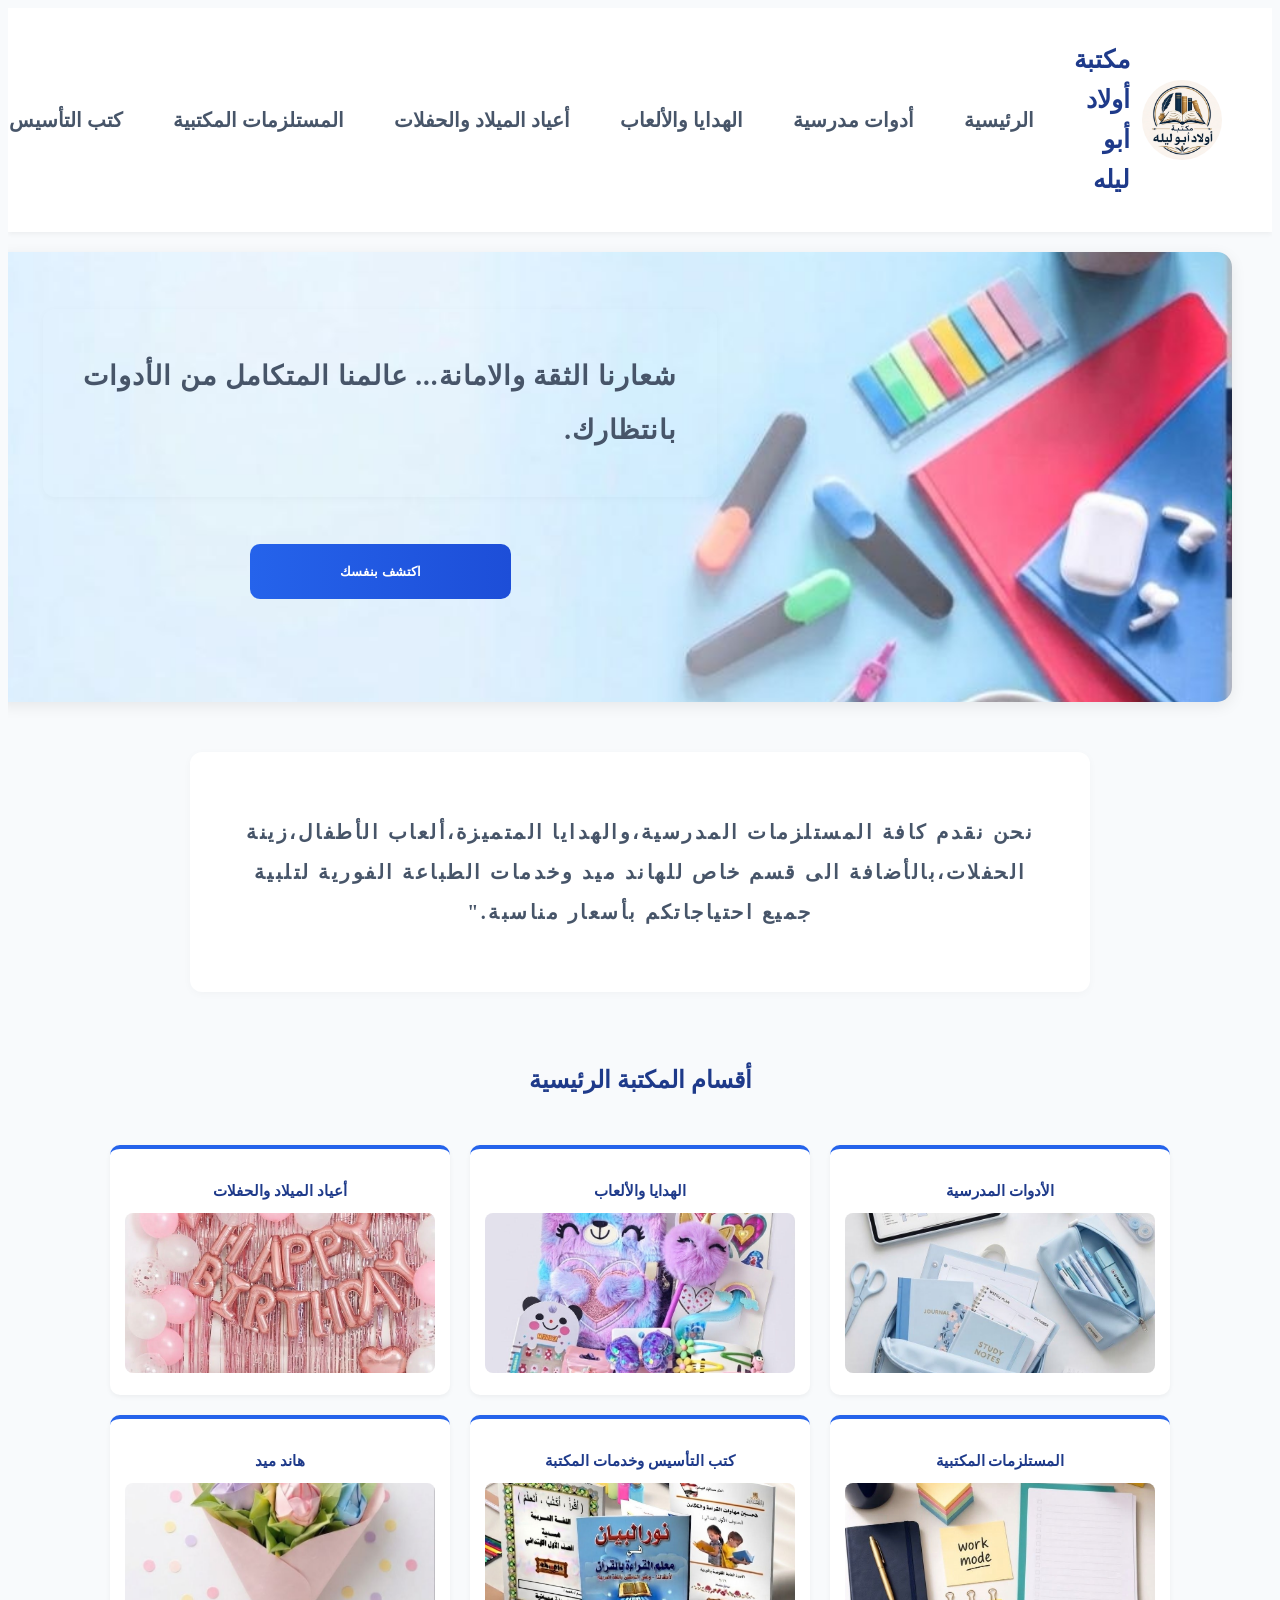
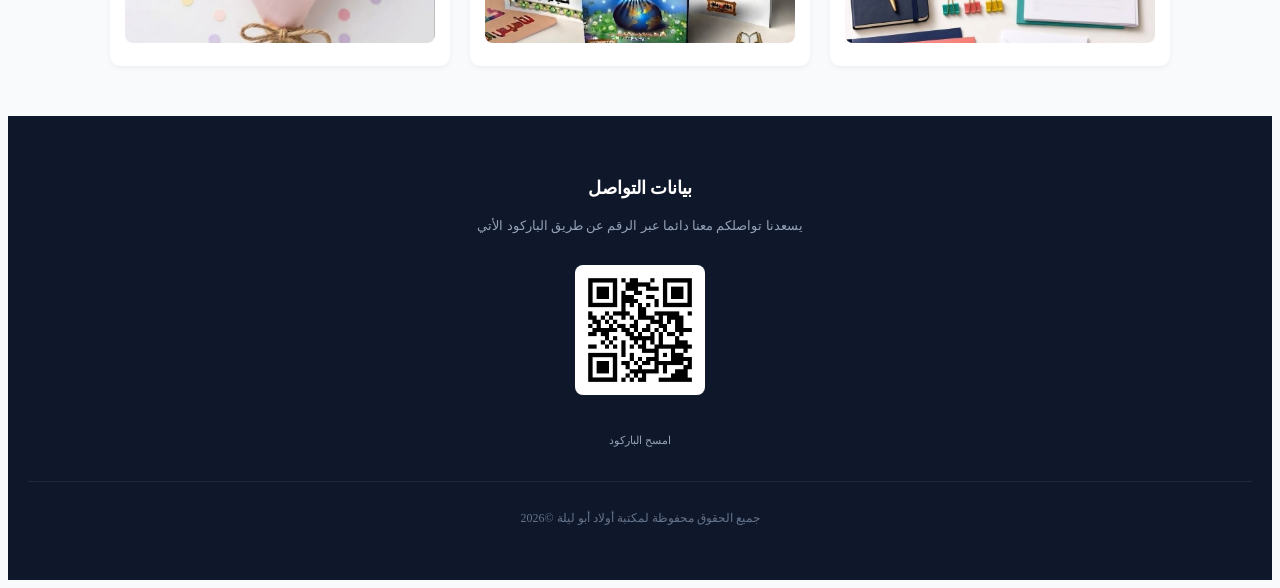
<file: index.html>
<!doctype html>
<html lang="en">
  <head>
    <meta charset="UTF-8" />
    <meta name="viewport" content="width=device-width, initial-scale=1.0" />
    <link rel="stylesheet" href="master.css" />
    <link rel="preconnect" href="https://fonts.googleapis.com" />
    <link rel="preconnect" href="https://font.gstatic.com" crossorigin />
    <link
      href="https://fonts.googleapis.com/css2?family=Outfit:wght@400;700&display=swap"
      rel="stylesheet"
    />
    <title>project-libirary</title>
  </head>
  <body dir="rtl">
    <div id="header-placeholder"></div>

    <div class="landing">
      <!-- <img src="images/libirary/bannar.jpg" alt="bannar" /> -->
      <div class="content">
        <p>
          شعارنا الثقة والامانة... عالمنا المتكامل من الأدوات<br />
          بانتظارك.
        </p>
        <button class="discover-btn">اكتشف بنفسك</button>
      </div>
    </div>
    <div class="about">
      <p>
        نحن نقدم كافة المستلزمات المدرسية،والهدايا المتميزة،ألعاب الأطفال،زينة
        الحفلات،بالأضافة الى قسم خاص للهاند ميد وخدمات الطباعة الفورية لتلبية
        جميع احتياجاتكم بأسعار مناسبة."
      </p>
    </div>
    <div class="all-sections">
      <h2>أقسام المكتبة الرئيسية</h2>

      <a href="school-tools.html">
        <div class="box">
          <h3>الأدوات المدرسية</h3>
          <img src="images/libirary/school.jpg" alt="school" />
        </div>
      </a>

      <a href="gifts-toys.html">
        <div class="box">
          <h3>الهدايا والألعاب</h3>
          <img src="images/libirary/gifts.jpg" alt="gift" />
        </div>
      </a>

      <a href="party.html">
        <div class="box">
          <h3>أعياد الميلاد والحفلات</h3>
          <img src="images/libirary/party.jpg" alt="school" />
        </div>
      </a>

      <a href="files.html">
        <div class="box">
          <h3>المستلزمات المكتبية</h3>
          <img src="images/libirary/files.jpg" alt="school" />
        </div>
      </a>

      <a href="books.html">
        <div class="box">
          <h3>كتب التأسيس وخدمات المكتبة</h3>
          <img src="images/libirary/books.jpg" alt="school" />
        </div>
      </a>

      <a href="handmade.html">
        <div class="box">
          <h3>هاند ميد</h3>
          <img src="images/libirary/handmade.jpg" alt="school" />
        </div>
      </a>
    </div>

    <div id="footer-placeholder"></div>
    <script>
      fetch("header.html")
        .then((res) => res.text())
        .then((data) => {
          document.getElementById("header-placeholder").innerHTML = data;
        });
      fetch("footer.html")
        .then((res) => res.text())
        .then((data) => {
          document.getElementById("footer-placeholder").innerHTML = data;
        });
    </script>
    <script src="main.js"></script>
  </body>
</html>
</file>
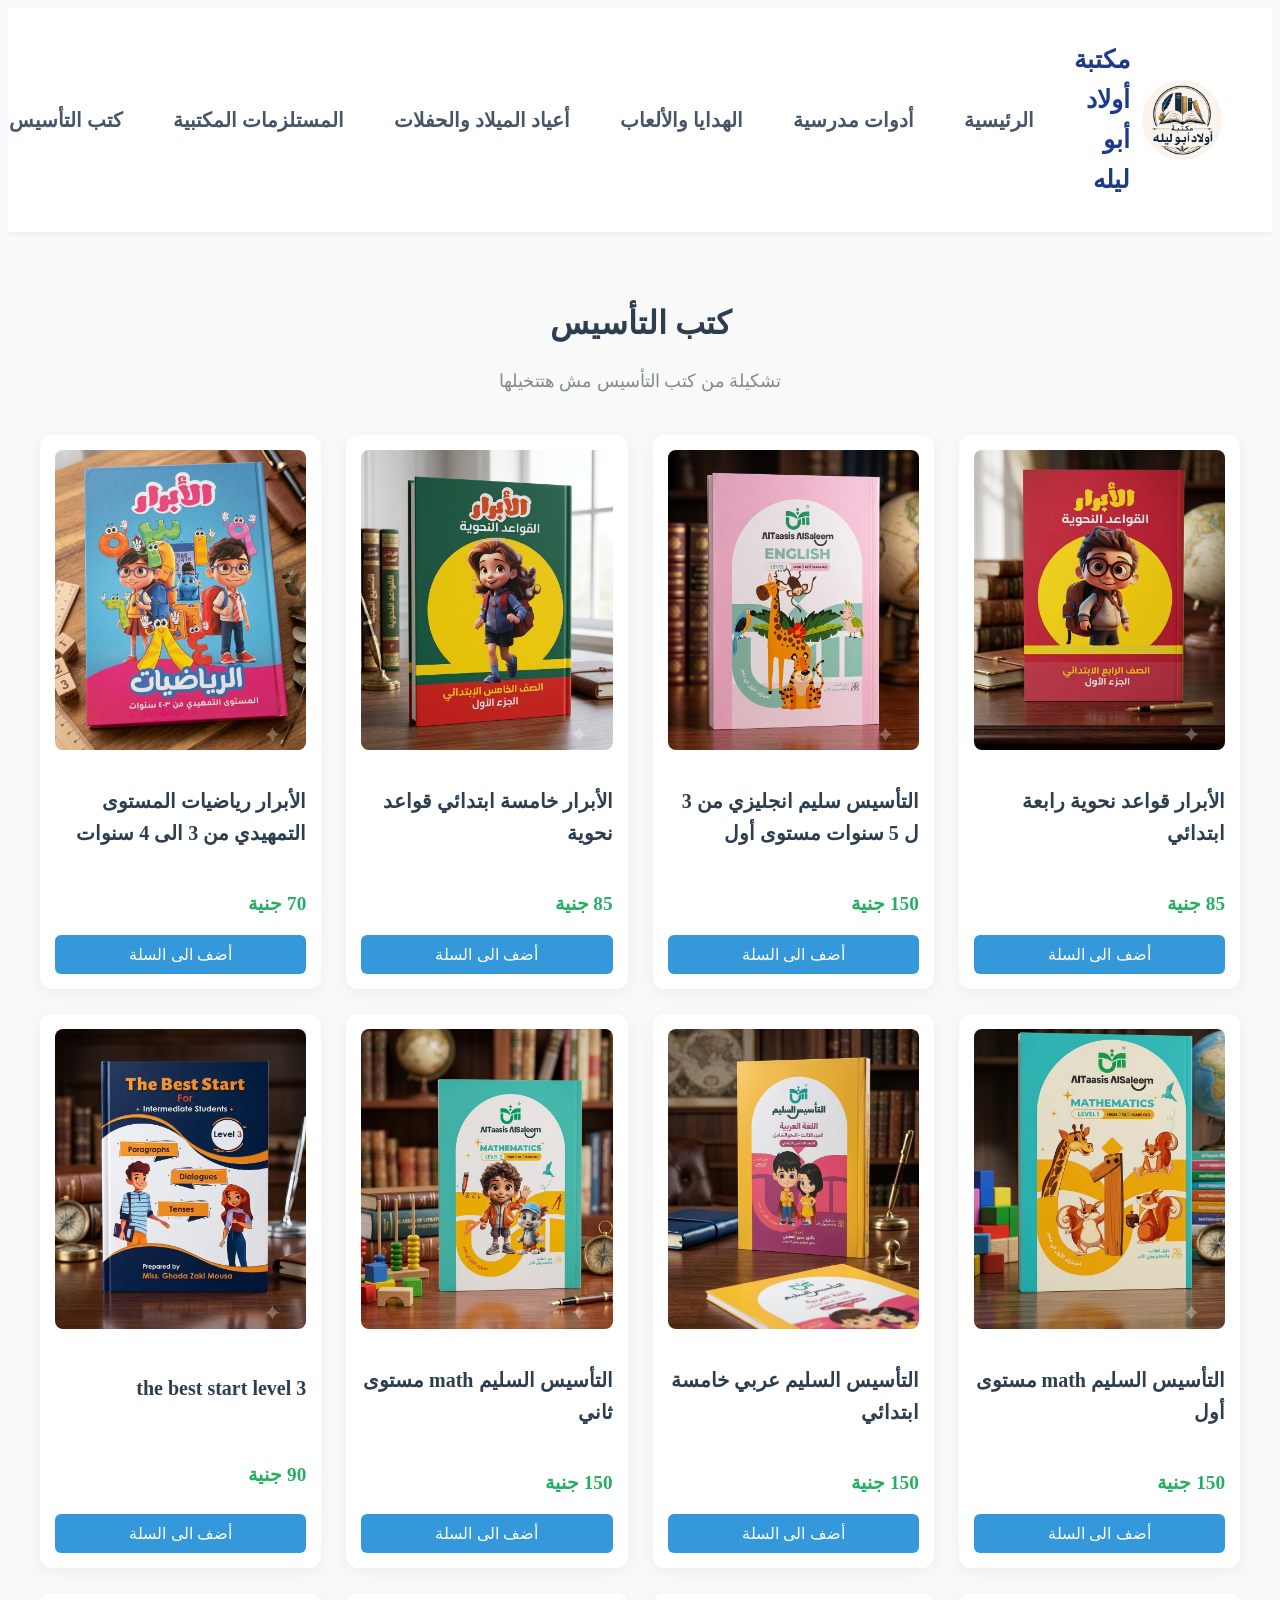
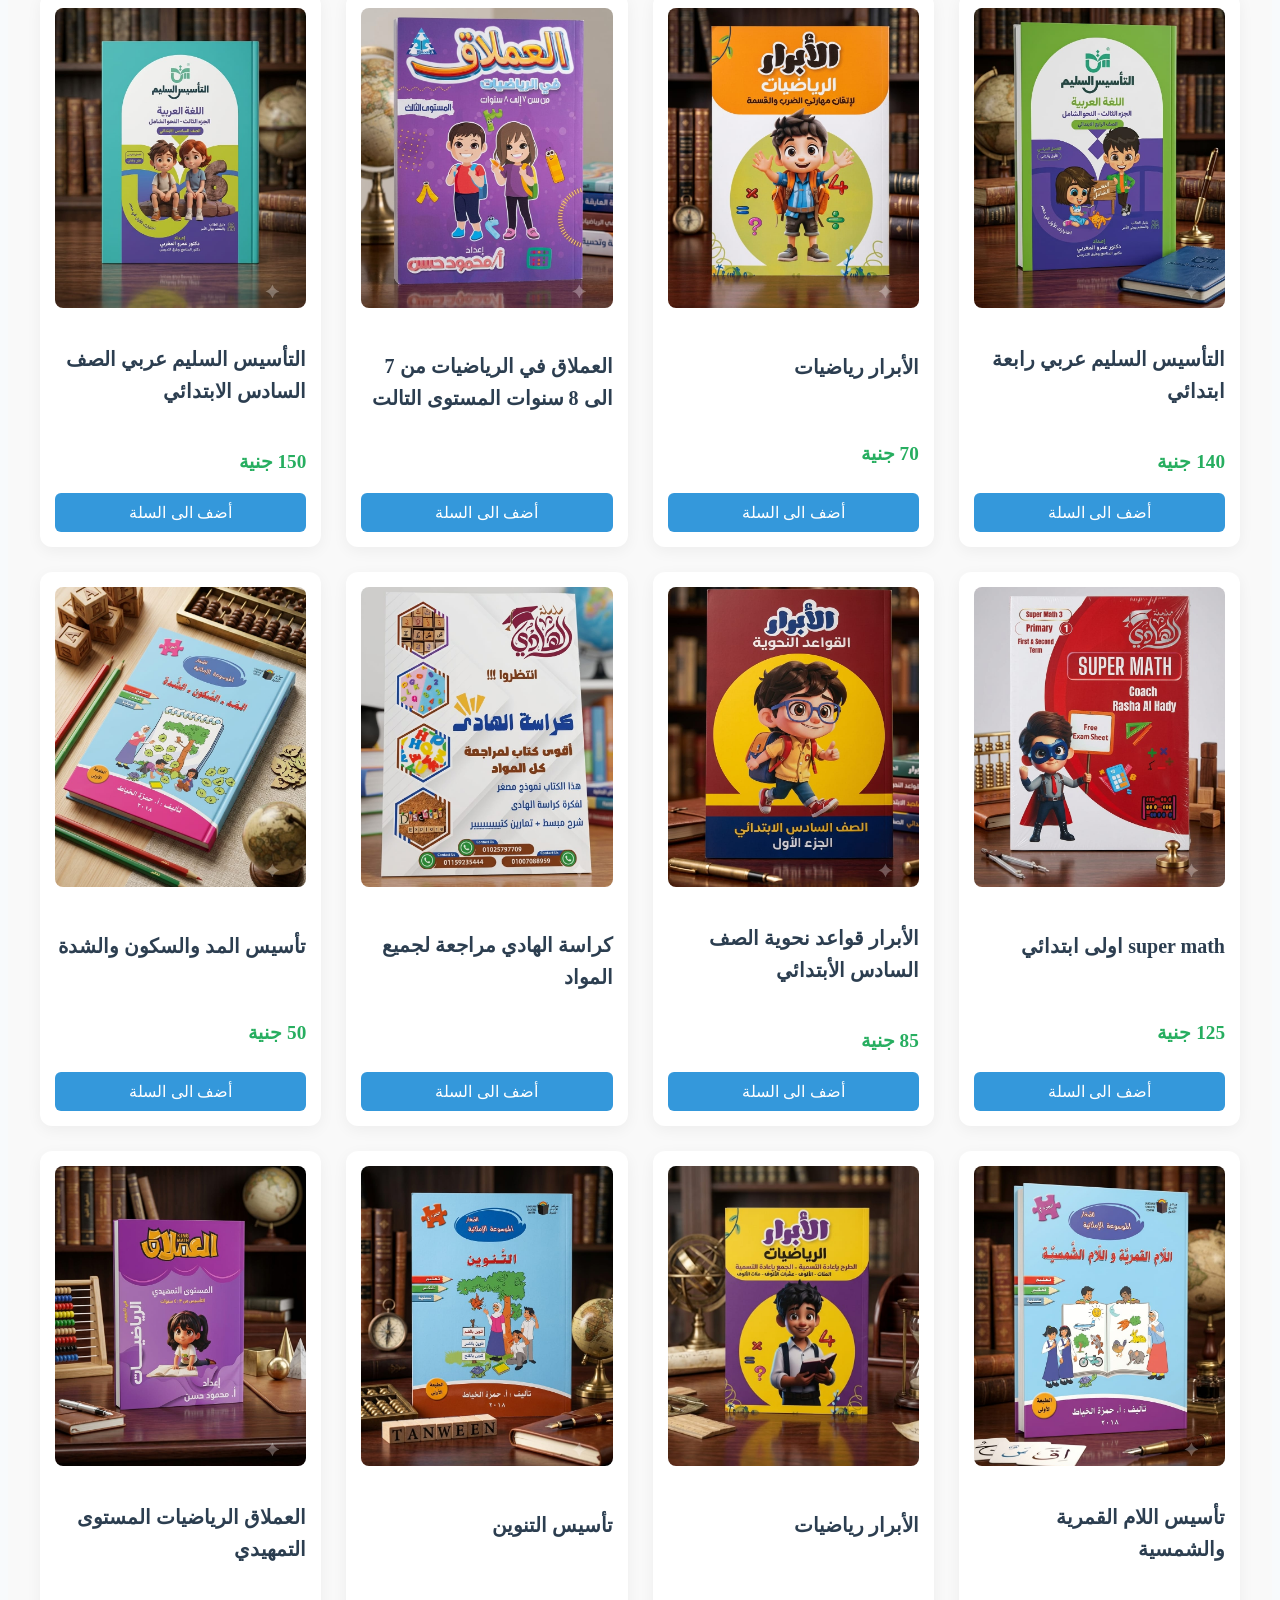
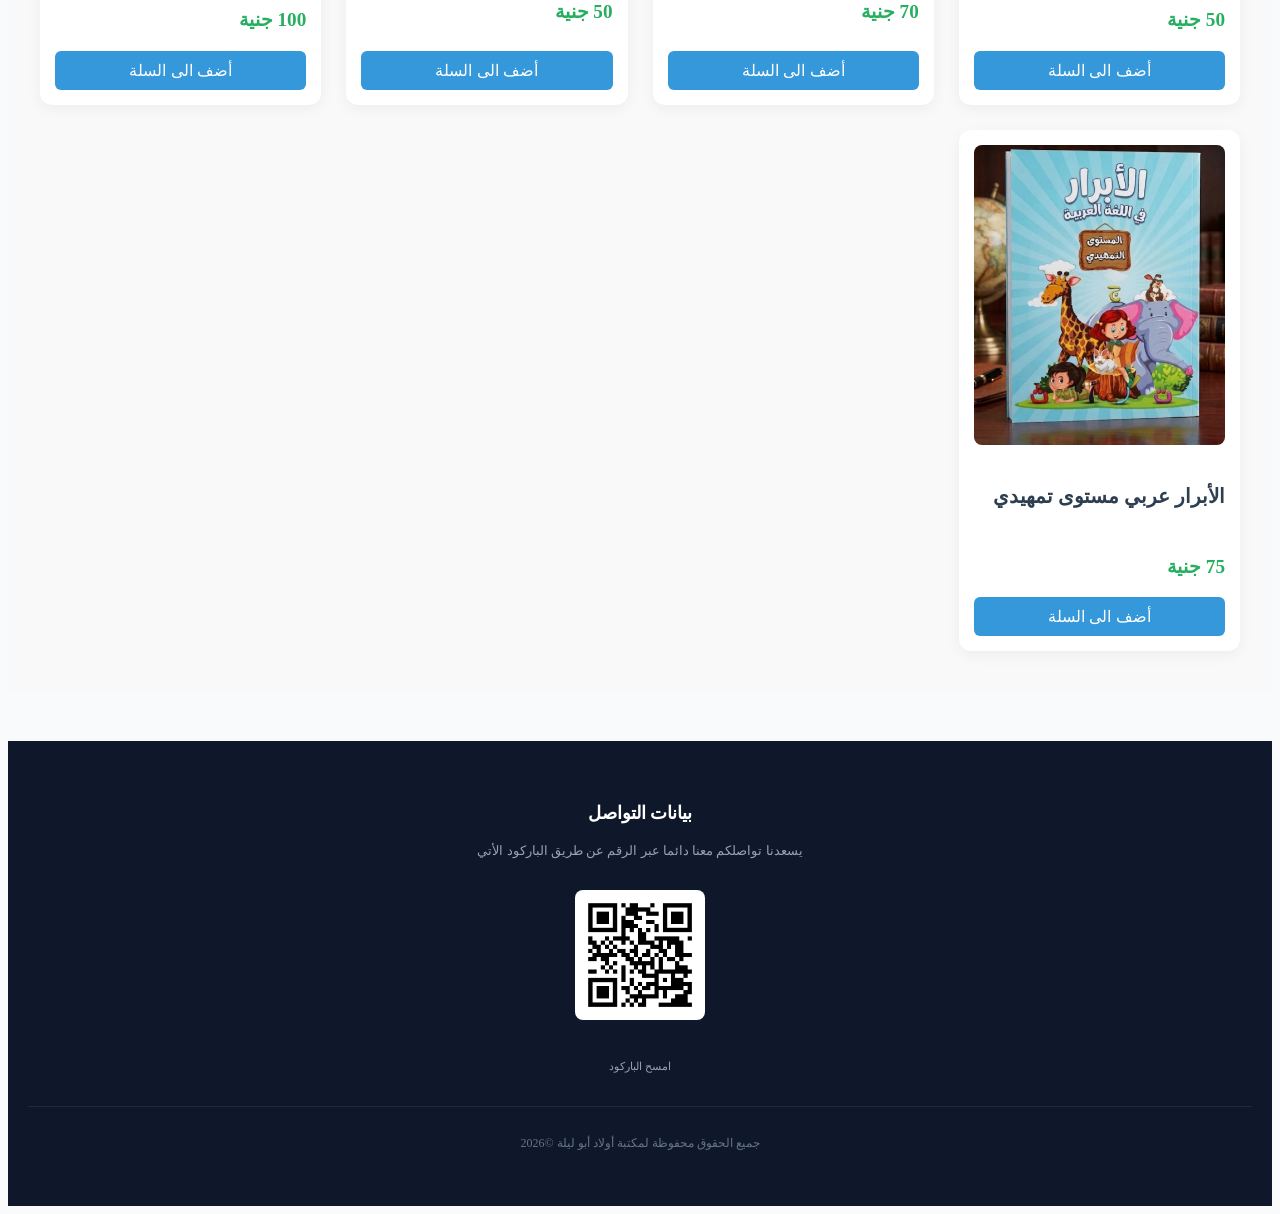
<file: books.html>
<!doctype html>
<html lang="en">
  <head>
    <meta charset="UTF-8" />
    <meta name="viewport" content="width=device-width, initial-scale=1.0" />
    <link rel="stylesheet" href="master.css" />
    <link rel="preconnect" href="https://fonts.googleapis.com" />
    <link rel="preconnect" href="https://font.gstatic.com" crossorigin />
    <link
      href="https://fonts.googleapis.com/css2?family=Outfit:wght@400;700&display=swap"
      rel="stylesheet"
    />
    <title>books.html</title>
  </head>
  <body dir="rtl">
    <div id="header-placeholder"></div>

    <main class="products-page">
      <div class="container">
        <h2 class="page-title">كتب التأسيس</h2>
        <p class="page-subtitle">تشكيلة من كتب التأسيس مش هتتخيلها</p>

        <div class="products-grid" id="productsContainer"></div>
      </div>
    </main>

    <div id="footer-placeholder"></div>
    <script>
      fetch("header.html")
        .then((res) => res.text())
        .then((data) => {
          document.getElementById("header-placeholder").innerHTML = data;
        });
      fetch("footer.html")
        .then((res) => res.text())
        .then((data) => {
          document.getElementById("footer-placeholder").innerHTML = data;
        });
    </script>
    <script src="main.js"></script>
  </body>
</html>
</file>
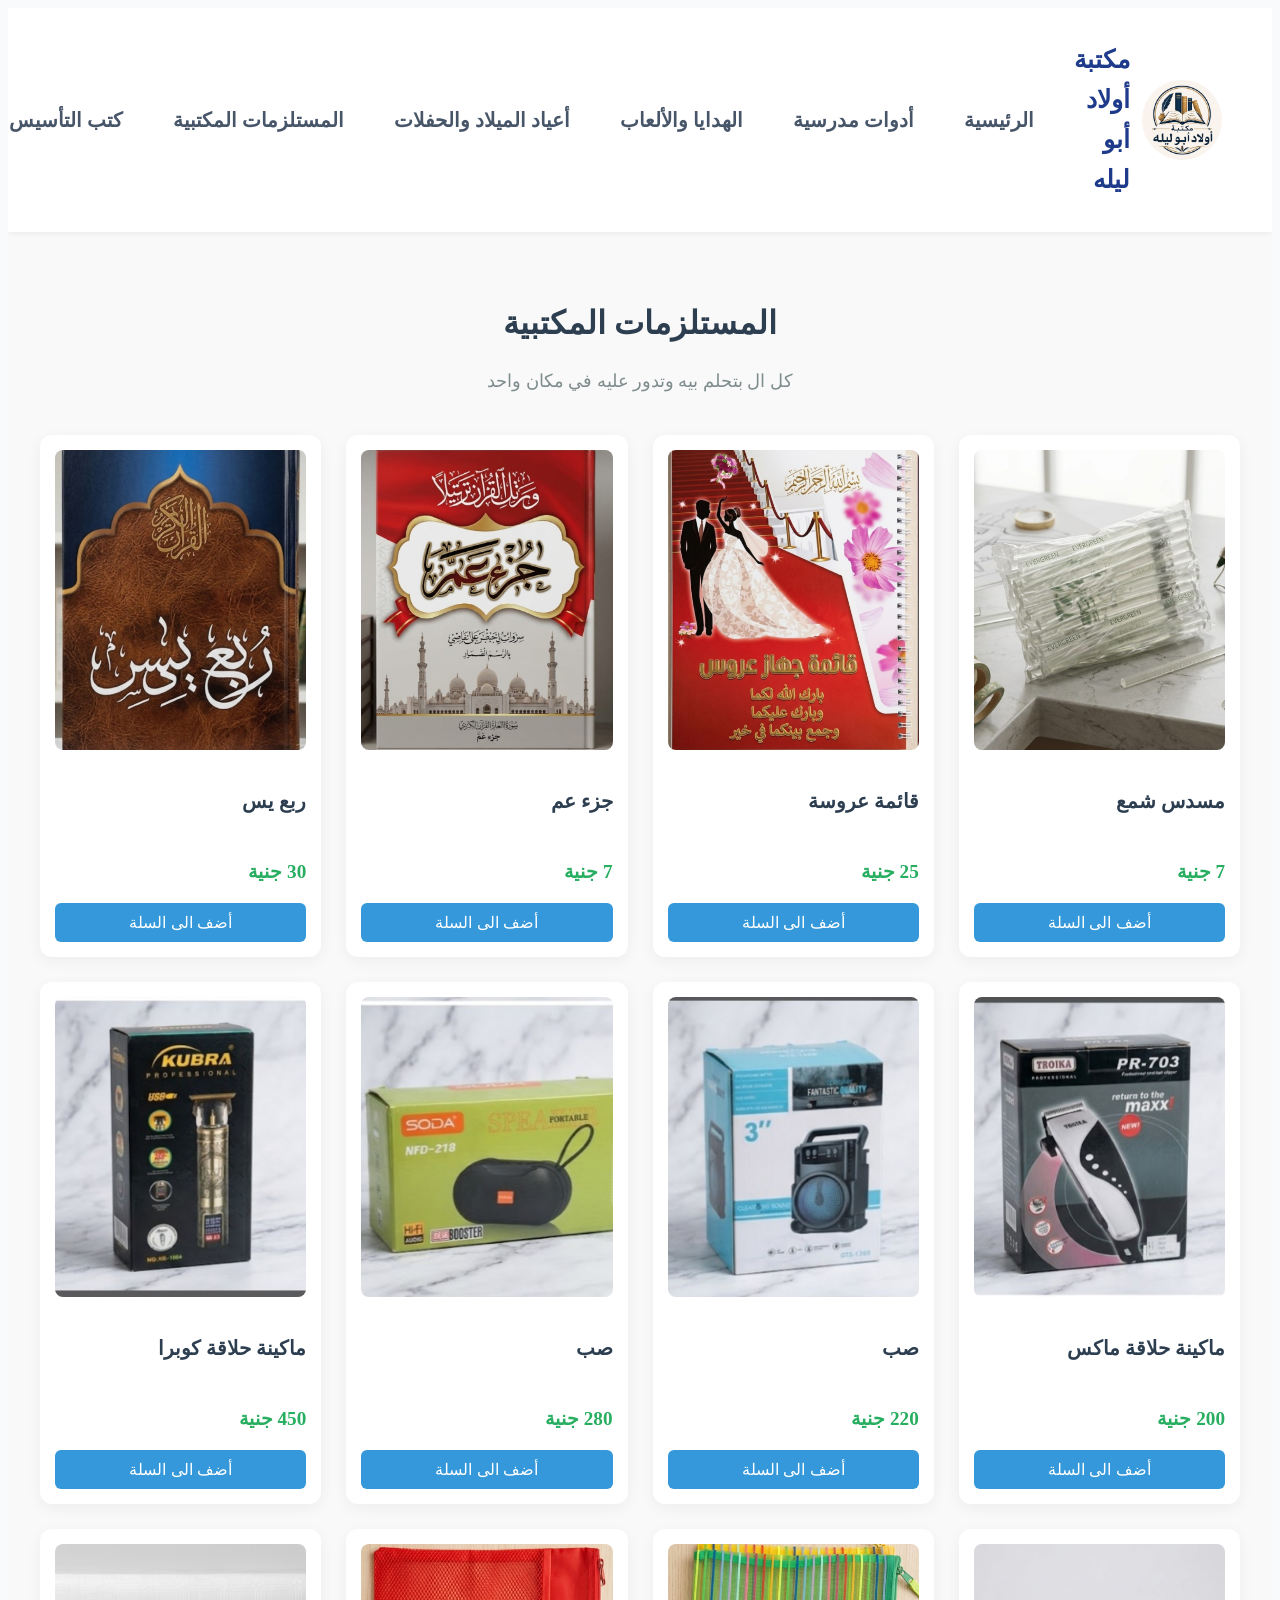
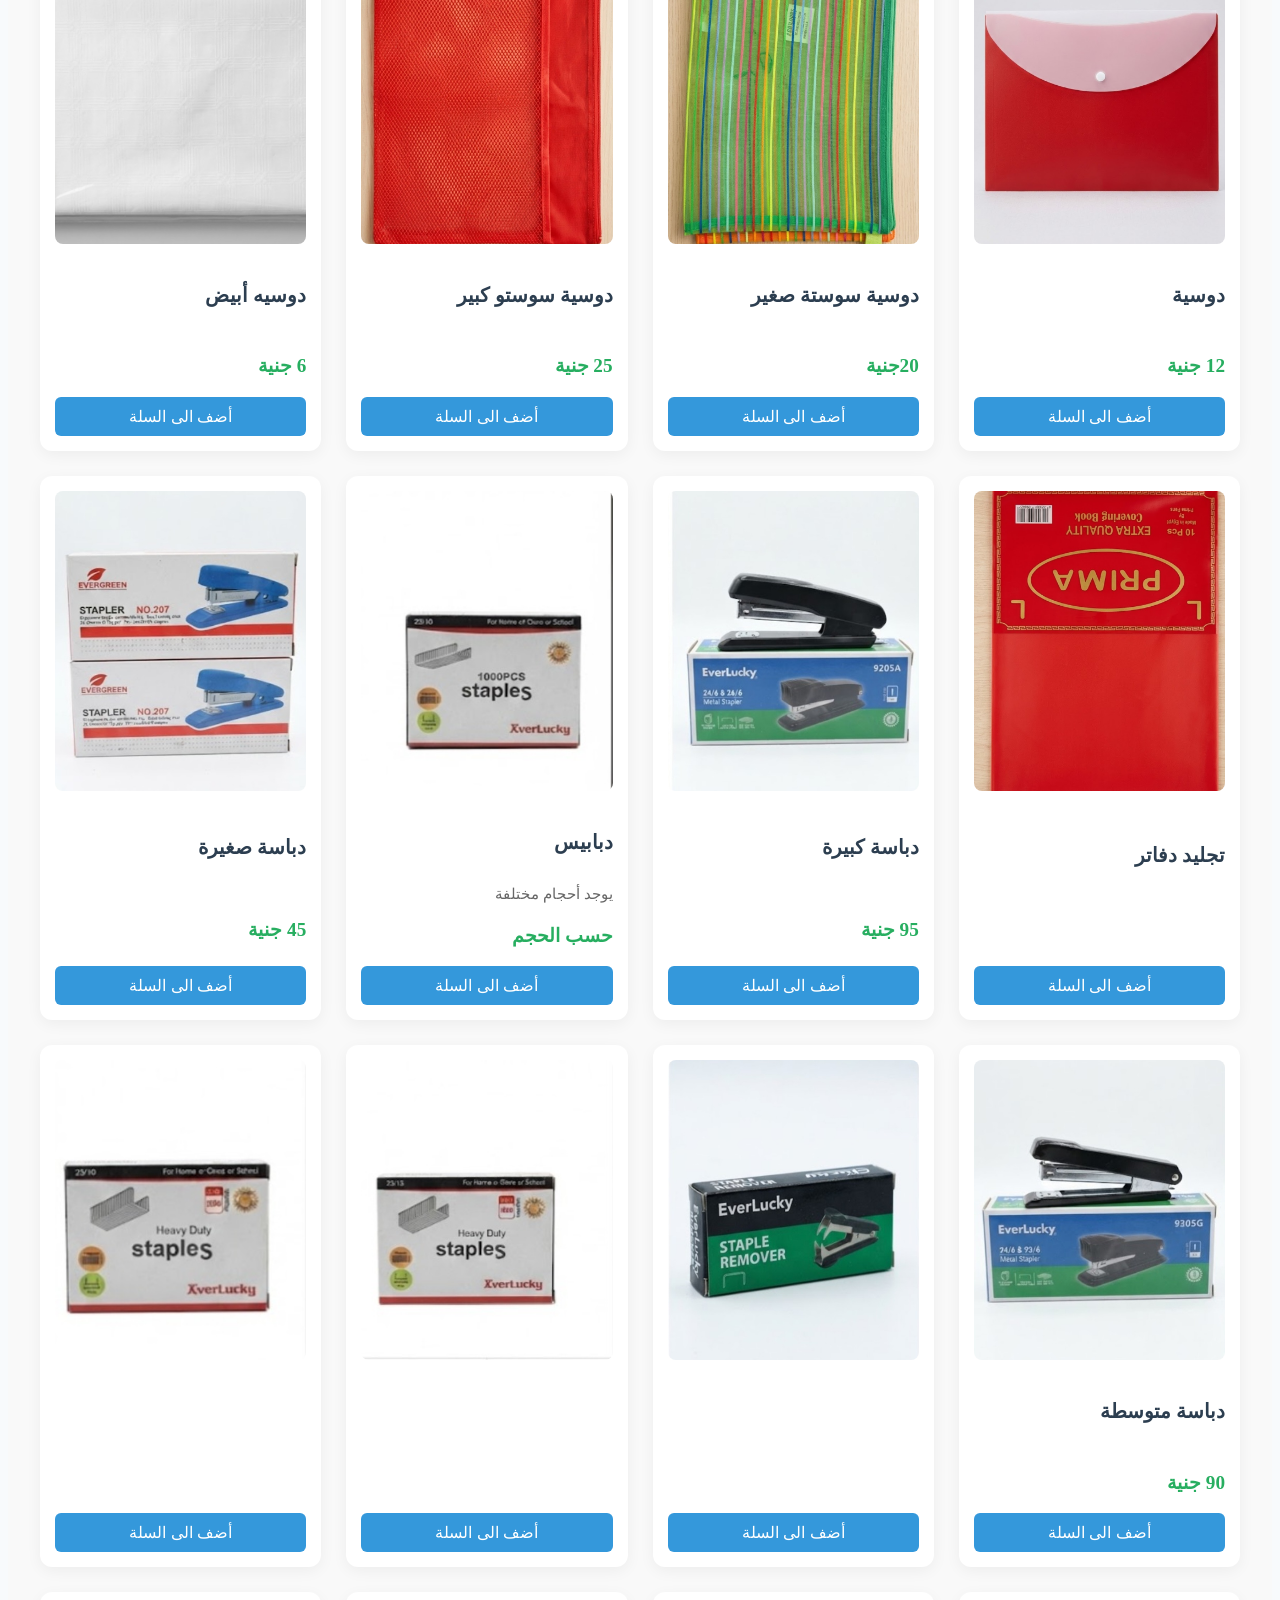
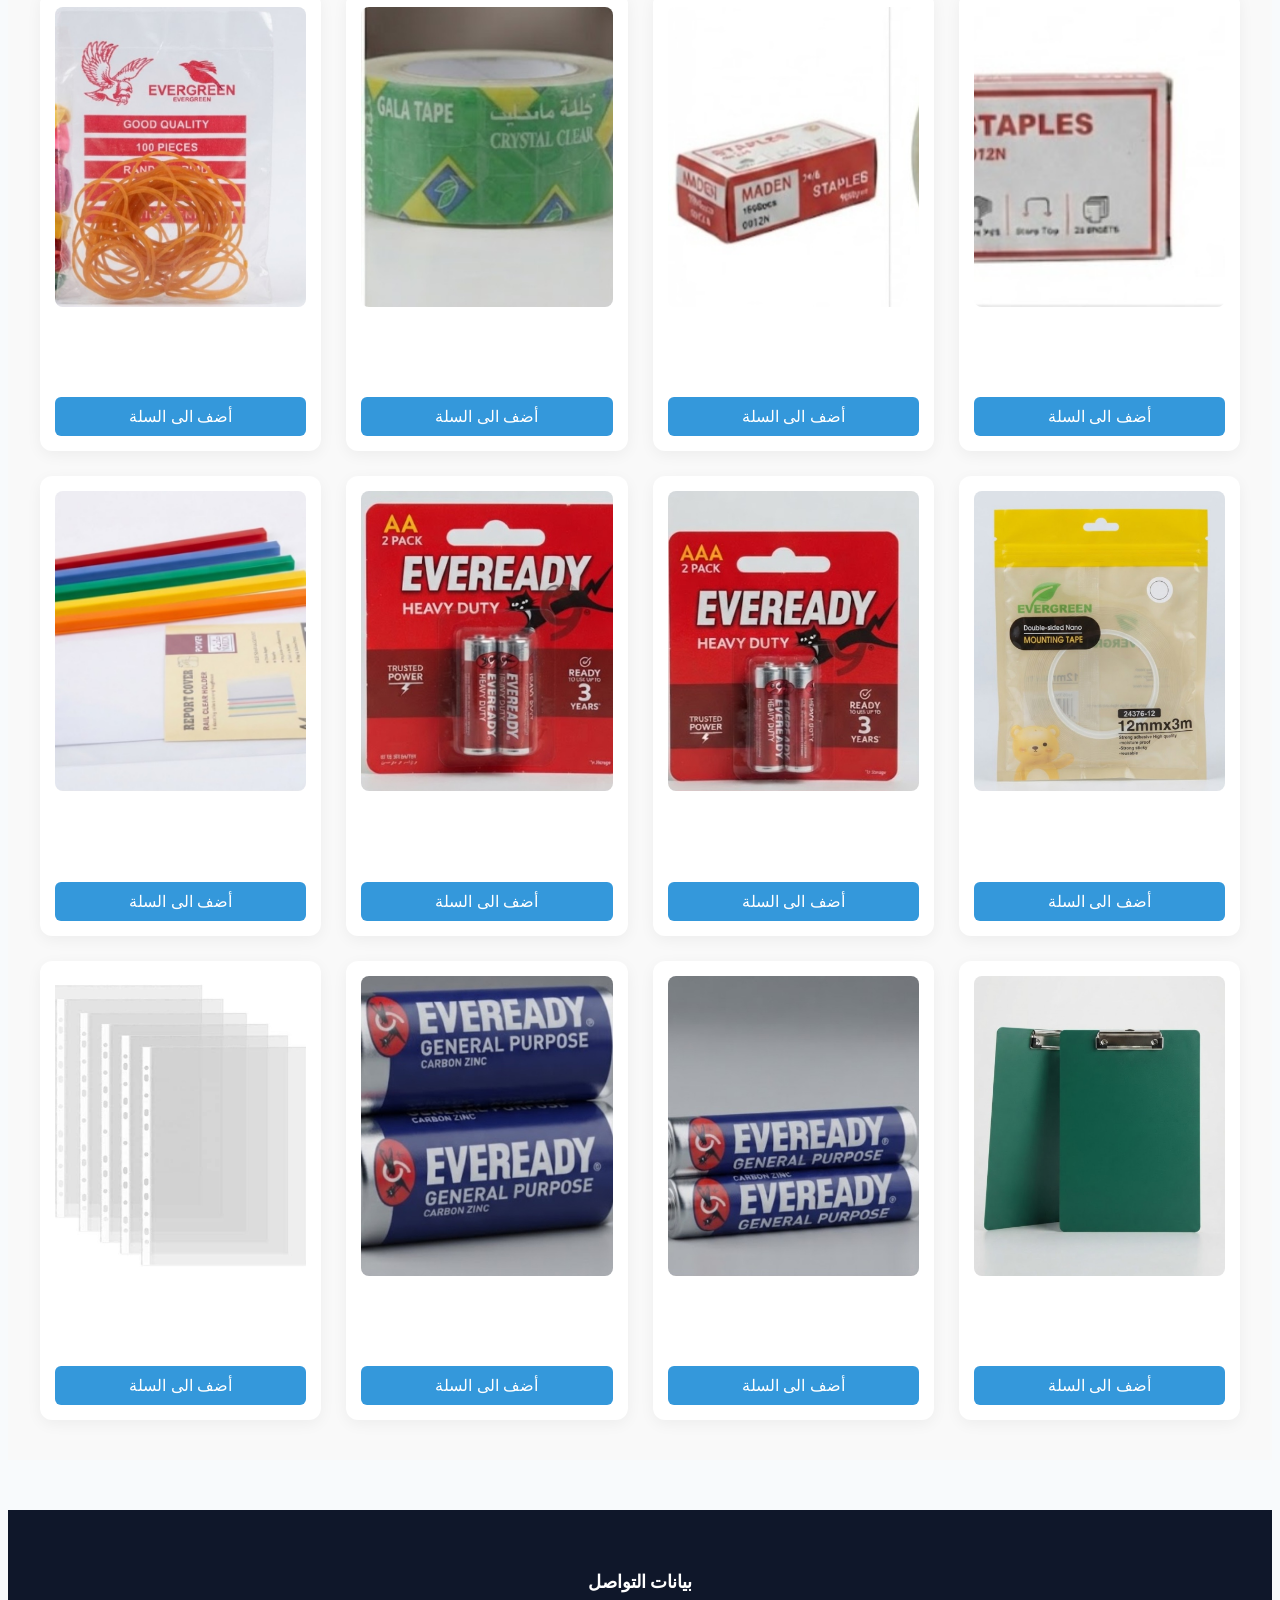
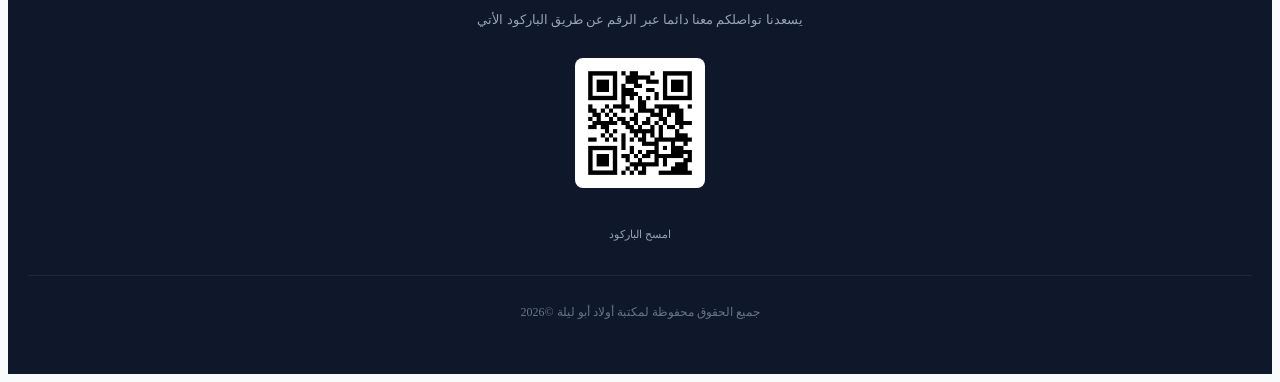
<file: files.html>
<!doctype html>
<html lang="en">
  <head>
    <meta charset="UTF-8" />
    <meta name="viewport" content="width=device-width, initial-scale=1.0" />
    <link rel="stylesheet" href="master.css" />
    <link rel="preconnect" href="https://fonts.googleapis.com" />
    <link rel="preconnect" href="https://font.gstatic.com" crossorigin />
    <link
      href="https://fonts.googleapis.com/css2?family=Outfit:wght@400;700&display=swap"
      rel="stylesheet"
    />
    <title>files.html</title>
  </head>
  <body dir="rtl">
    <div id="header-placeholder"></div>

    <main class="products-page">
      <div class="container">
        <h2 class="page-title">المستلزمات المكتبية</h2>
        <p class="page-subtitle">كل ال بتحلم بيه وتدور عليه في مكان واحد</p>

        <div class="products-grid" id="productsContainer"></div>
      </div>
    </main>

    <div id="footer-placeholder"></div>
    <script>
      fetch("header.html")
        .then((res) => res.text())
        .then((data) => {
          document.getElementById("header-placeholder").innerHTML = data;
        });
      fetch("footer.html")
        .then((res) => res.text())
        .then((data) => {
          document.getElementById("footer-placeholder").innerHTML = data;
        });
    </script>
    <script src="main.js"></script>
  </body>
</html>
</file>
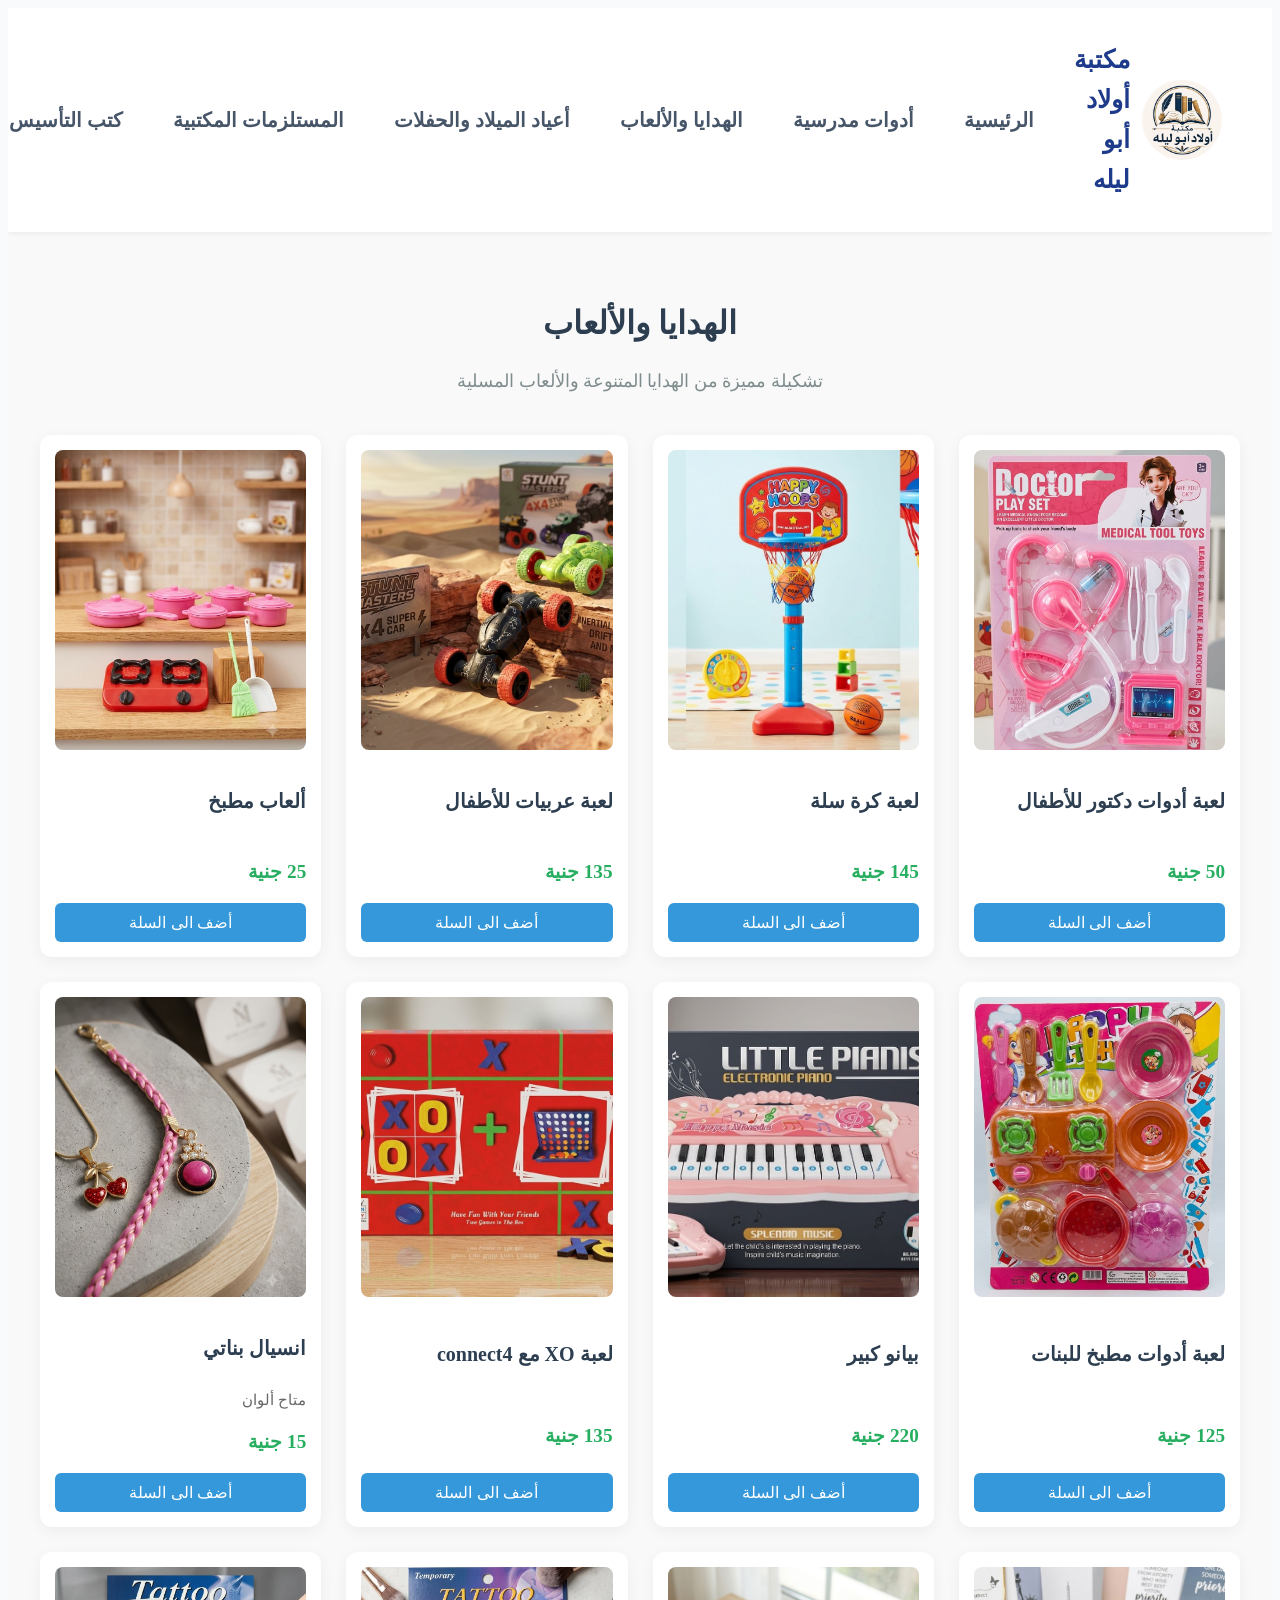
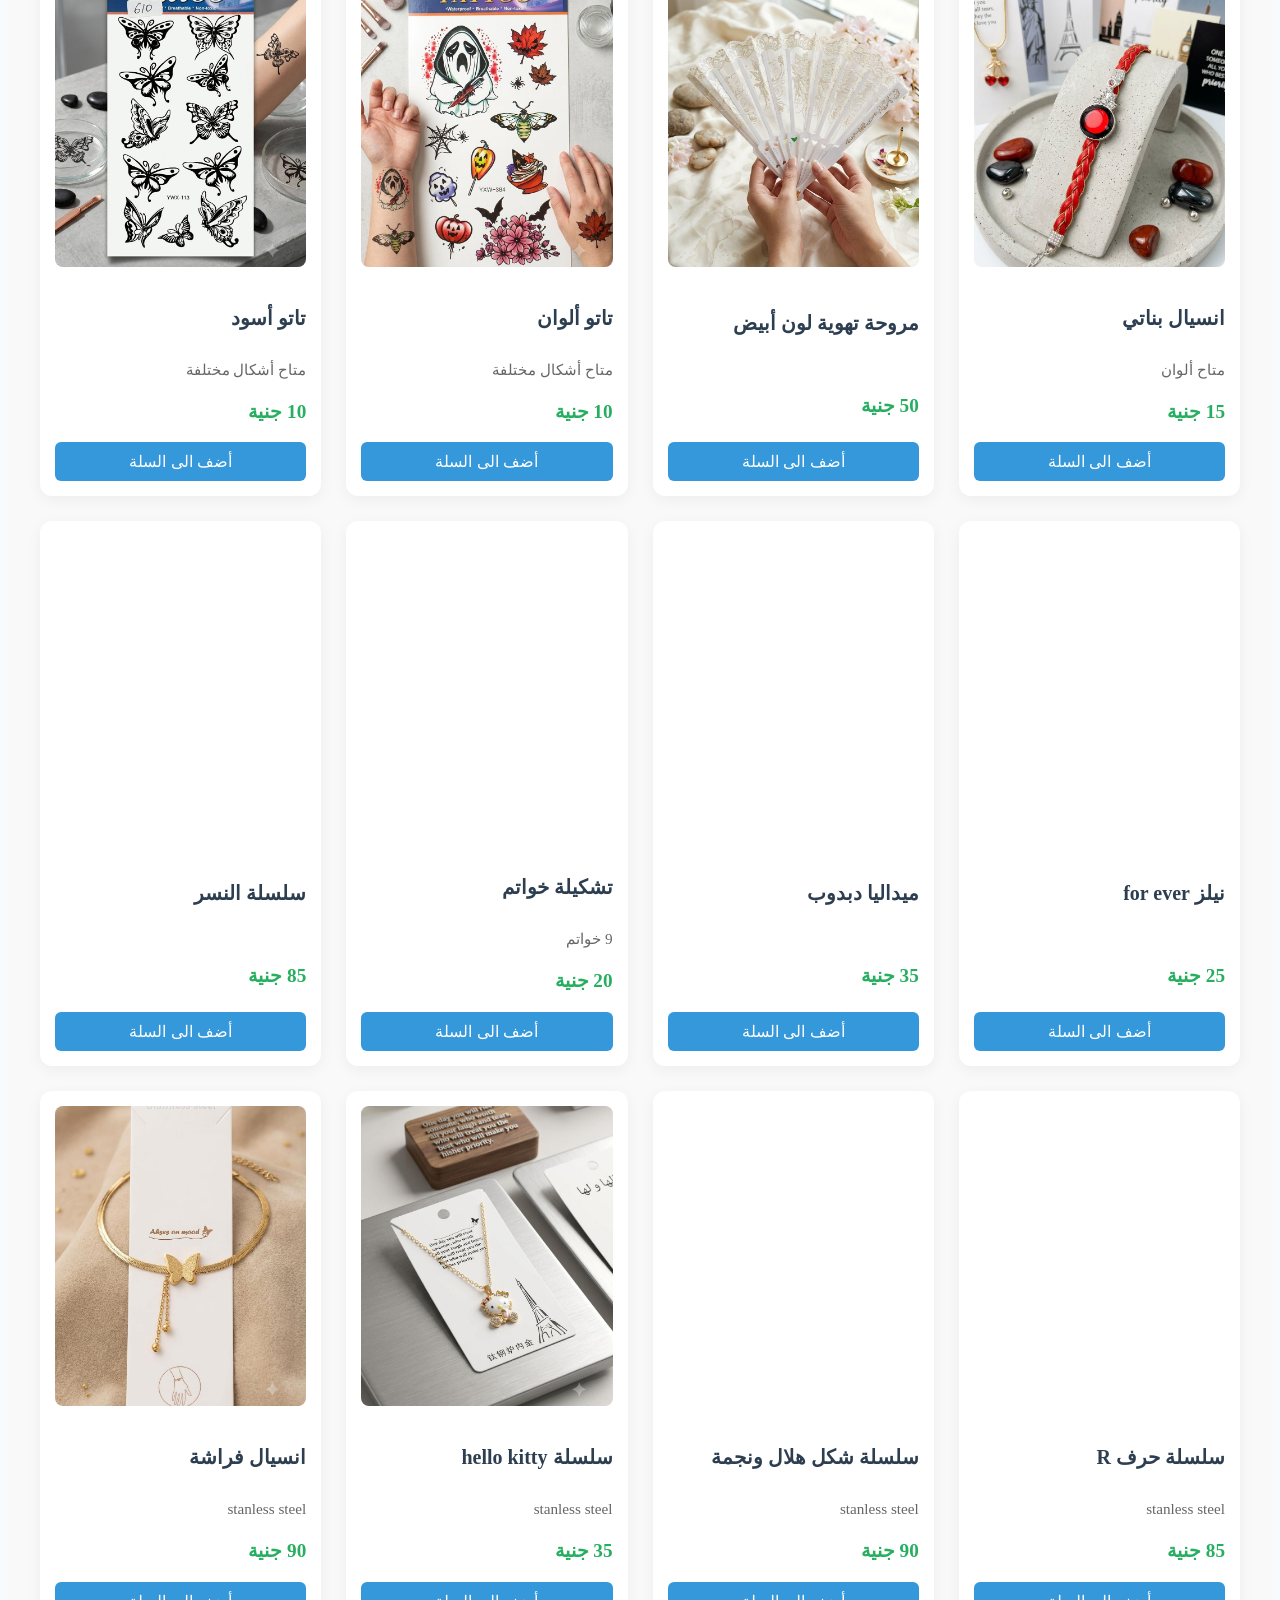
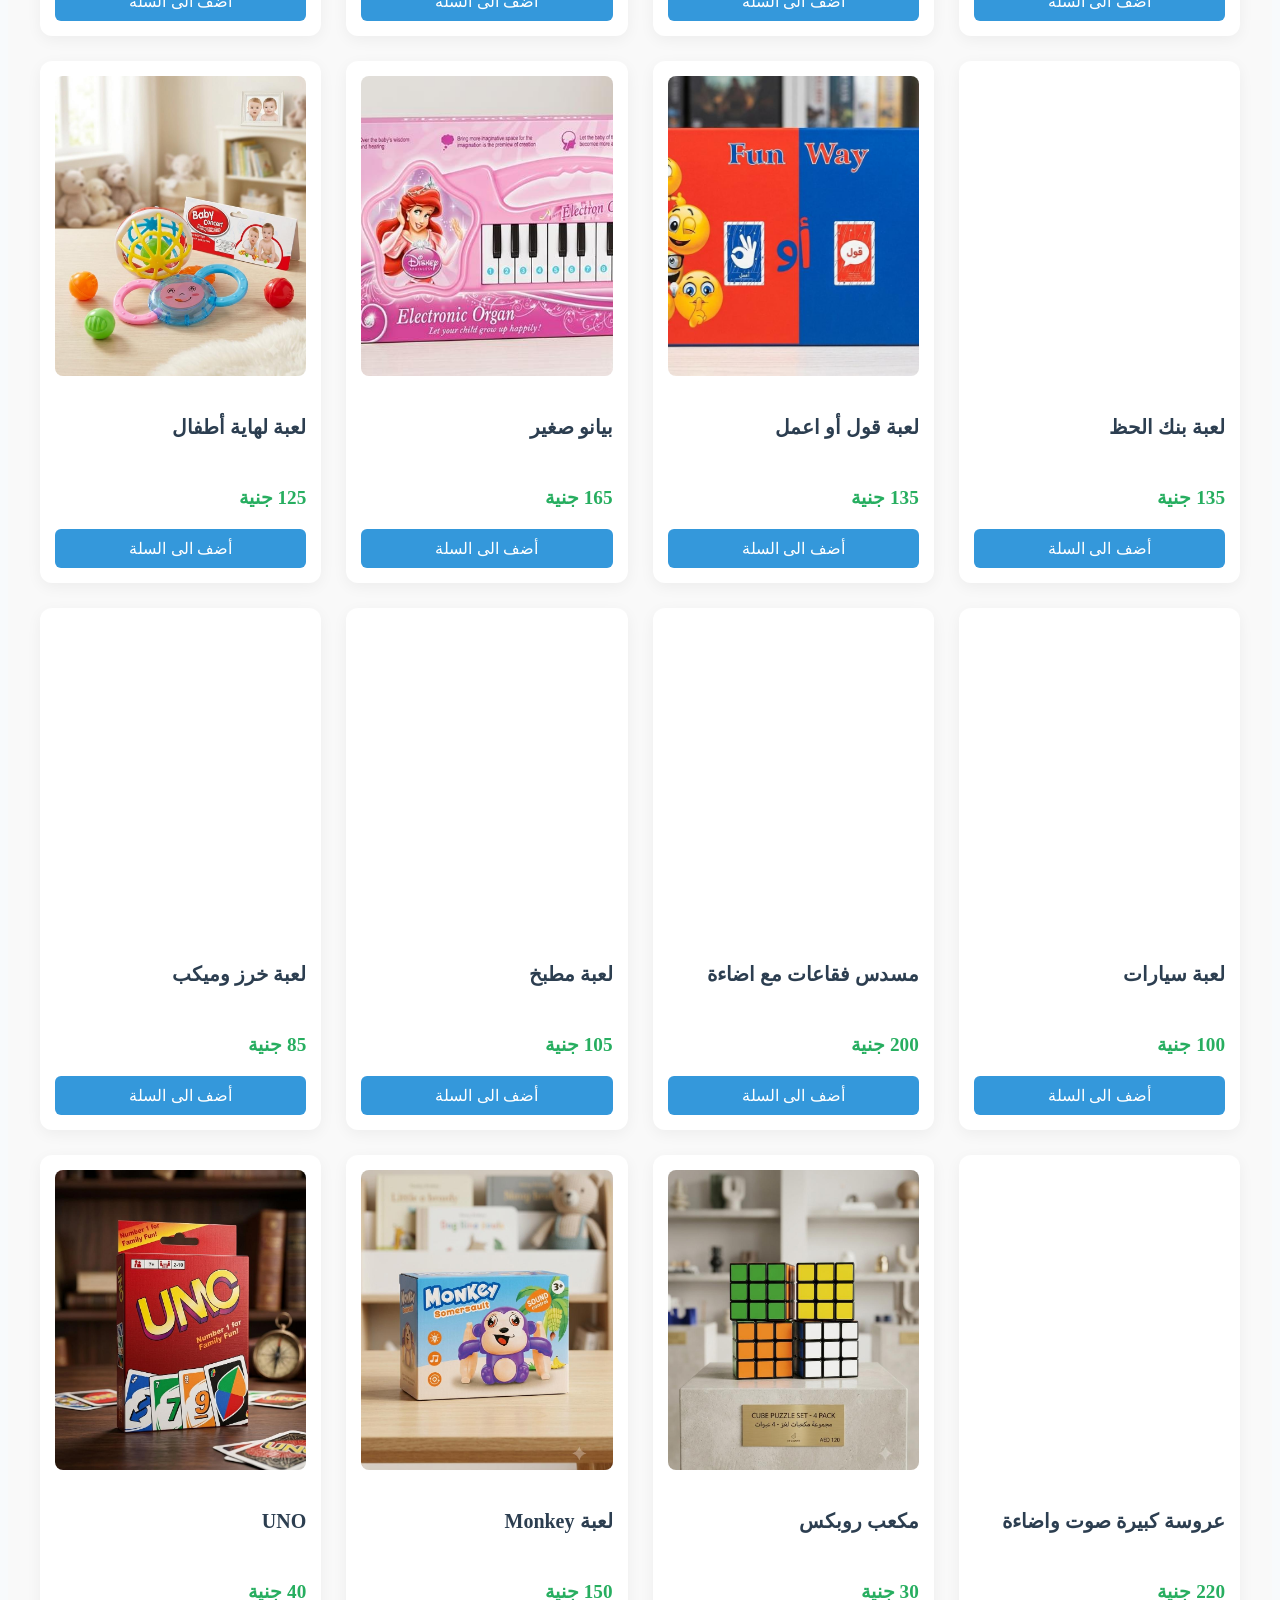
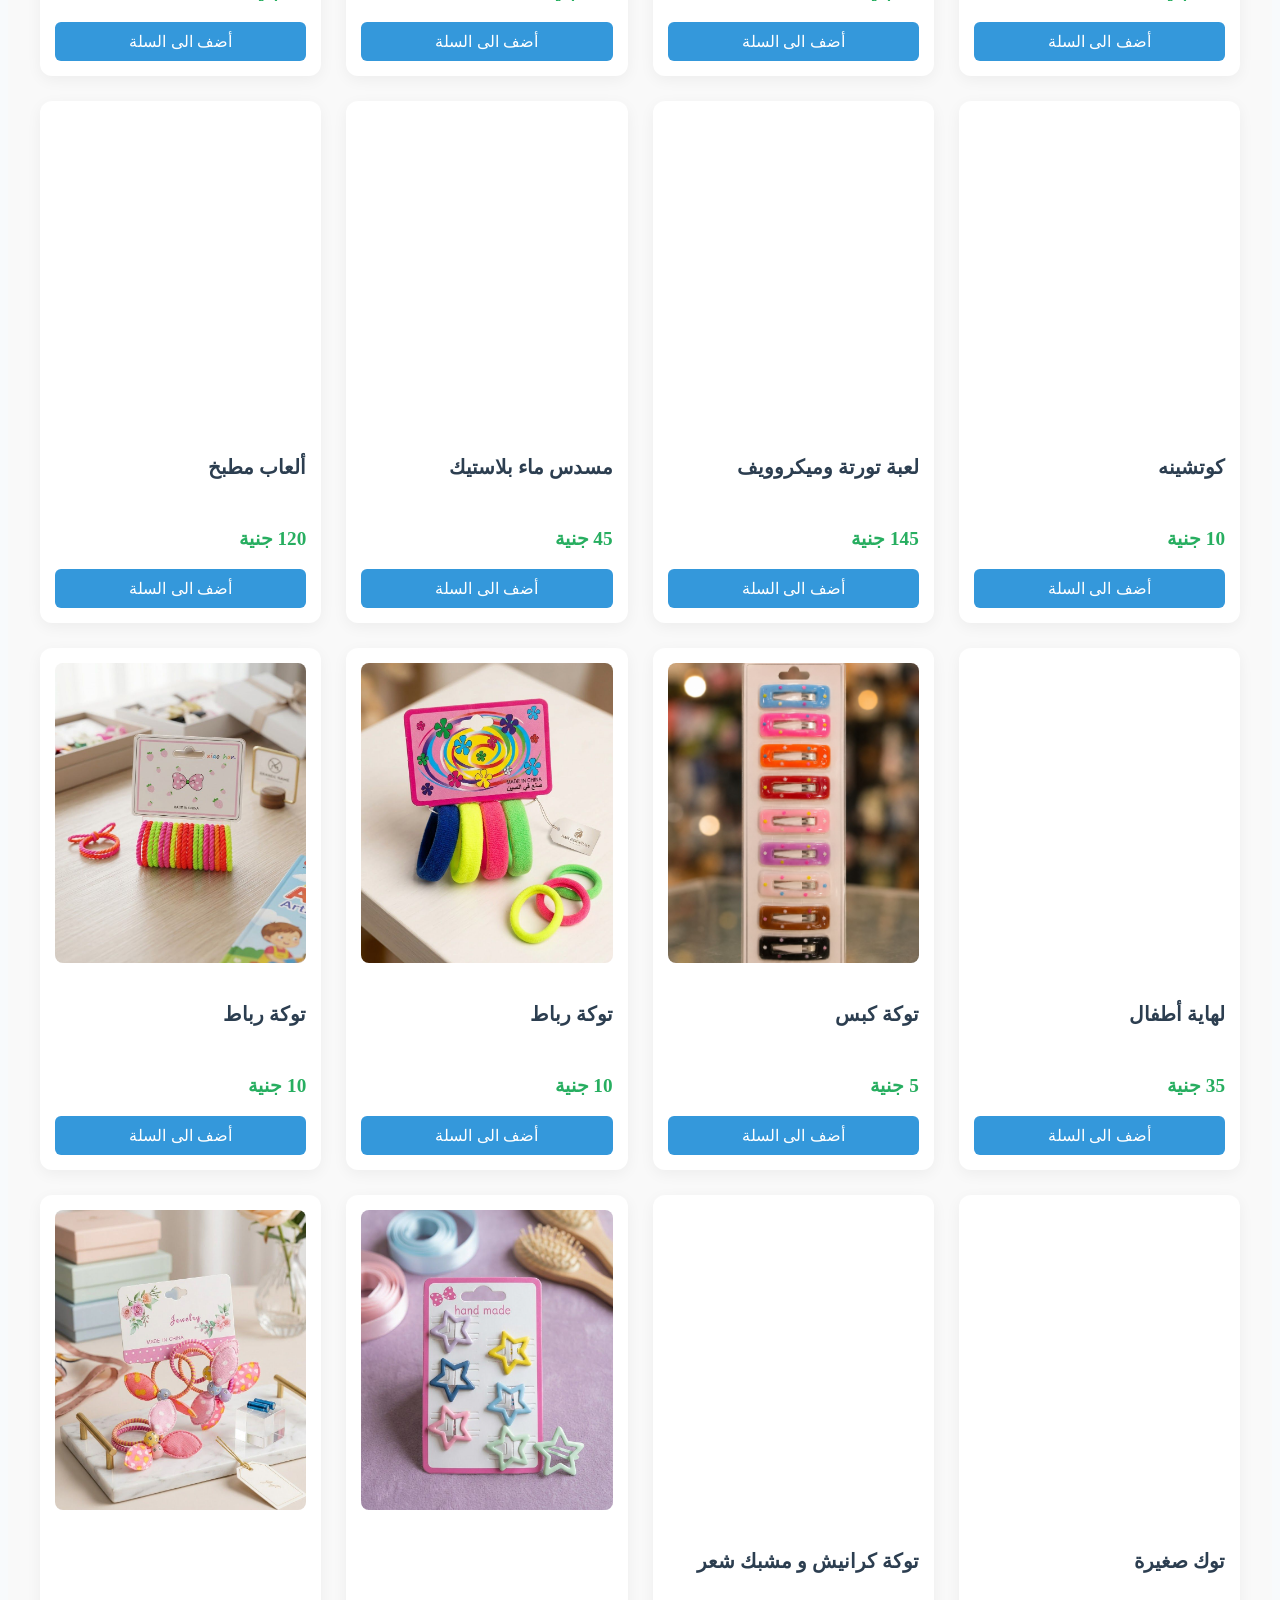
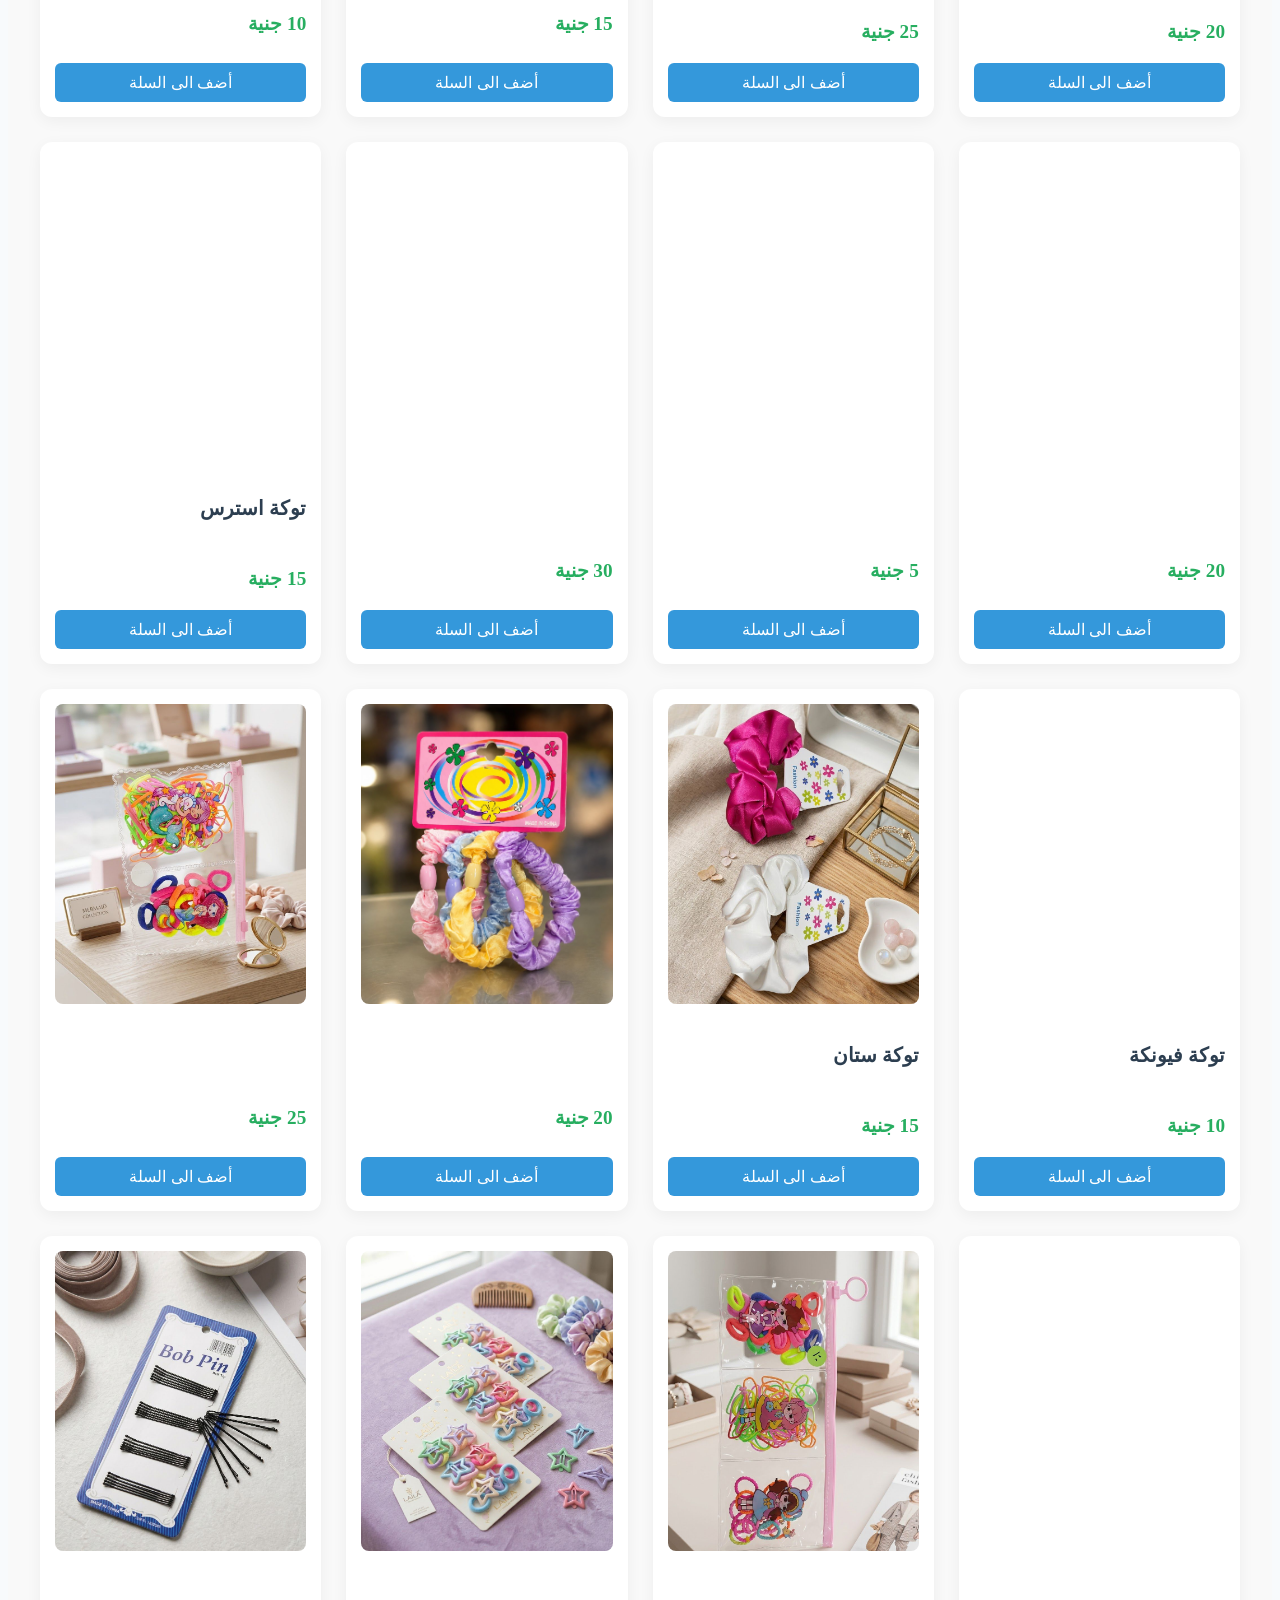
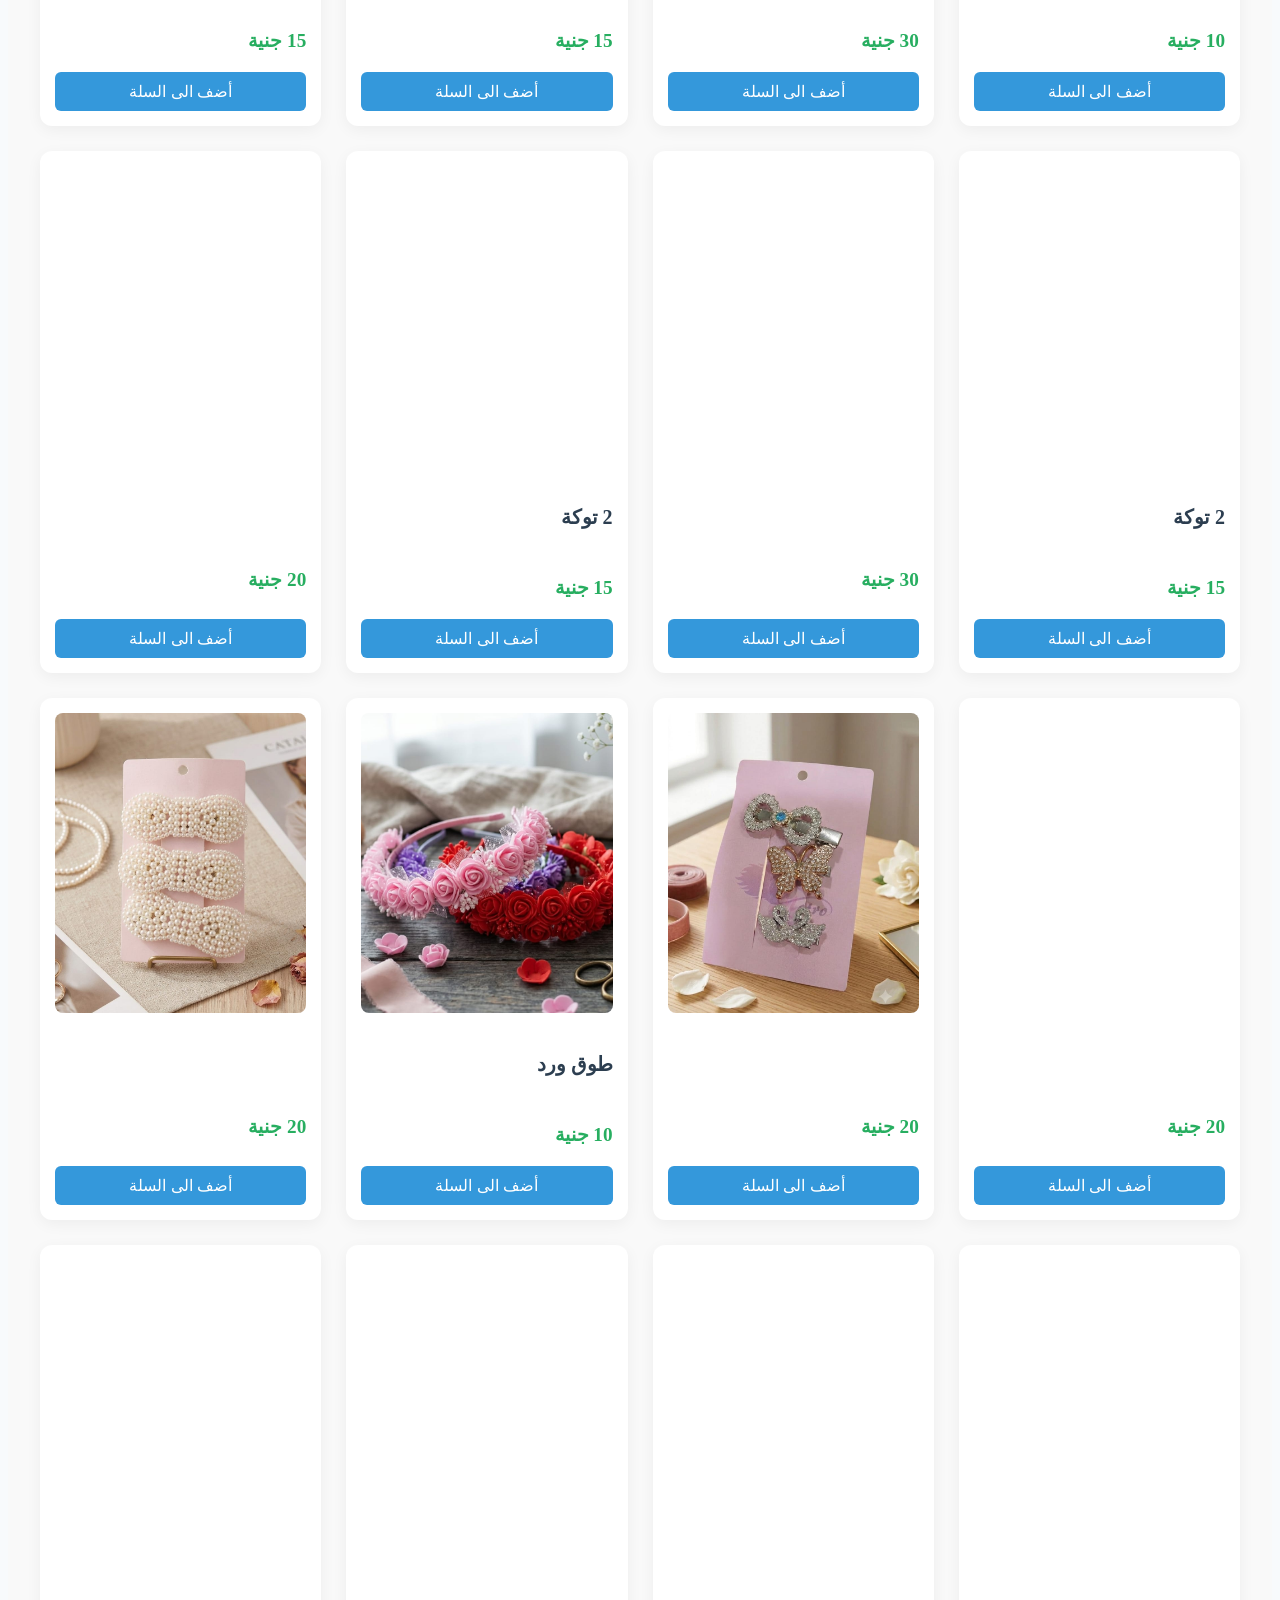
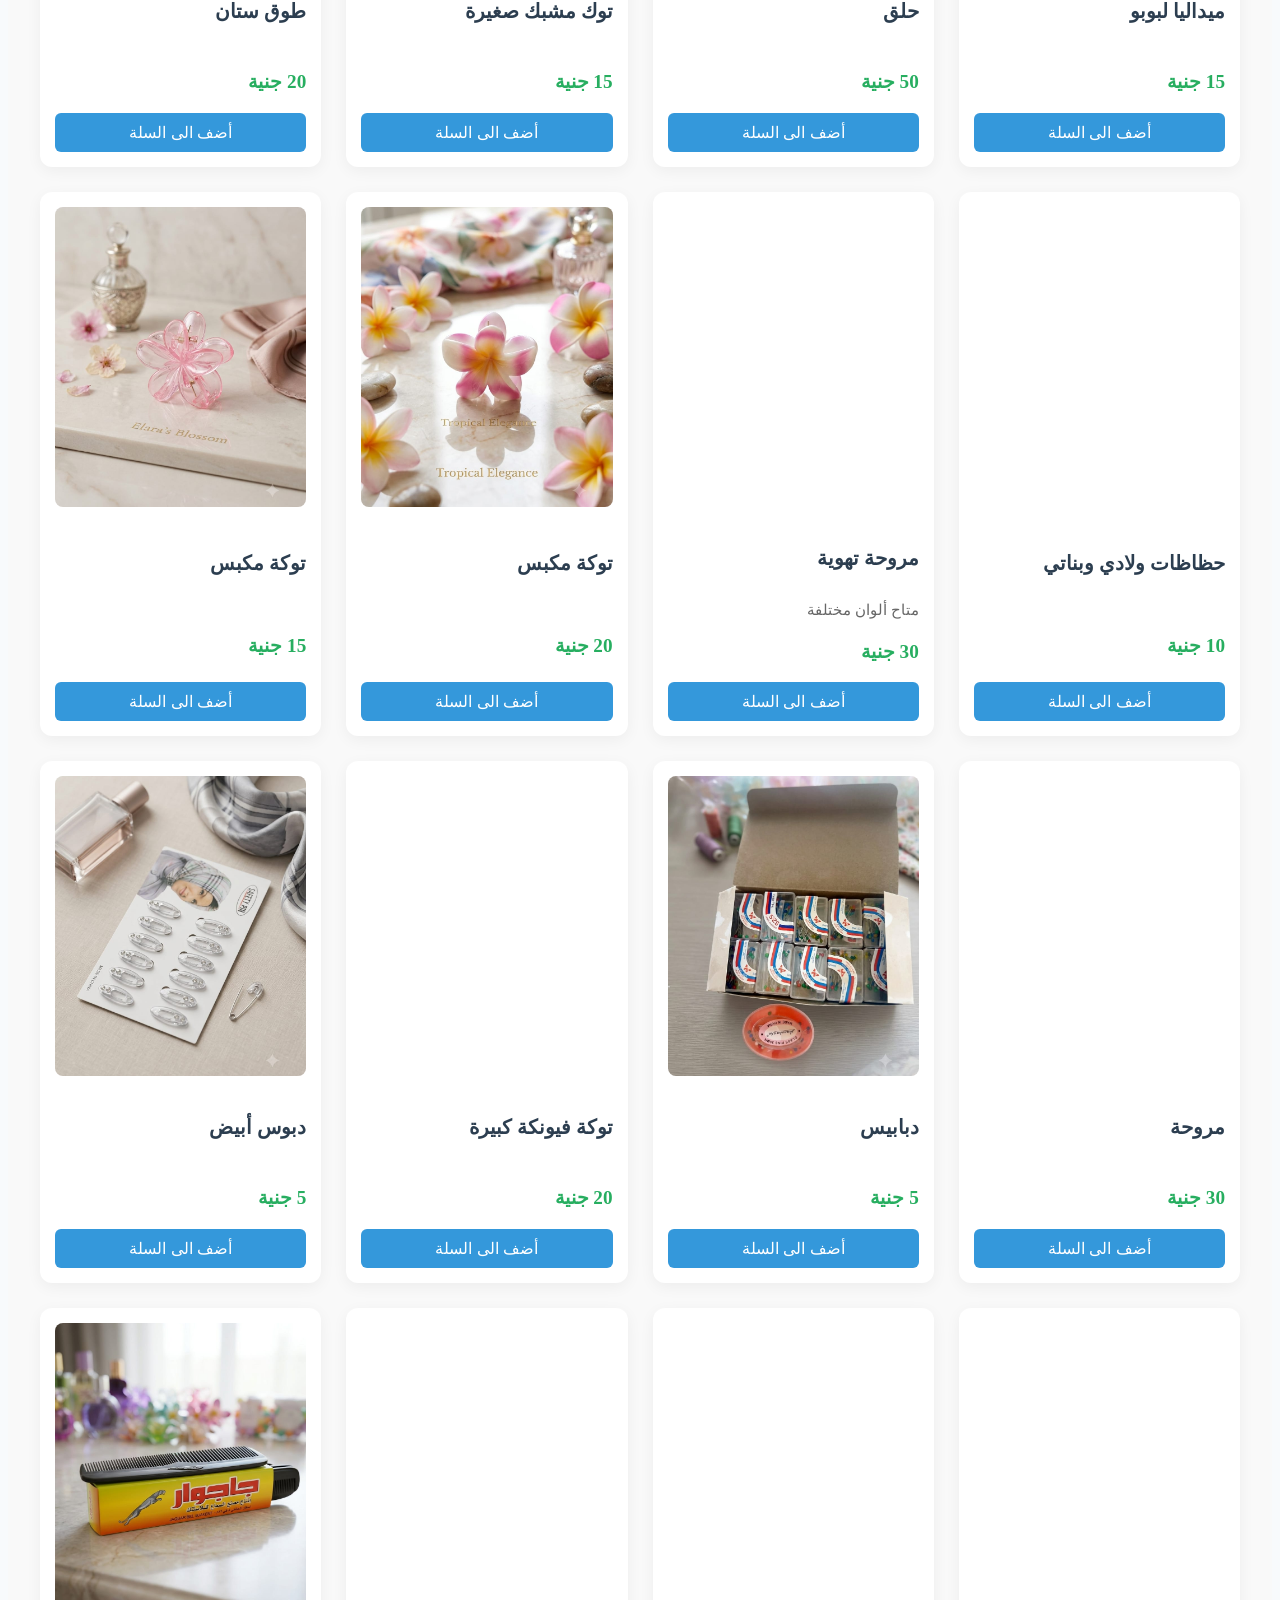
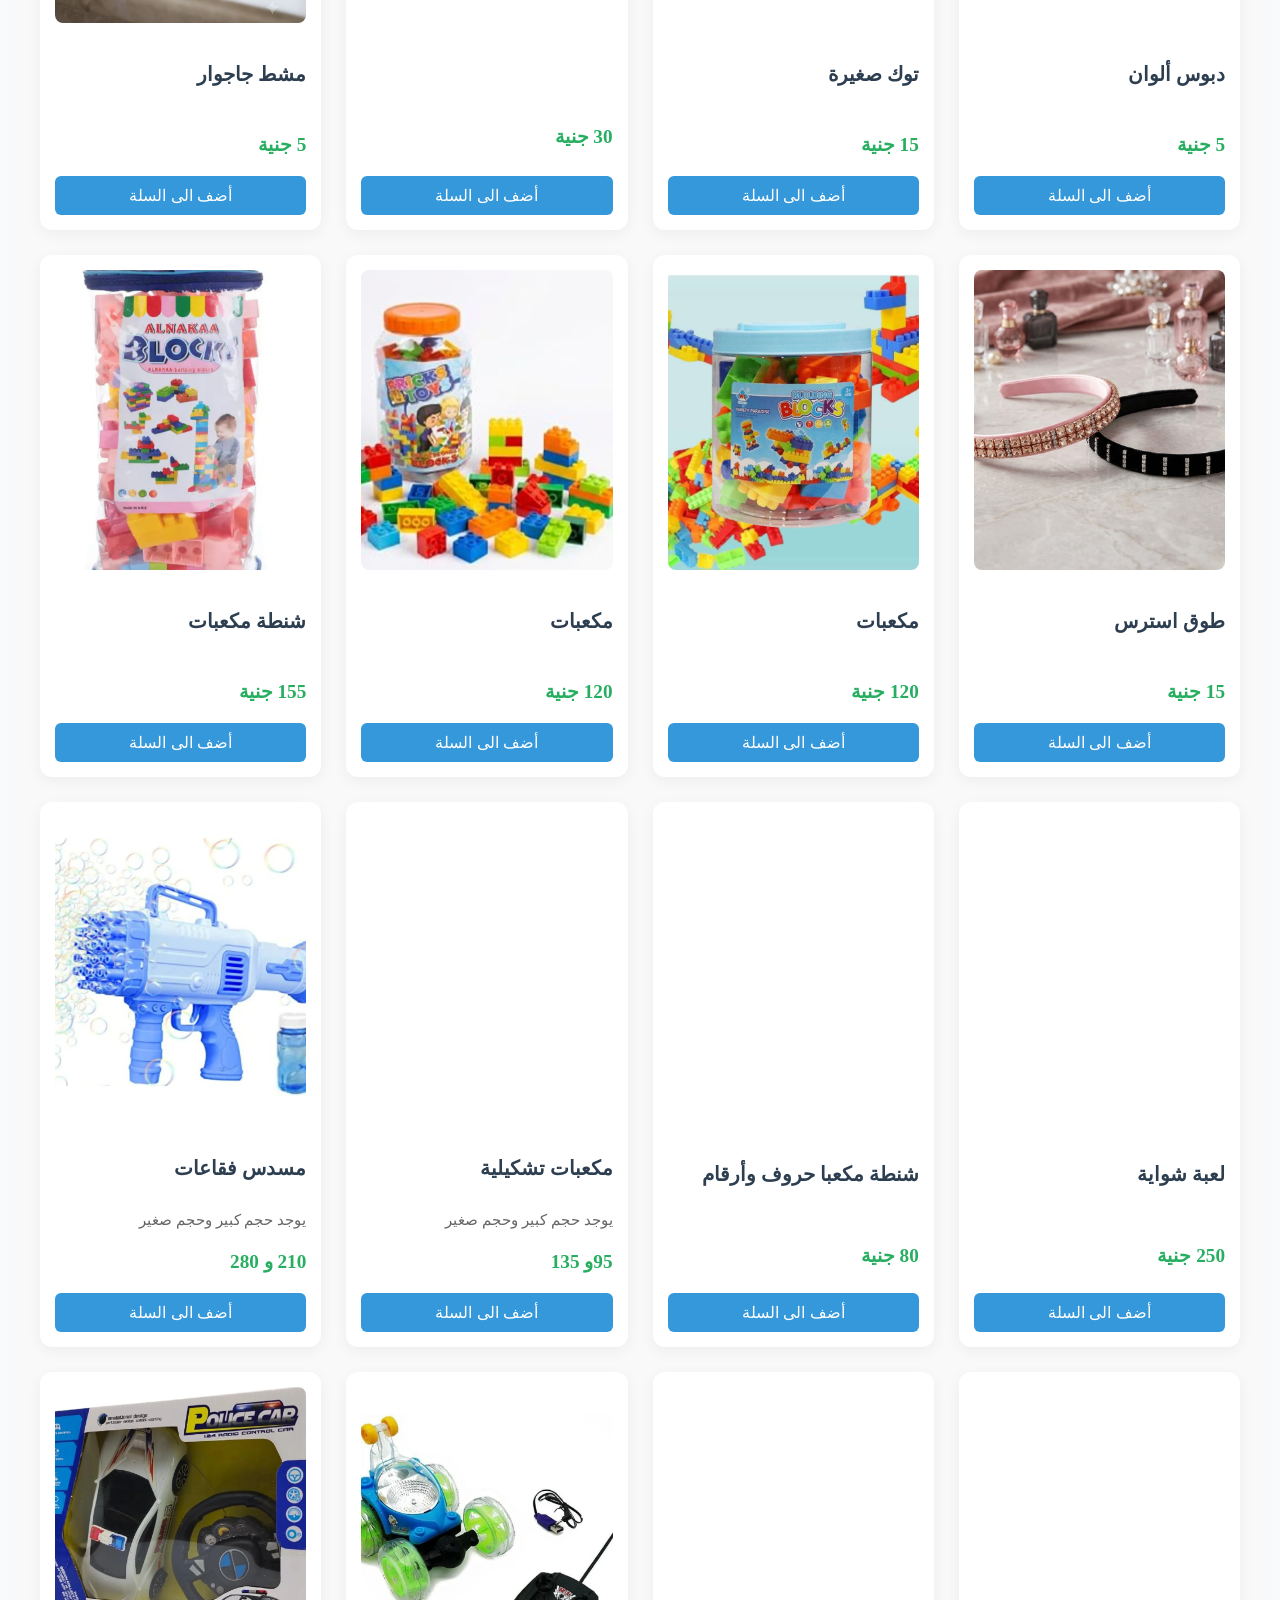
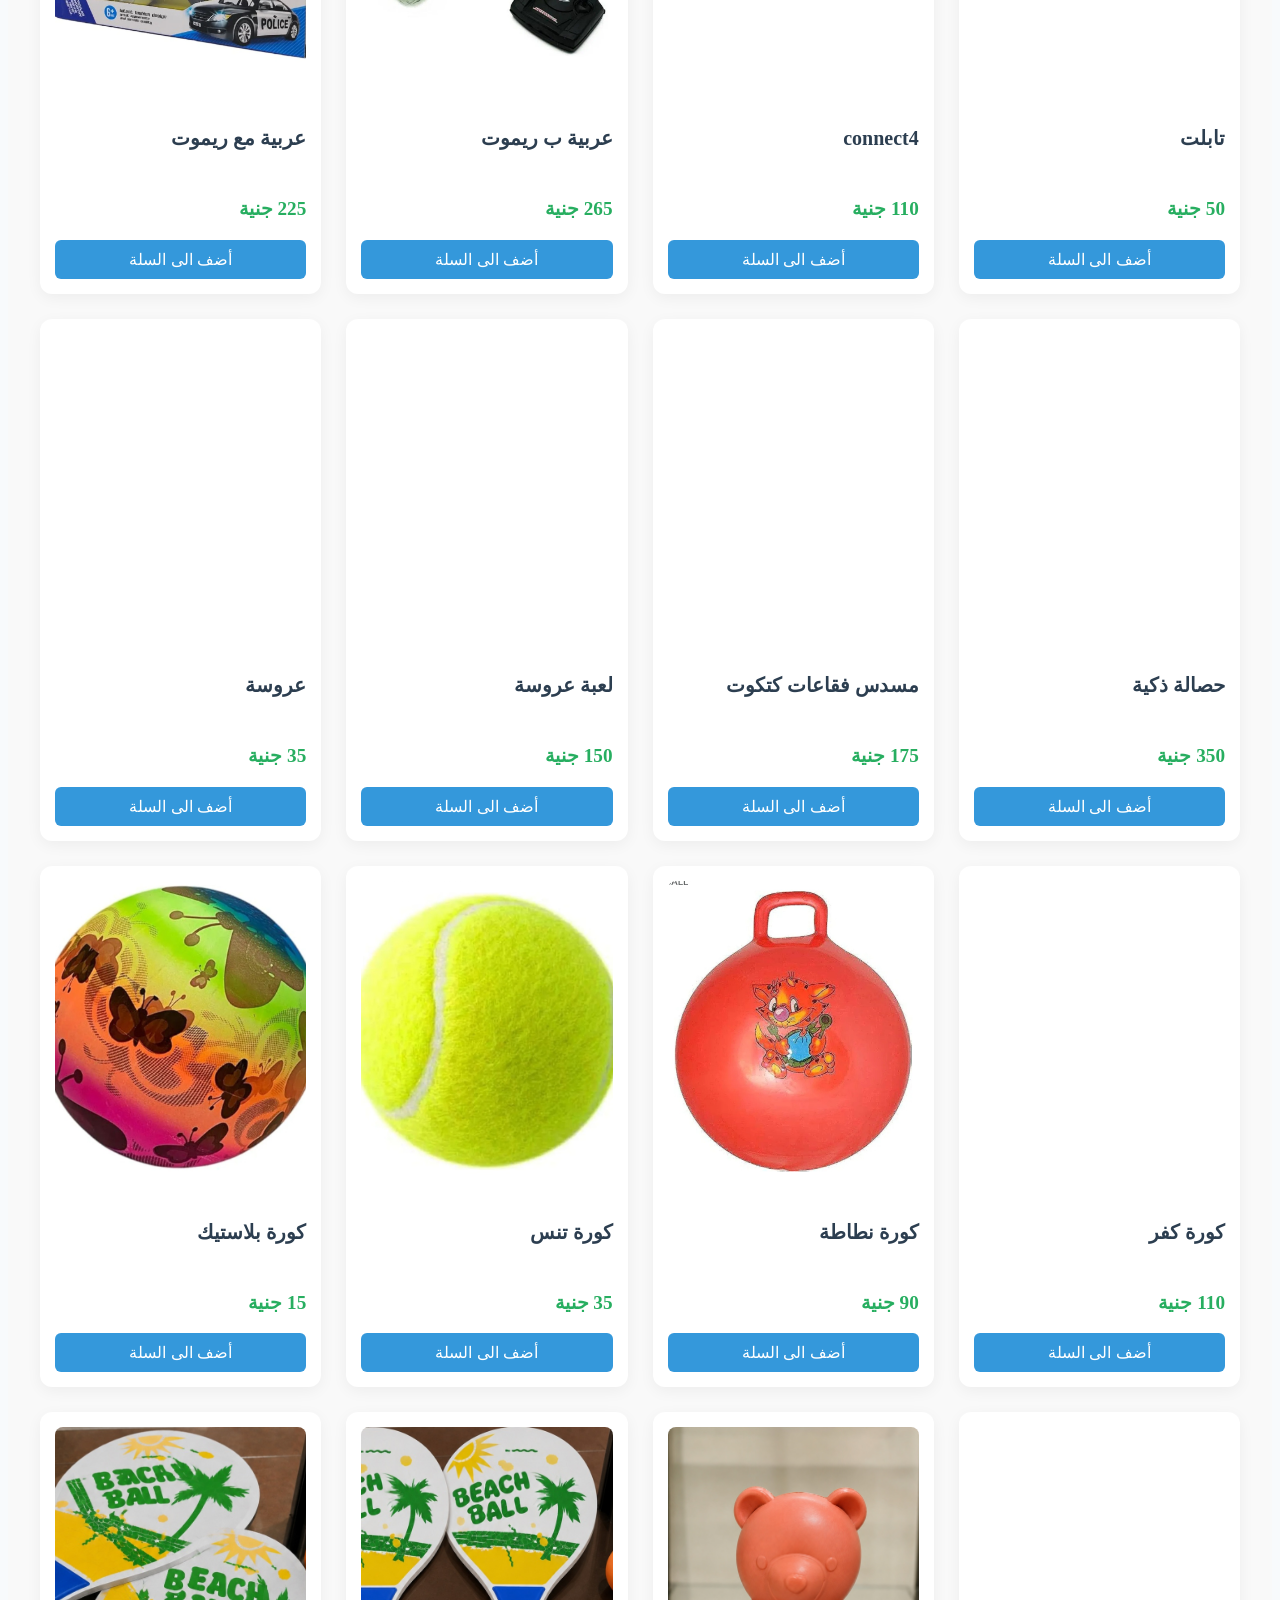
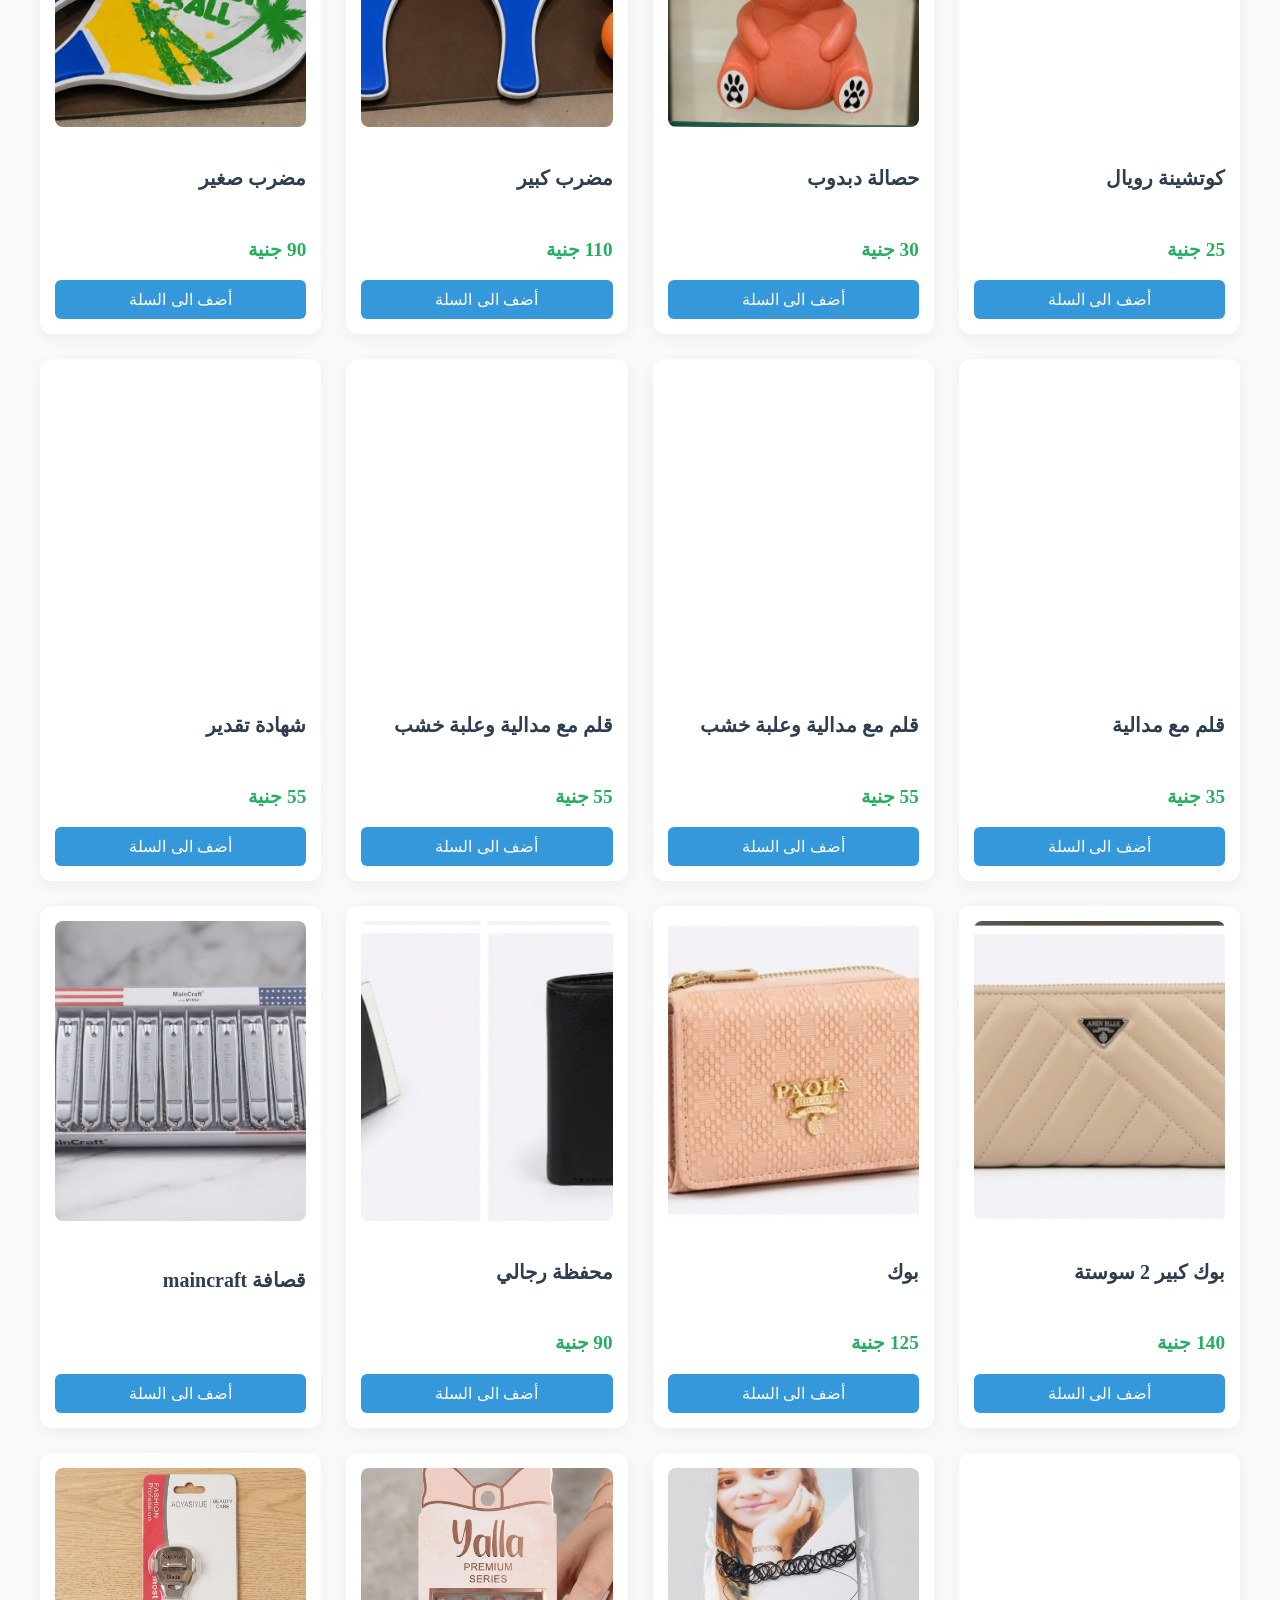
<file: gifts-toys.html>
<!doctype html>
<html lang="en">
  <head>
    <meta charset="UTF-8" />
    <meta name="viewport" content="width=device-width, initial-scale=1.0" />
    <link rel="stylesheet" href="master.css" />
    <link rel="preconnect" href="https://fonts.googleapis.com" />
    <link rel="preconnect" href="https://font.gstatic.com" crossorigin />
    <link
      href="https://fonts.googleapis.com/css2?family=Outfit:wght@400;700&display=swap"
      rel="stylesheet"
    />
    <title>gifts-toys.html</title>
  </head>
  <body dir="rtl">
    <div id="header-placeholder"></div>

    <main class="products-page">
      <div class="container">
        <h2 class="page-title">الهدايا والألعاب</h2>
        <p class="page-subtitle">
          تشكيلة مميزة من الهدايا المتنوعة والألعاب المسلية
        </p>

        <div class="products-grid" id="productsContainer"></div>
      </div>
    </main>

    <div id="footer-placeholder"></div>
    <script>
      fetch("header.html")
        .then((res) => res.text())
        .then((data) => {
          document.getElementById("header-placeholder").innerHTML = data;
        });
      fetch("footer.html")
        .then((res) => res.text())
        .then((data) => {
          document.getElementById("footer-placeholder").innerHTML = data;
        });
    </script>
    <script src="main.js"></script>
  </body>
</html>
</file>
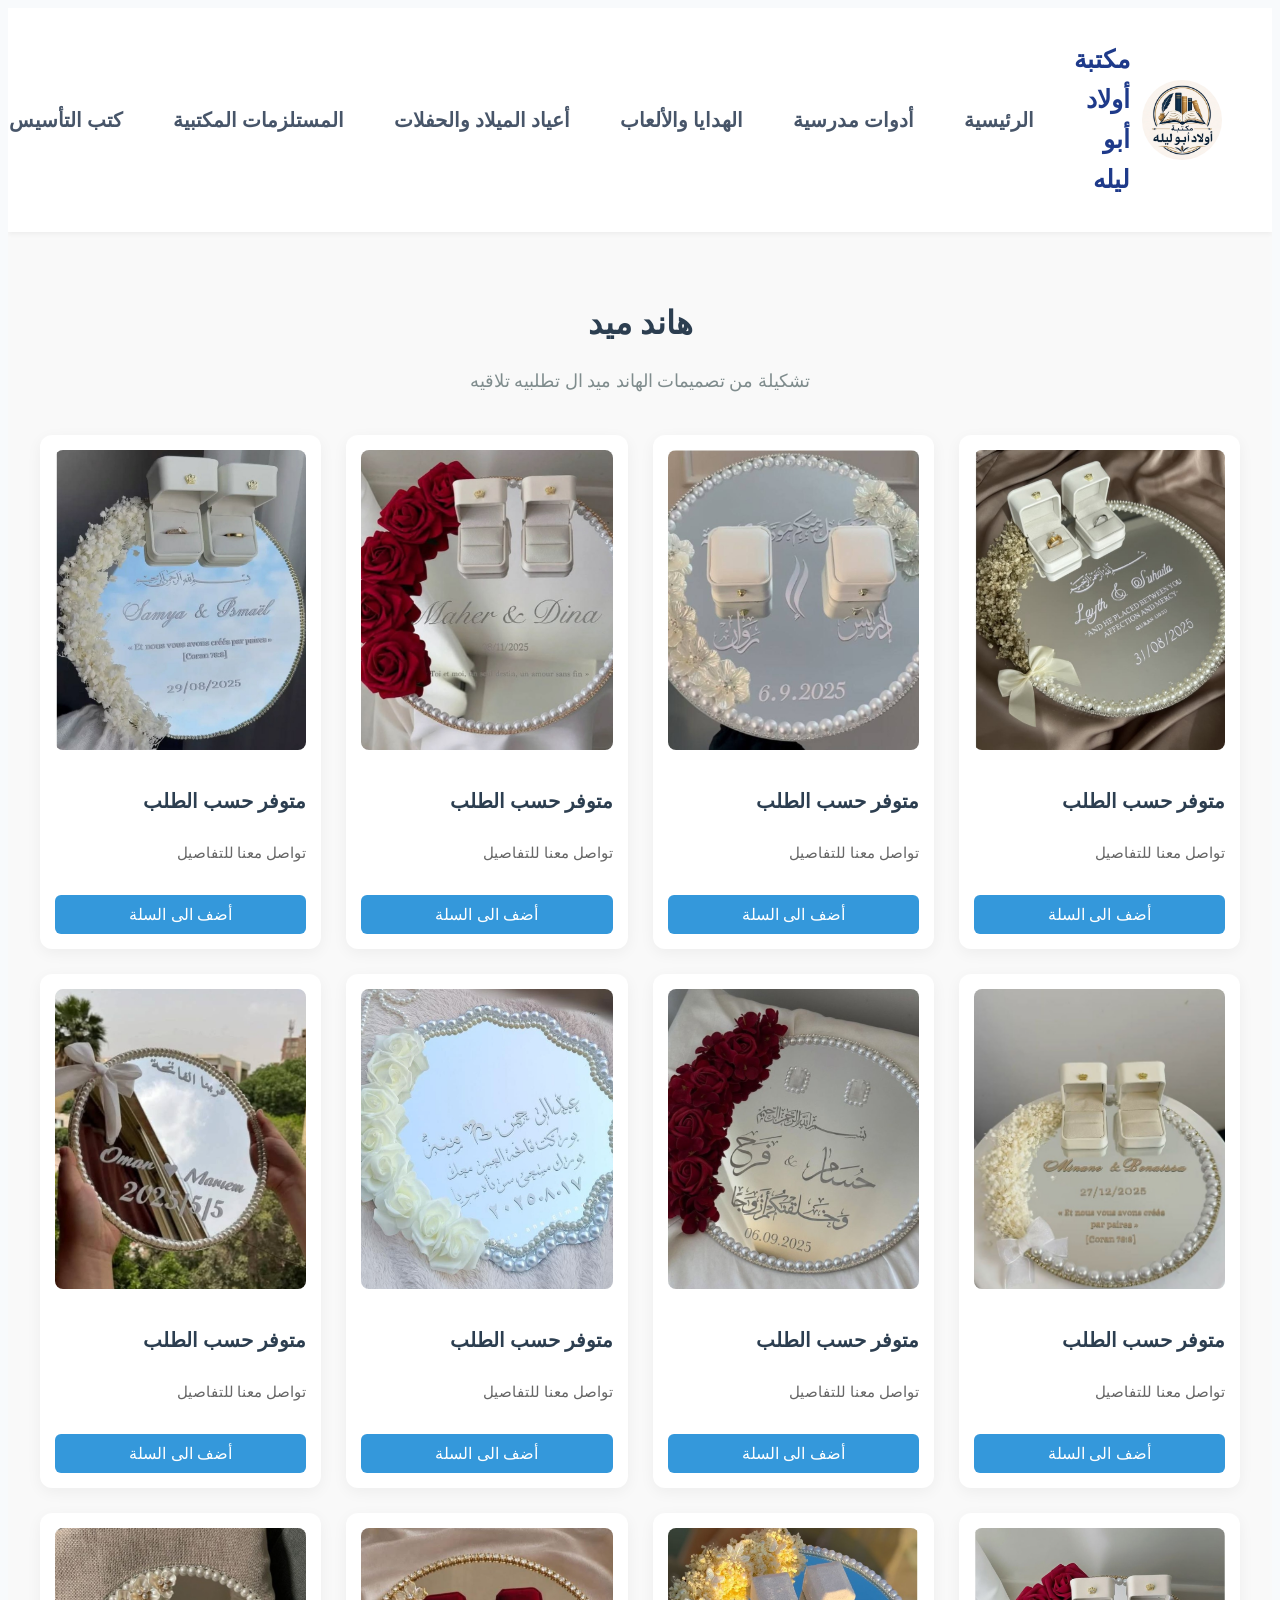
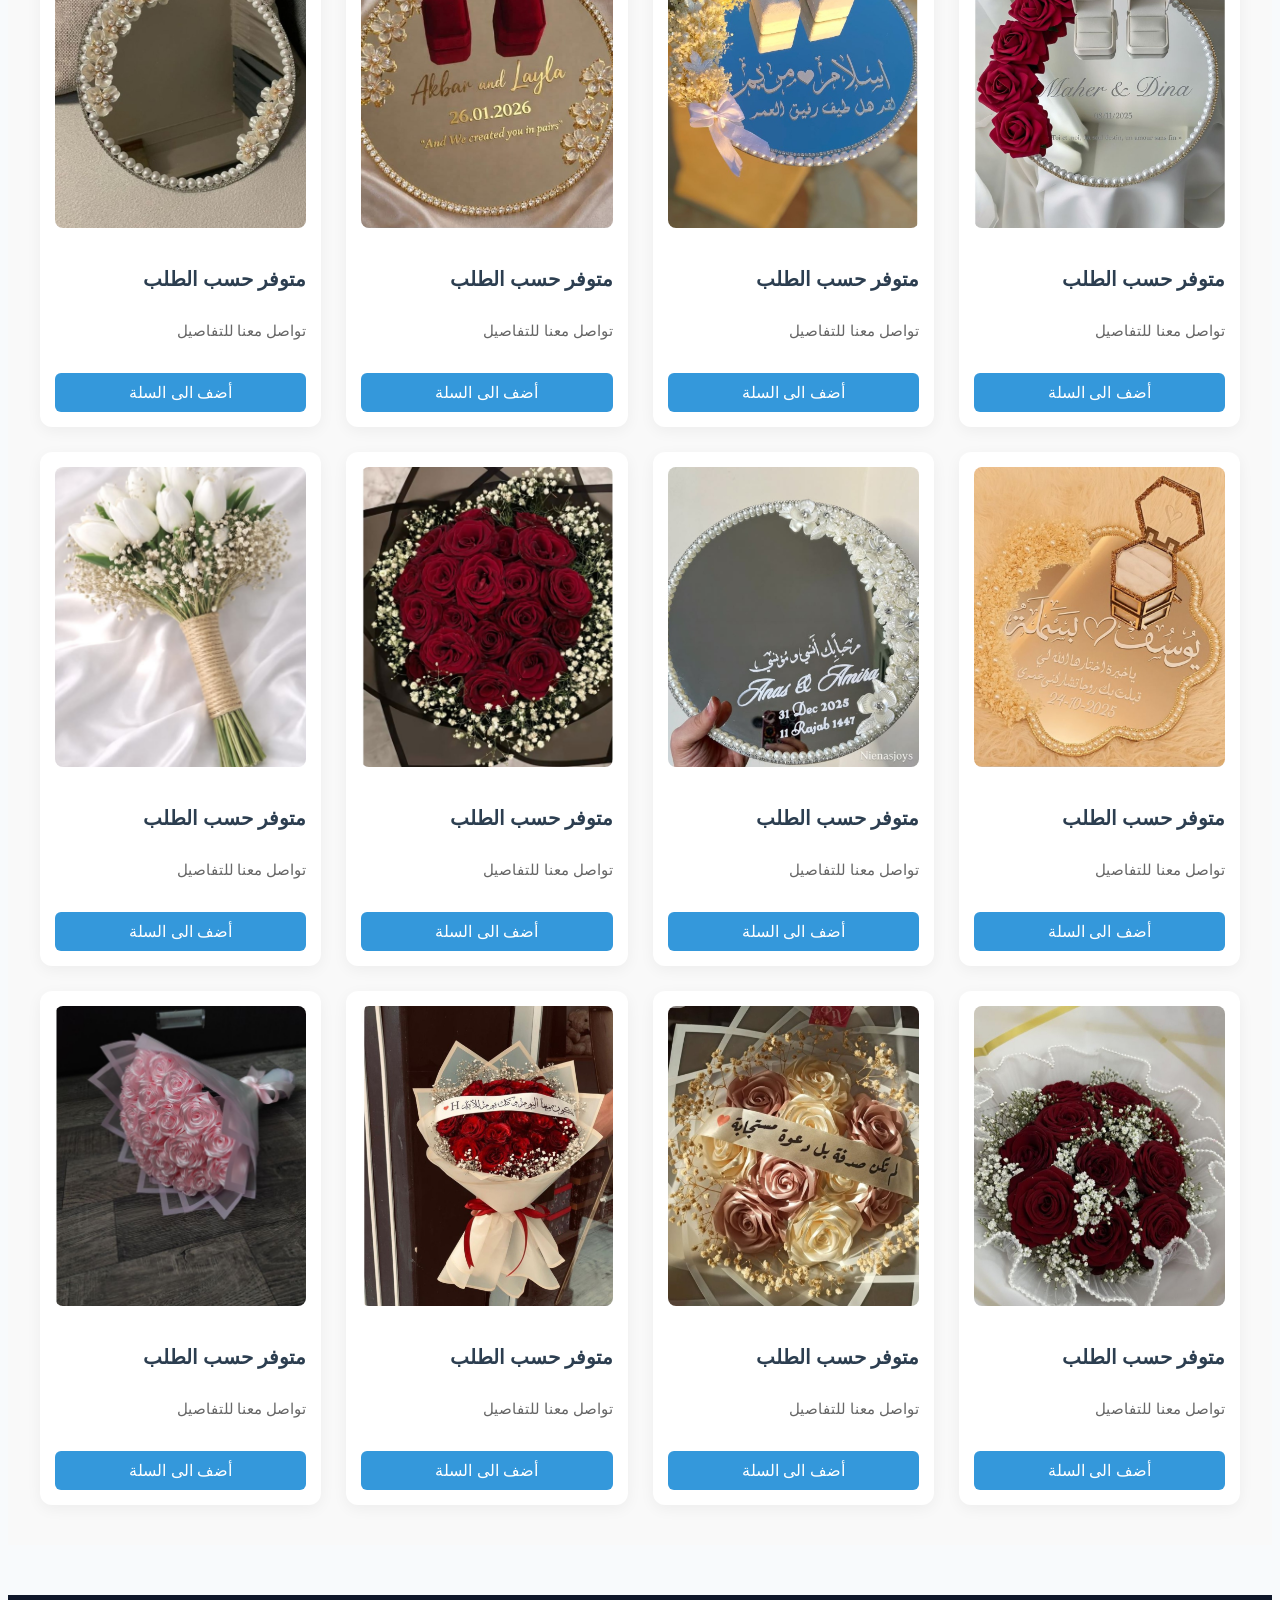
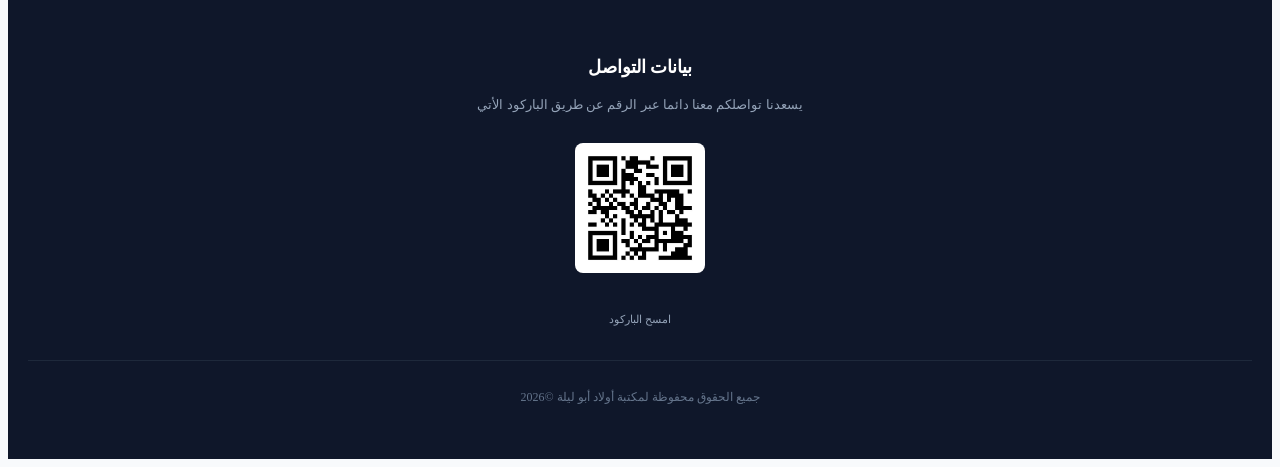
<file: handmade.html>
<!doctype html>
<html lang="en">
  <head>
    <meta charset="UTF-8" />
    <meta name="viewport" content="width=device-width, initial-scale=1.0" />
    <link rel="stylesheet" href="master.css" />
    <link rel="preconnect" href="https://fonts.googleapis.com" />
    <link rel="preconnect" href="https://font.gstatic.com" crossorigin />
    <link
      href="https://fonts.googleapis.com/css2?family=Outfit:wght@400;700&display=swap"
      rel="stylesheet"
    />
    <title>handmade.html</title>
  </head>
  <body dir="rtl">
    <div id="header-placeholder"></div>

    <main class="products-page">
      <div class="container">
        <h2 class="page-title">هاند ميد</h2>
        <p class="page-subtitle">
          تشكيلة من تصميمات الهاند ميد ال تطلبيه تلاقيه
        </p>

        <div class="products-grid" id="productsContainer"></div>
      </div>
    </main>

    <div id="footer-placeholder"></div>
    <script>
      fetch("header.html")
        .then((res) => res.text())
        .then((data) => {
          document.getElementById("header-placeholder").innerHTML = data;
        });
      fetch("footer.html")
        .then((res) => res.text())
        .then((data) => {
          document.getElementById("footer-placeholder").innerHTML = data;
        });
    </script>
    <script src="main.js"></script>
  </body>
</html>
</file>
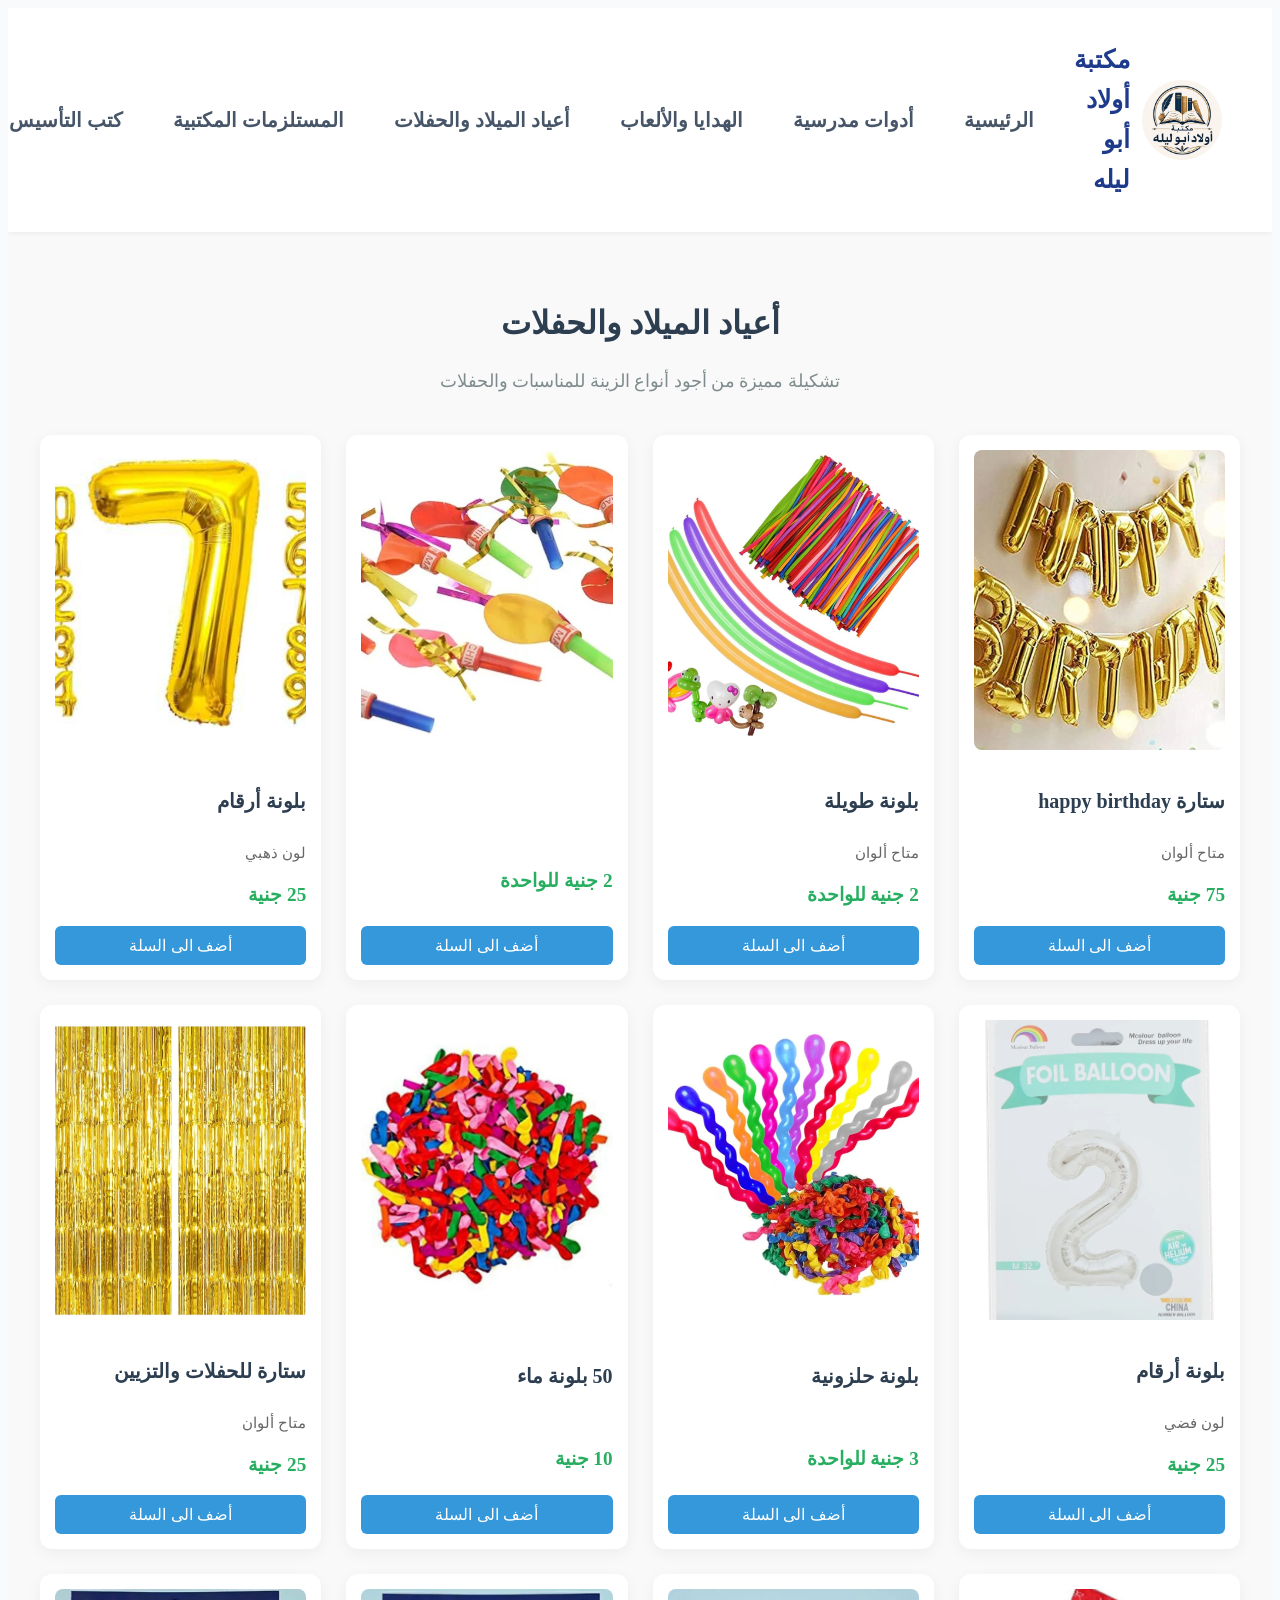
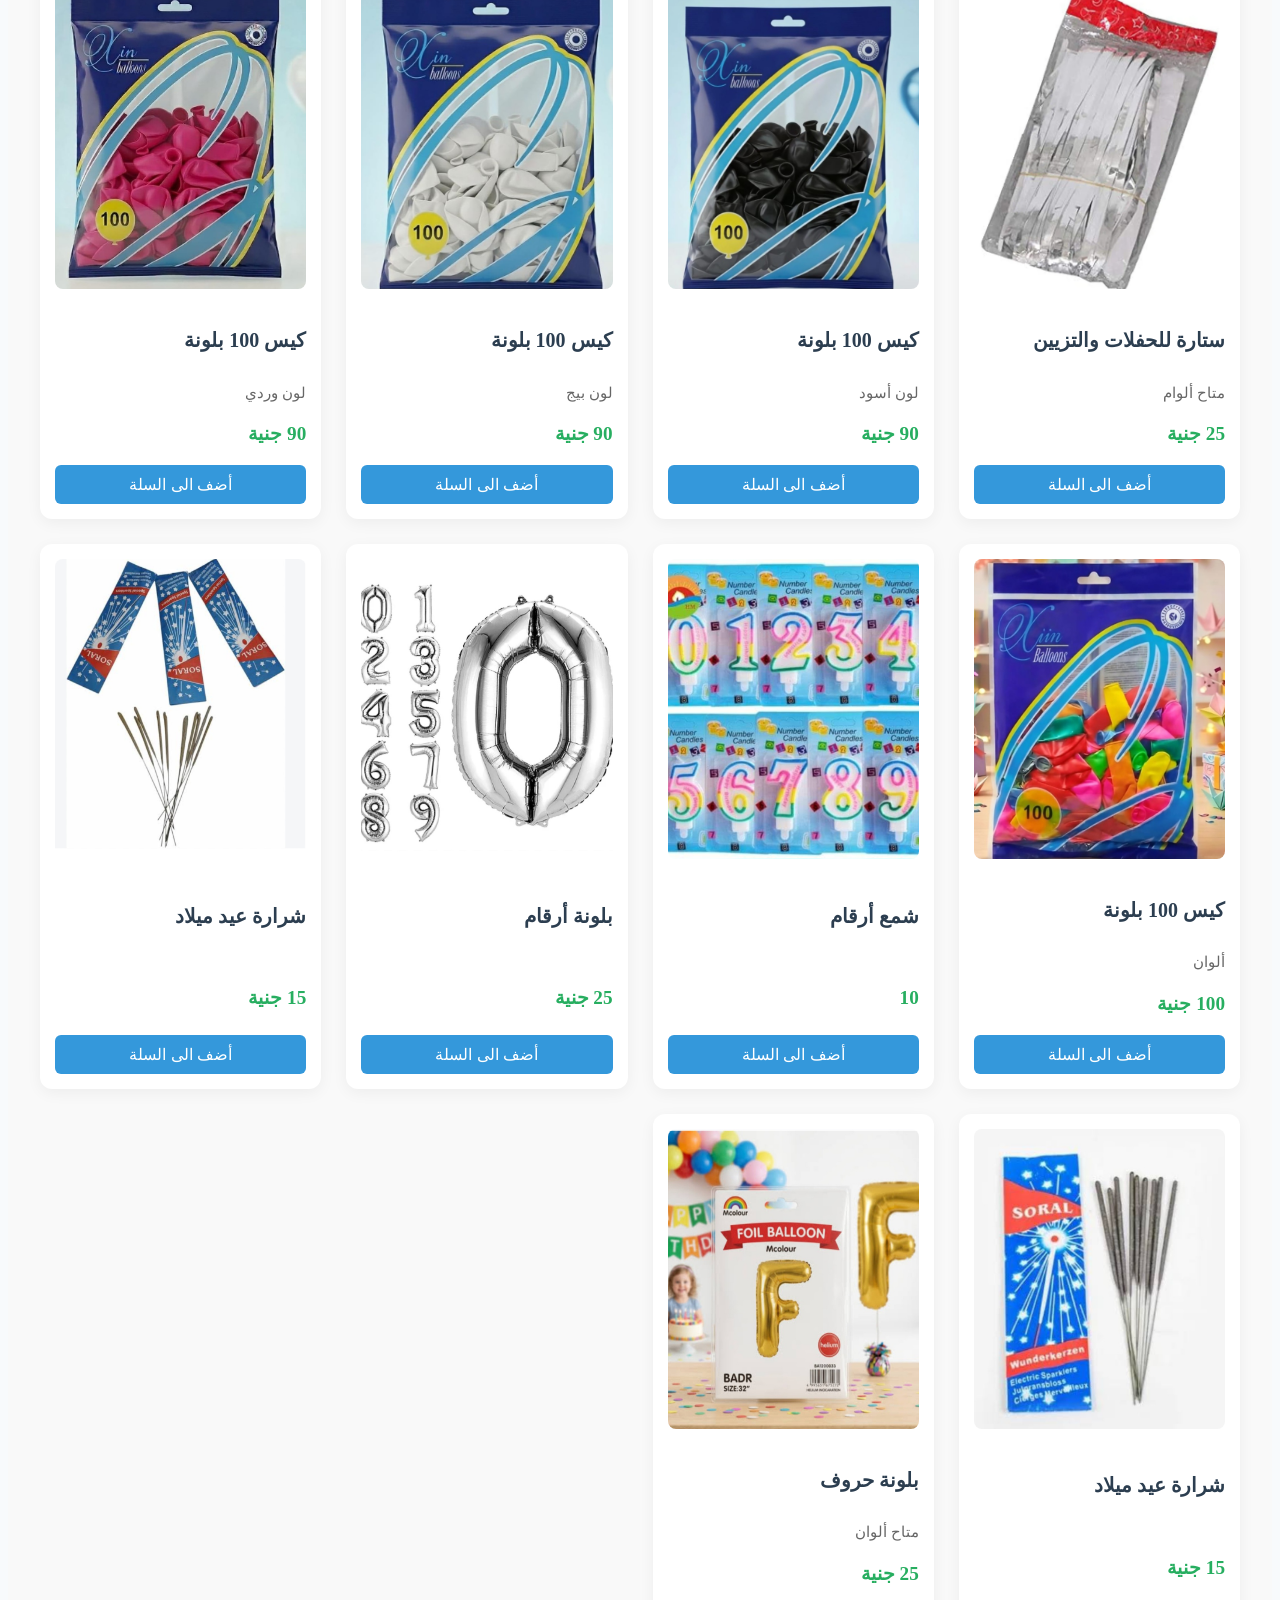
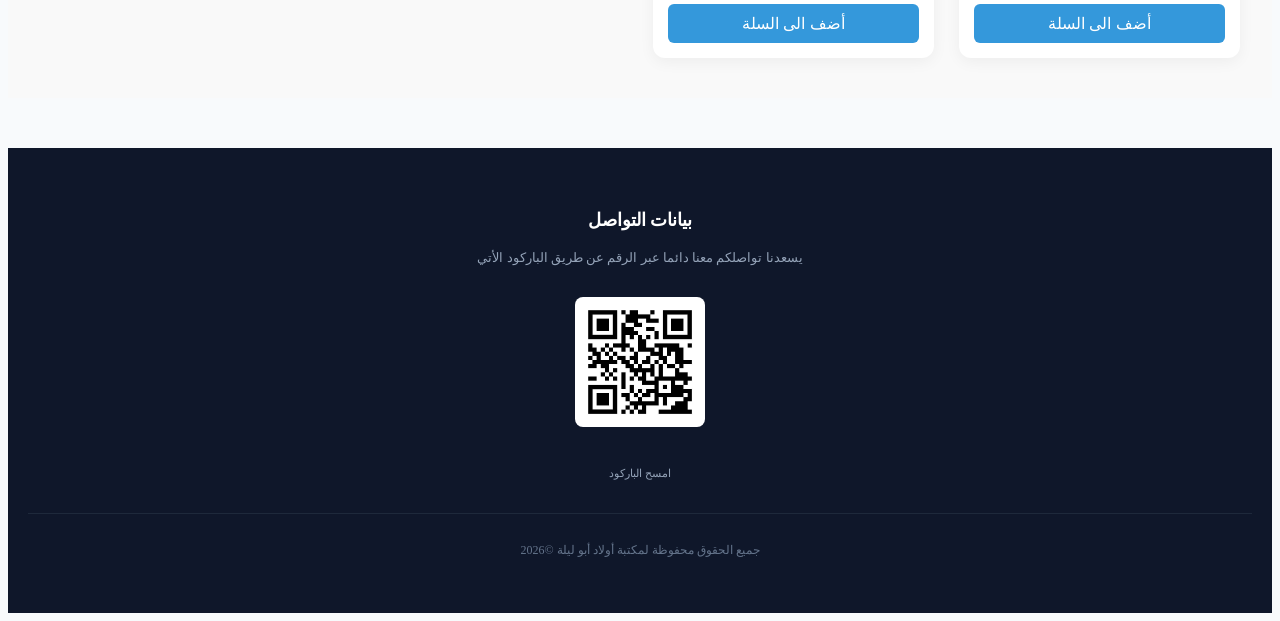
<file: party.html>
<!doctype html>
<html lang="en">
  <head>
    <meta charset="UTF-8" />
    <meta name="viewport" content="width=device-width, initial-scale=1.0" />
    <link rel="stylesheet" href="master.css" />
    <link rel="preconnect" href="https://fonts.googleapis.com" />
    <link rel="preconnect" href="https://font.gstatic.com" crossorigin />
    <link
      href="https://fonts.googleapis.com/css2?family=Outfit:wght@400;700&display=swap"
      rel="stylesheet"
    />
    <title>party.html</title>
  </head>
  <body dir="rtl">
    <div id="header-placeholder"></div>

    <main class="products-page">
      <div class="container">
        <h2 class="page-title">أعياد الميلاد والحفلات</h2>
        <p class="page-subtitle">
          تشكيلة مميزة من أجود أنواع الزينة للمناسبات والحفلات
        </p>

        <div class="products-grid" id="productsContainer"></div>
        <!--  <div class="product-card">
            <img
              src="images/libirary/زينه الحفلات/Screenshot_20260826_181930_Amazon Shopping.jpgؤ"
              alt="زمزمية"
            />
            <h3>زمزمية رياضية</h3>
            <p class="product-desc">زمزمية بتصميم مدرج</p>
            <span class="price">120جنية</span>
            <button class="add-to-cart">أضف الى السلة</button>
          </div>

          <div class="product-card">
            <img
              src="images/libirary/زينه الحفلات/Screenshot_20260826_181953_Amazon Shopping.jpg"
              alt="زمزمية"
            />
            <h3>زمزمية رياضية</h3>
            <p class="product-desc">زمزمية بتصميم مدرج</p>
            <span class="price">135جنية</span>
            <button class="add-to-cart">أضف الى السلة</button>
          </div>

          <div class="product-card">
            <img
              src="images/libirary/زينه الحفلات/Screenshot_20260826_182029_Amazon Shopping.jpg"
              alt="زمزمية"
            />
            <h3>زمزمية رياضية</h3>
            <p class="product-desc">زمزمية بتصميم مدرج</p>
            <span class="price">120جنية</span>
            <button class="add-to-cart">أضف الى السلة</button>
          </div>

          <div class="product-card">
            <img
              src="images/libirary/زينه الحفلات/Screenshot_20260826_182052_Amazon Shopping.jpg"
              alt="زمزمية"
            />
            <h3>زمزمية رياضية</h3>
            <p class="product-desc">زمزمية بتصميم مدرج</p>
            <span class="price">165جنية</span>
            <button class="add-to-cart">أضف الى السلة</button>
          </div>

          <div class="product-card">
            <img
              src="images/libirary/زينه الحفلات/Screenshot_20260826_182122_Amazon Shopping.jpg"
              alt="زمزمية"
            />
            <h3>زمزمية رياضية</h3>
            <p class="product-desc">زمزمية بتصميم مدرج</p>
            <span class="price">135جنية</span>
            <button class="add-to-cart">أضف الى السلة</button>
          </div>

          <div class="product-card">
            <img
              src="images/libirary/زينه الحفلات/Screenshot_20260826_182213_Amazon Shopping.jpg"
              alt="زمزمية"
            />
            <h3>زمزمية رياضية</h3>
            <p class="product-desc">زمزمية بتصميم مدرج</p>
            <span class="price">120جنية</span>
            <button class="add-to-cart">أضف الى السلة</button>
          </div>

          <div class="product-card">
            <img
              src="images/libirary/زينه الحفلات/Screenshot_20260826_182243_Amazon Shopping.jpg"
              alt="زمزمية"
            />
            <h3>زمزمية رياضية</h3>
            <p class="product-desc">زمزمية بتصميم مدرج</p>
            <span class="price">165جنية</span>
            <button class="add-to-cart">أضف الى السلة</button>
          </div>

          <div class="product-card">
            <div class="product-slider" data-current="o">
              <div class="slider-images">
                <img
                  src="images/libirary/زينه الحفلات/Screenshot_20260826_182410_Amazon Shopping.jpg"
                  alt="ستارة"
                />
                <img
                  src="images/libirary/زينه الحفلات/Screenshot_20260826_182430_Amazon Shopping.jpg"
                  alt="زمزمية"
                />
                <img
                  src="images/libirary/زينه الحفلات/Screenshot_20260828_174456_Chrome.jpg"
                  alt="زمزمية"
                />
                <img
                  src="images/libirary/زينه الحفلات/Screenshot_20260828_174408_Chrome.jpg"
                  alt="زمزمية"
                />
              </div>
              <div class="slider-dots">
                <span class="dot active-dot"></span>
                <span class="dot"></span>
                <span class="dot"></span>
                <span class="dot"></span>
              </div>
            </div>
            <h3>زمزمية رياضية</h3>
            <p class="product-desc">زمزمية بتصميم مدرج</p>
            <span class="price">135جنية</span>
            <button class="add-to-cart">أضف الى السلة</button>
          </div>

          <div class="product-card">
            <img
              src="images/libirary/زينه الحفلات/Screenshot_20260828_174504_Chrome.jpg"
              alt="زمزمية"
            />
            <h3>زمزمية رياضية</h3>
            <p class="product-desc">زمزمية بتصميم مدرج</p>
            <span class="price">120جنية</span>
            <button class="add-to-cart">أضف الى السلة</button>
          </div>

          <div class="product-card">
            <img
              src="images/libirary/زينه الحفلات/Screenshot_20260828_175056_Chrome.jpg"
              alt="زمزمية"
            />
            <h3>زمزمية رياضية</h3>
            <p class="product-desc">زمزمية بتصميم مدرج</p>
            <span class="price">165جنية</span>
            <button class="add-to-cart">أضف الى السلة</button>
          </div>

          <div class="product-card">
            <img
              src="images/libirary/زينه الحفلات/Screenshot_20260828_175101_Chrome.jpg"
              alt="زمزمية"
            />
            <h3>زمزمية رياضية</h3>
            <p class="product-desc">زمزمية بتصميم مدرج</p>
            <span class="price">135جنية</span>
            <button class="add-to-cart">أضف الى السلة</button>
          </div>

          <div class="product-card">
            <img
              src="images/libirary/زينه الحفلات/Screenshot_20260828_175107_Chrome.jpg"
              alt="زمزمية"
            />
            <h3>زمزمية رياضية</h3>
            <p class="product-desc">زمزمية بتصميم مدرج</p>
            <span class="price">120جنية</span>
            <button class="add-to-cart">أضف الى السلة</button>
          </div>

          <div class="product-card">
            <img
              src="images/libirary/زينه الحفلات/Screenshot_20260828_175110_Chrome.jpg"
              alt="زمزمية"
            />
            <h3>زمزمية رياضية</h3>
            <p class="product-desc">زمزمية بتصميم مدرج</p>
            <span class="price">165جنية</span>
            <button class="add-to-cart">أضف الى السلة</button>
          </div>

          <div class="product-card">
            <img
              src="images/libirary/زينه الحفلات/Screenshot_20260828_175215_Chrome.jpg"
              alt="زمزمية"
            />
            <h3>زمزمية رياضية</h3>
            <p class="product-desc">زمزمية بتصميم مدرج</p>
            <span class="price">135جنية</span>
            <button class="add-to-cart">أضف الى السلة</button>
          </div>

          <div class="product-card">
            <img
              src="images/libirary/زينه الحفلات/Screenshot_20260828_175223_Chrome.jpg"
              alt="زمزمية"
            />
            <h3>زمزمية رياضية</h3>
            <p class="product-desc">زمزمية بتصميم مدرج</p>
            <span class="price">120جنية</span>
            <button class="add-to-cart">أضف الى السلة</button>
          </div>

          <div class="product-card">
            <img
              src="images/libirary/زينه الحفلات/Screenshot_20260828_175513_Chrome.jpg"
              alt="زمزمية"
            />
            <h3>زمزمية رياضية</h3>
            <p class="product-desc">زمزمية بتصميم مدرج</p>
            <span class="price">165جنية</span>
            <button class="add-to-cart">أضف الى السلة</button>
          </div>

          <div class="product-card">
            <img
              src="images/libirary/زينه الحفلات/Screenshot_20260828_175548_Chrome.jpg"
              alt="زمزمية"
            />
            <h3>زمزمية رياضية</h3>
            <p class="product-desc">زمزمية بتصميم مدرج</p>
            <span class="price">135جنية</span>
            <button class="add-to-cart">أضف الى السلة</button>
          </div>

          <div class="product-card">
            <img
              src="images/libirary/زينه الحفلات/Screenshot_20260828_175902_Chrome.jpg"
              alt="زمزمية"
            />
            <h3>زمزمية رياضية</h3>
            <p class="product-desc">زمزمية بتصميم مدرج</p>
            <span class="price">120جنية</span>
            <button class="add-to-cart">أضف الى السلة</button>
          </div>

          <div class="product-card">
            <img
              src="images/libirary/زينه الحفلات/Screenshot_20260828_175908_Chrome.jpg"
              alt="زمزمية"
            />
            <h3>زمزمية رياضية</h3>
            <p class="product-desc">زمزمية بتصميم مدرج</p>
            <span class="price">165جنية</span>
            <button class="add-to-cart">أضف الى السلة</button>
          </div>

          <div class="product-card">
            <img
              src="images/libirary/زينه الحفلات/Screenshot_20260828_175912_Chrome.jpg"
              alt="زمزمية"
            />
            <h3>زمزمية رياضية</h3>
            <p class="product-desc">زمزمية بتصميم مدرج</p>
            <span class="price">120جنية</span>
            <button class="add-to-cart">أضف الى السلة</button>
          </div>

          <div class="product-card">
            <img
              src="images/libirary/زينه الحفلات/Screenshot_20260828_180338_Gallery.jpg"
              alt="زمزمية"
            />
            <h3>زمزمية رياضية</h3>
            <p class="product-desc">زمزمية بتصميم مدرج</p>
            <span class="price">165جنية</span>
            <button class="add-to-cart">أضف الى السلة</button>
          </div>

          <div class="product-card">
            <img
              src="images/libirary/زينه الحفلات/Screenshot_20260828_180801_Google.jpg"
              alt="زمزمية"
            />
            <h3>زمزمية رياضية</h3>
            <p class="product-desc">زمزمية بتصميم مدرج</p>
            <span class="price">120جنية</span>
            <button class="add-to-cart">أضف الى السلة</button>
          </div>

          <div class="product-card">
            <img
              src="images/libirary/زينه الحفلات/Screenshot_20260828_180834_Google.jpg"
              alt="زمزمية"
            />
            <h3>زمزمية رياضية</h3>
            <p class="product-desc">زمزمية بتصميم مدرج</p>
            <span class="price">165جنية</span>
            <button class="add-to-cart">أضف الى السلة</button>
          </div>

          <div class="product-card">
            <img
              src="images/libirary/زينه الحفلات/Screenshot_20260831_143718_Google.jpg"
              alt="زمزمية"
            />
            <h3>زمزمية رياضية</h3>
            <p class="product-desc">زمزمية بتصميم مدرج</p>
            <span class="price">120جنية</span>
            <button class="add-to-cart">أضف الى السلة</button>
          </div>
        </div> -->
      </div>
    </main>

    <div id="footer-placeholder"></div>
    <script>
      fetch("header.html")
        .then((res) => res.text())
        .then((data) => {
          document.getElementById("header-placeholder").innerHTML = data;
        });
      fetch("footer.html")
        .then((res) => res.text())
        .then((data) => {
          document.getElementById("footer-placeholder").innerHTML = data;
        });
    </script>
    <script src="main.js"></script>
  </body>
</html>
</file>
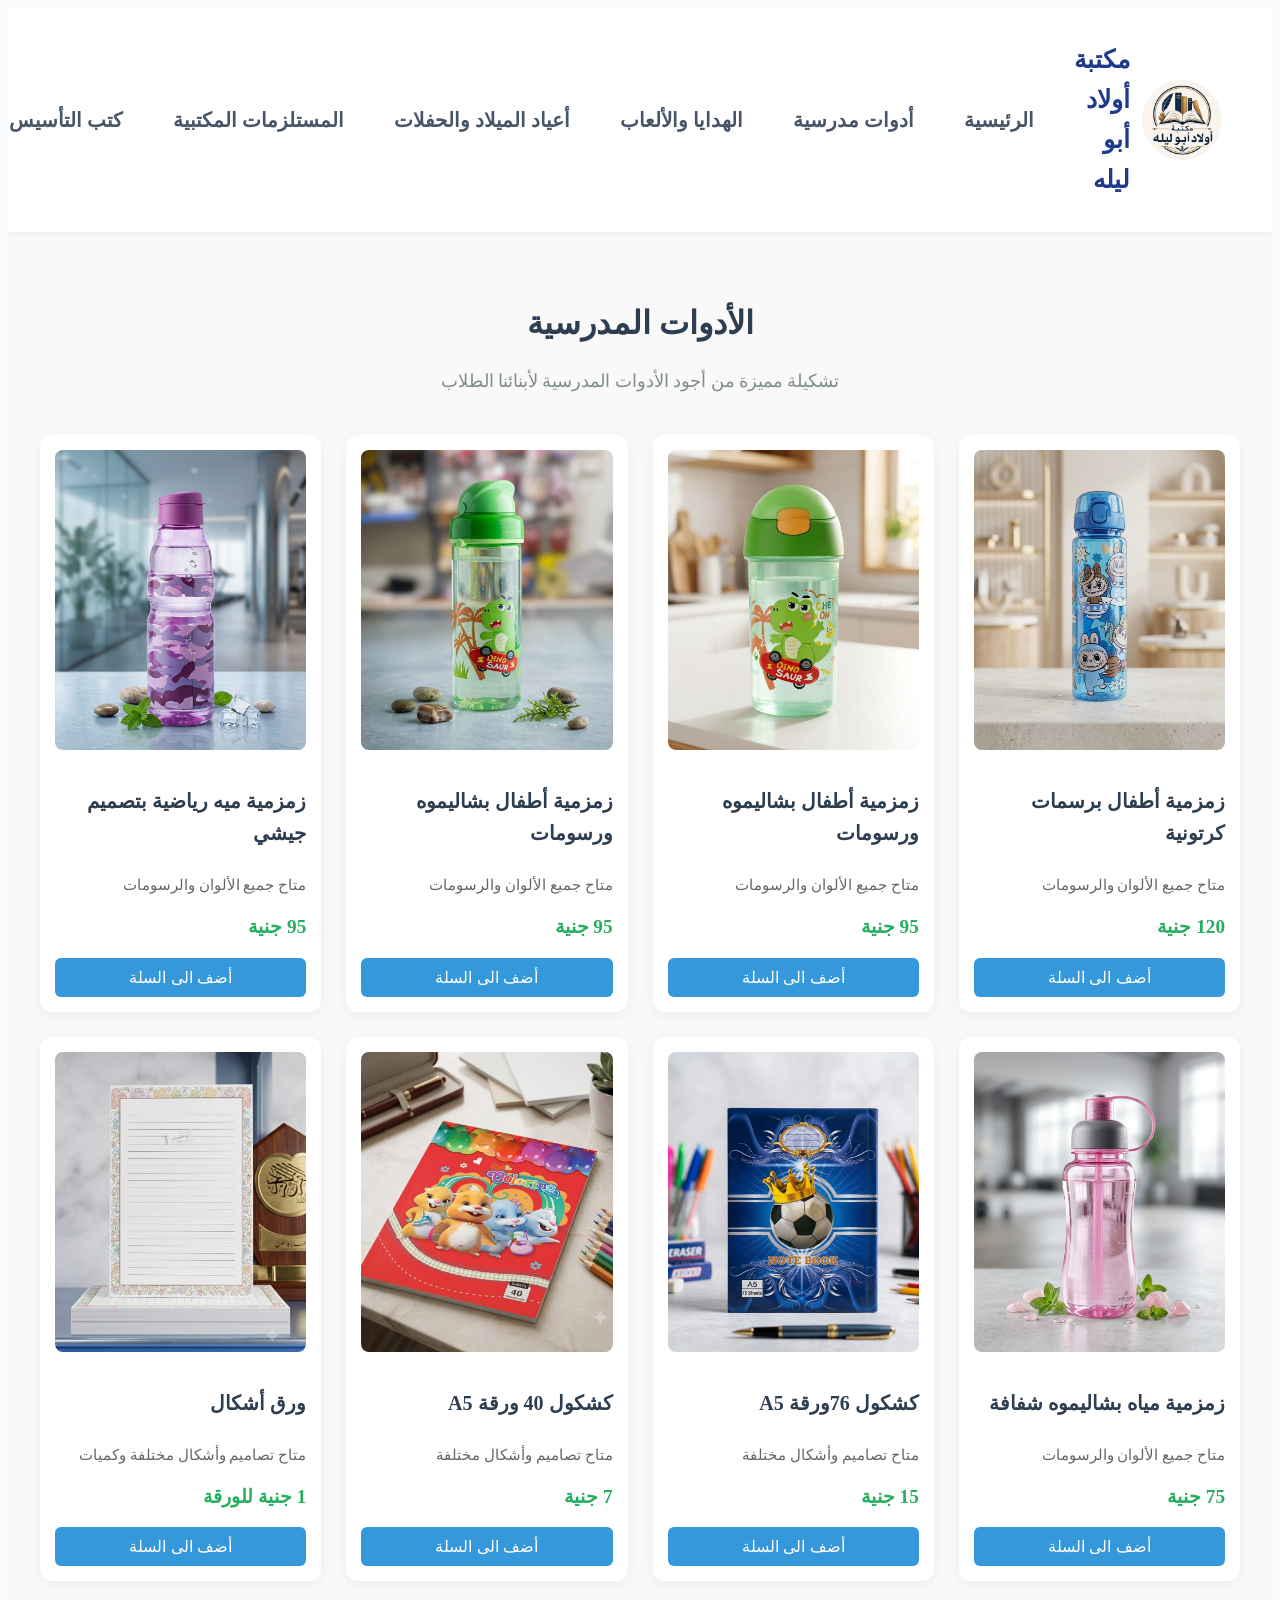
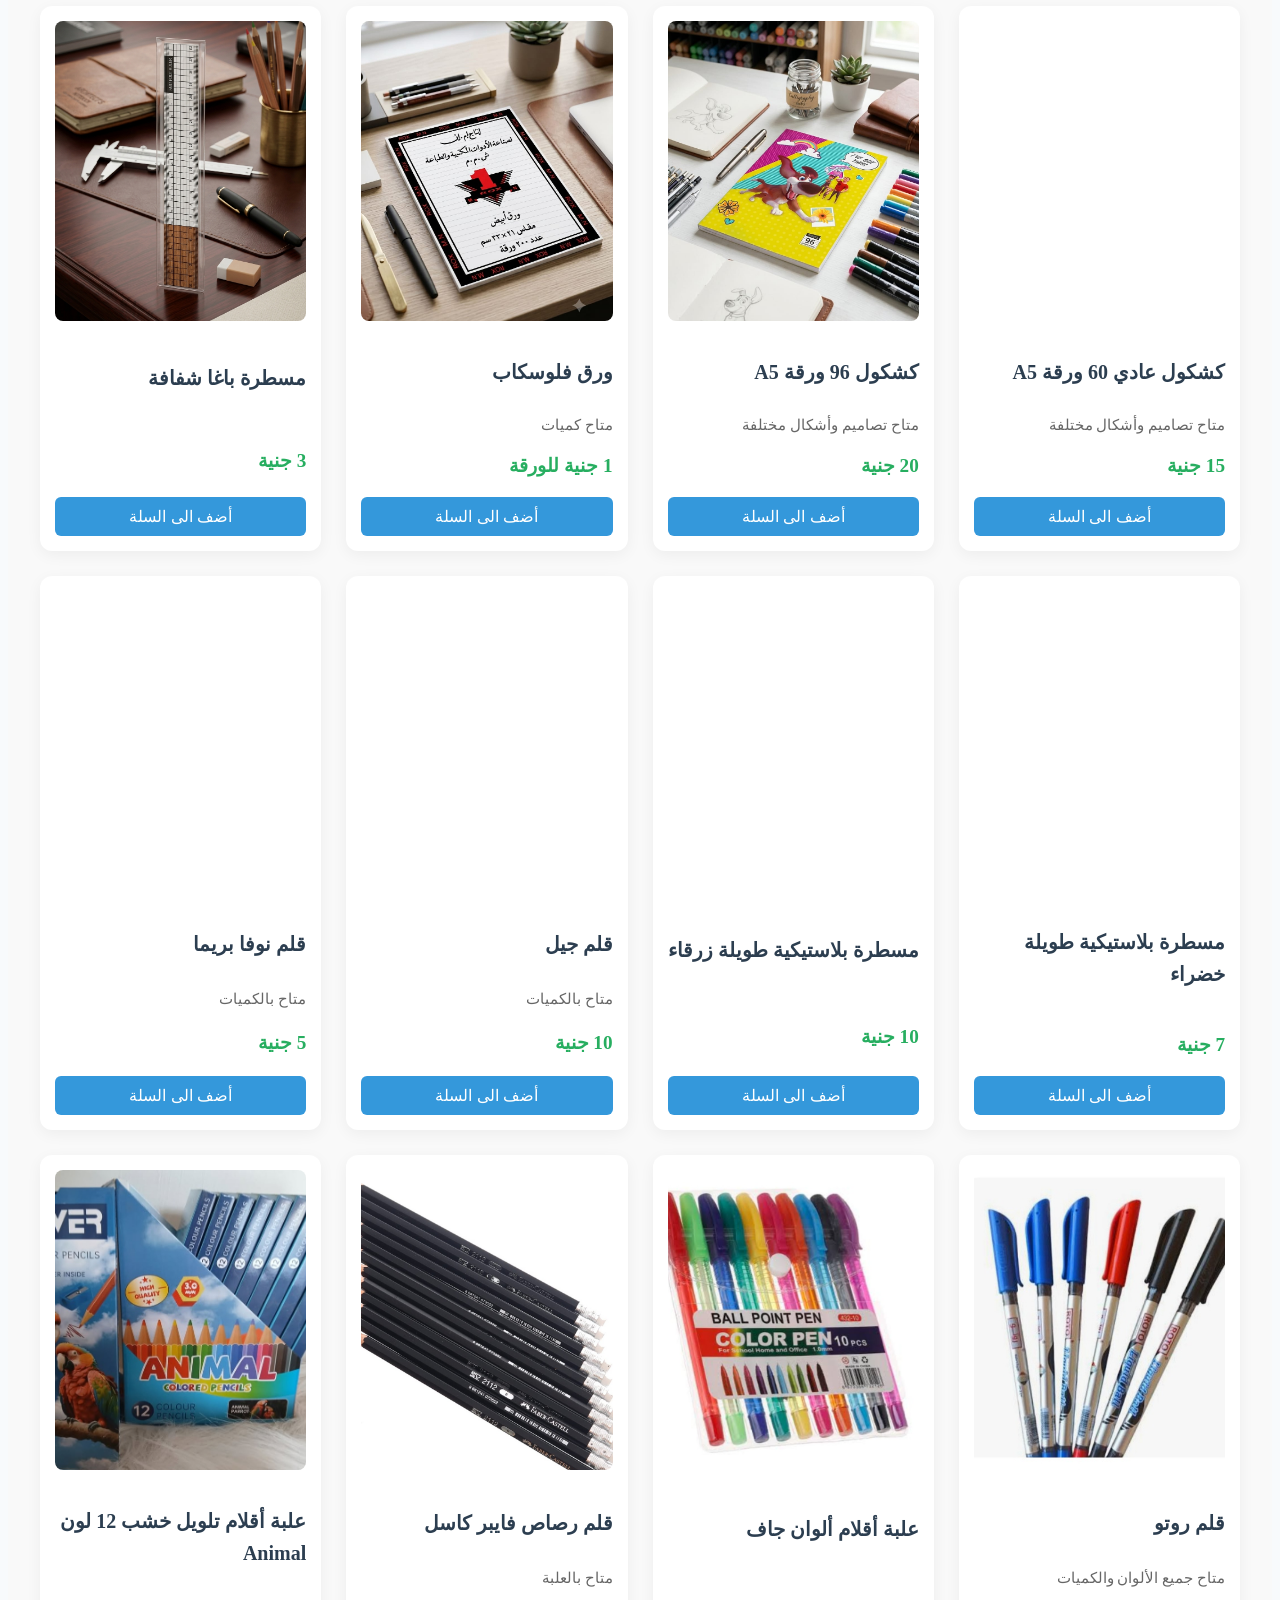
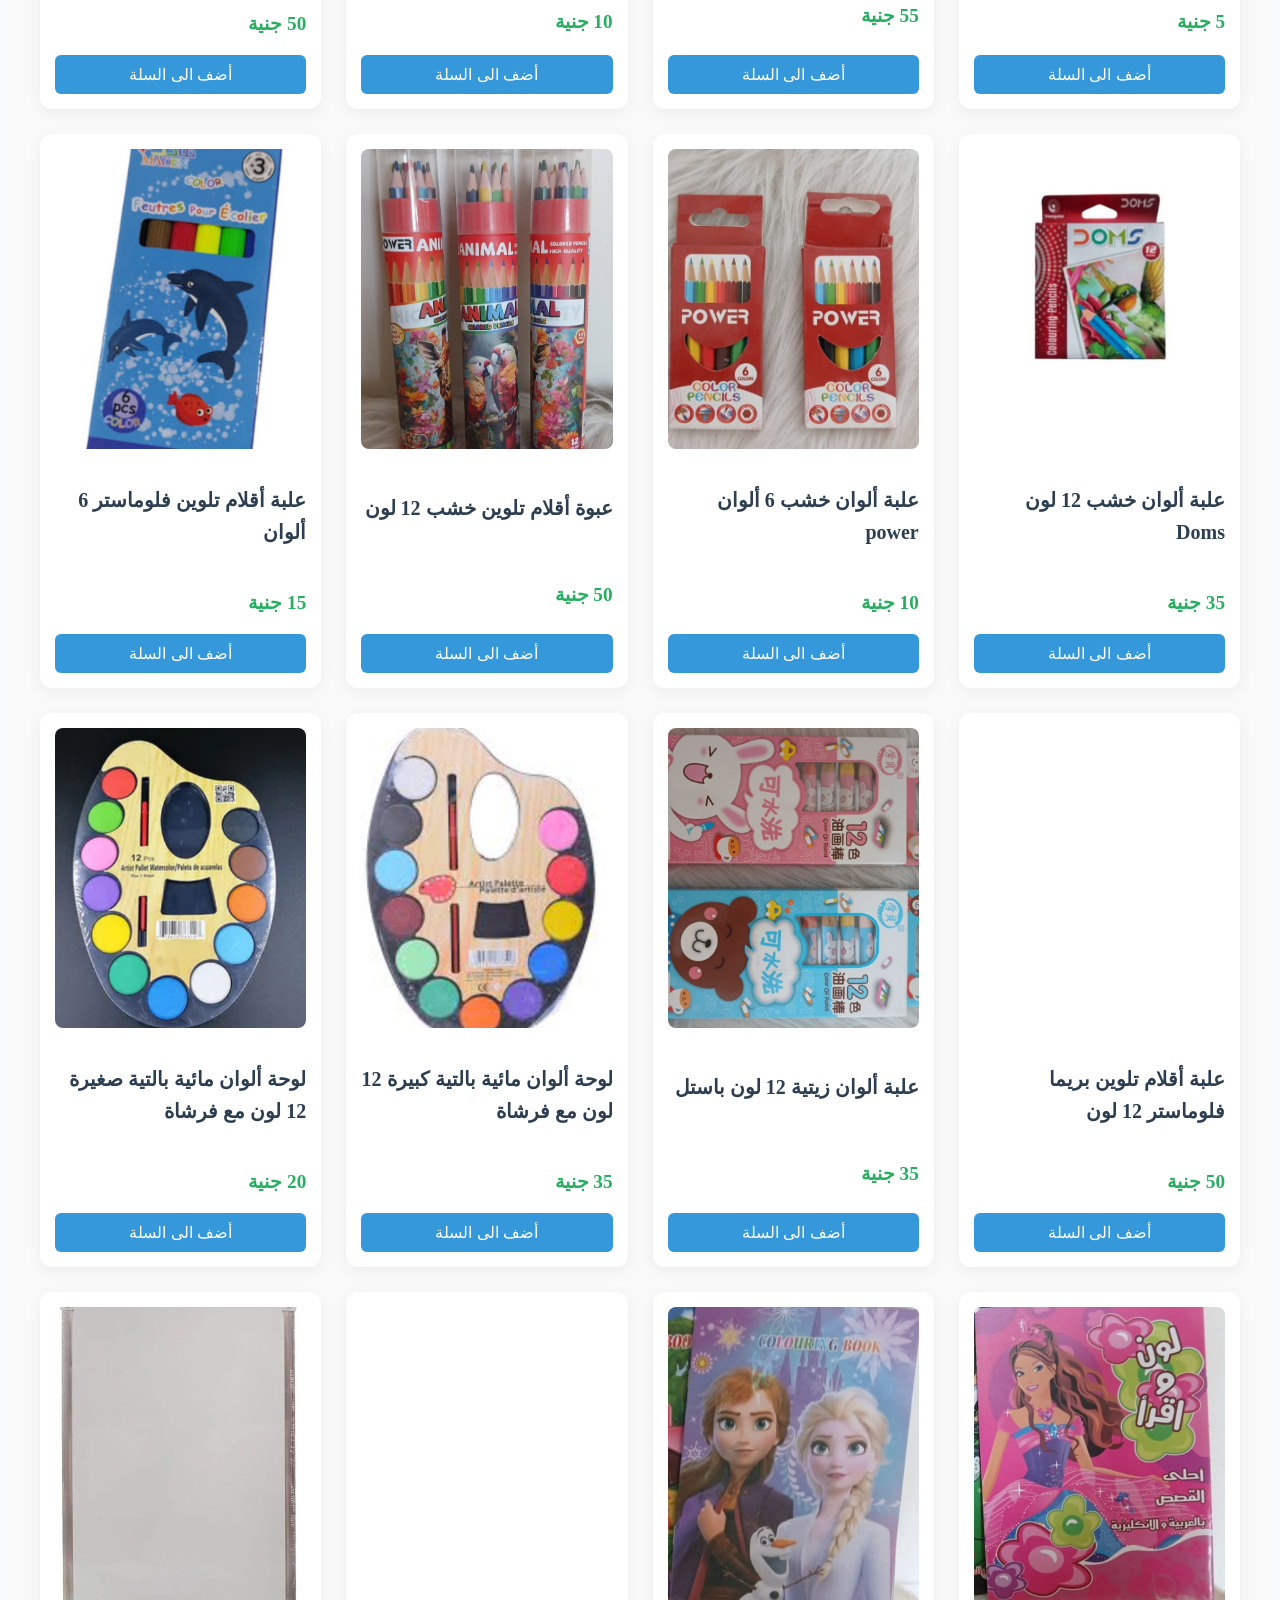
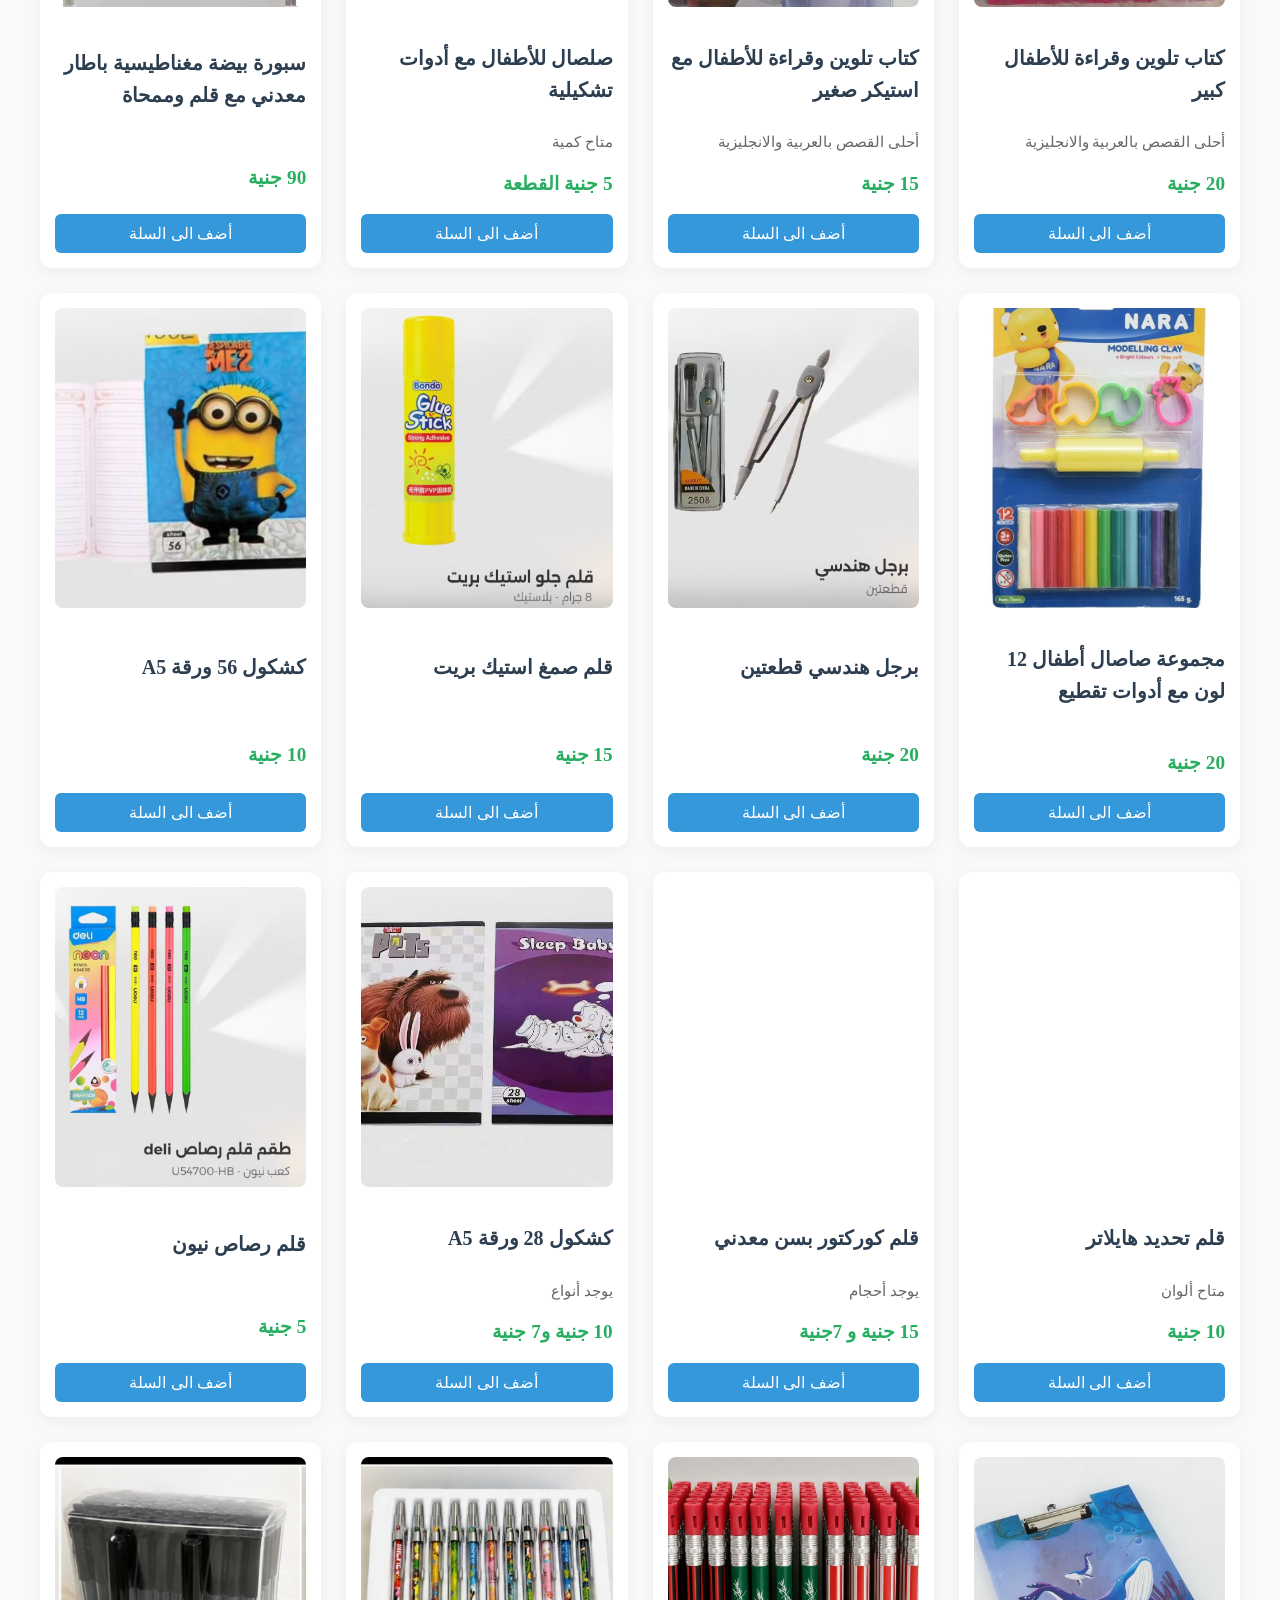
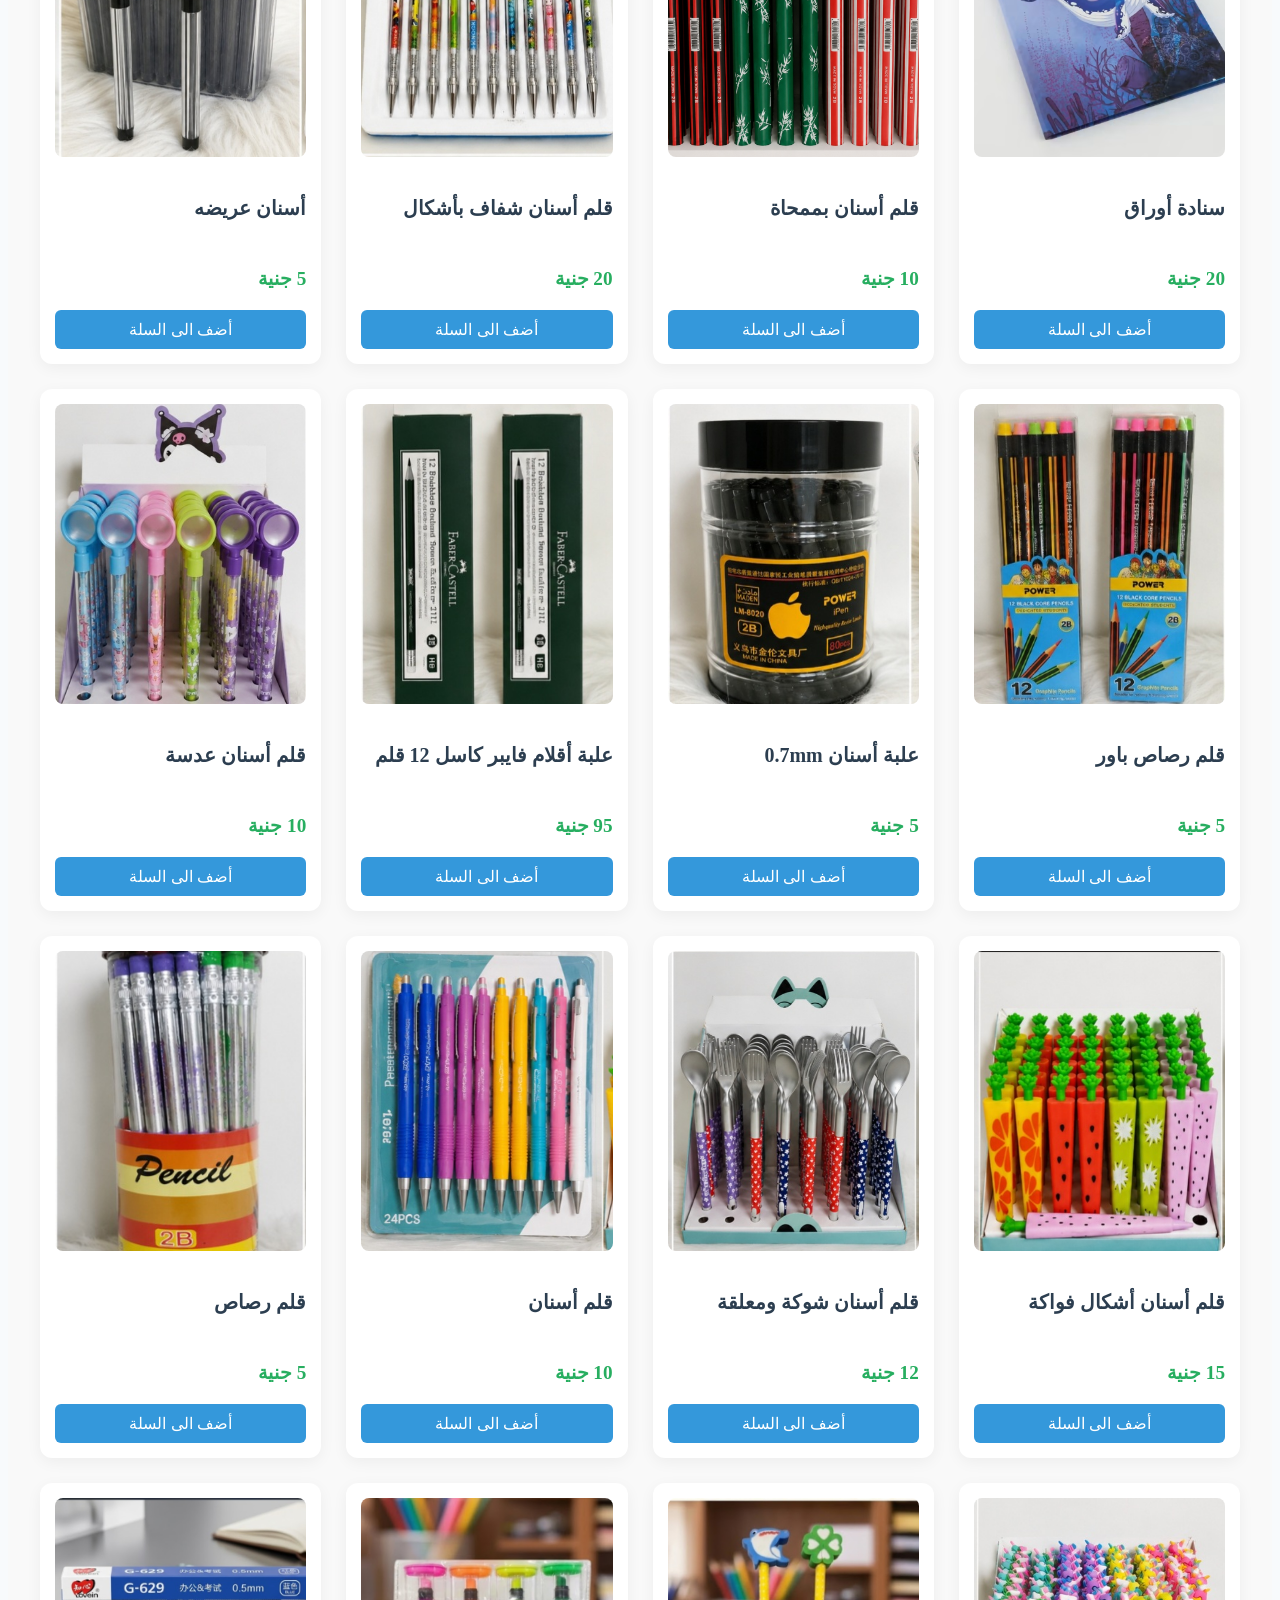
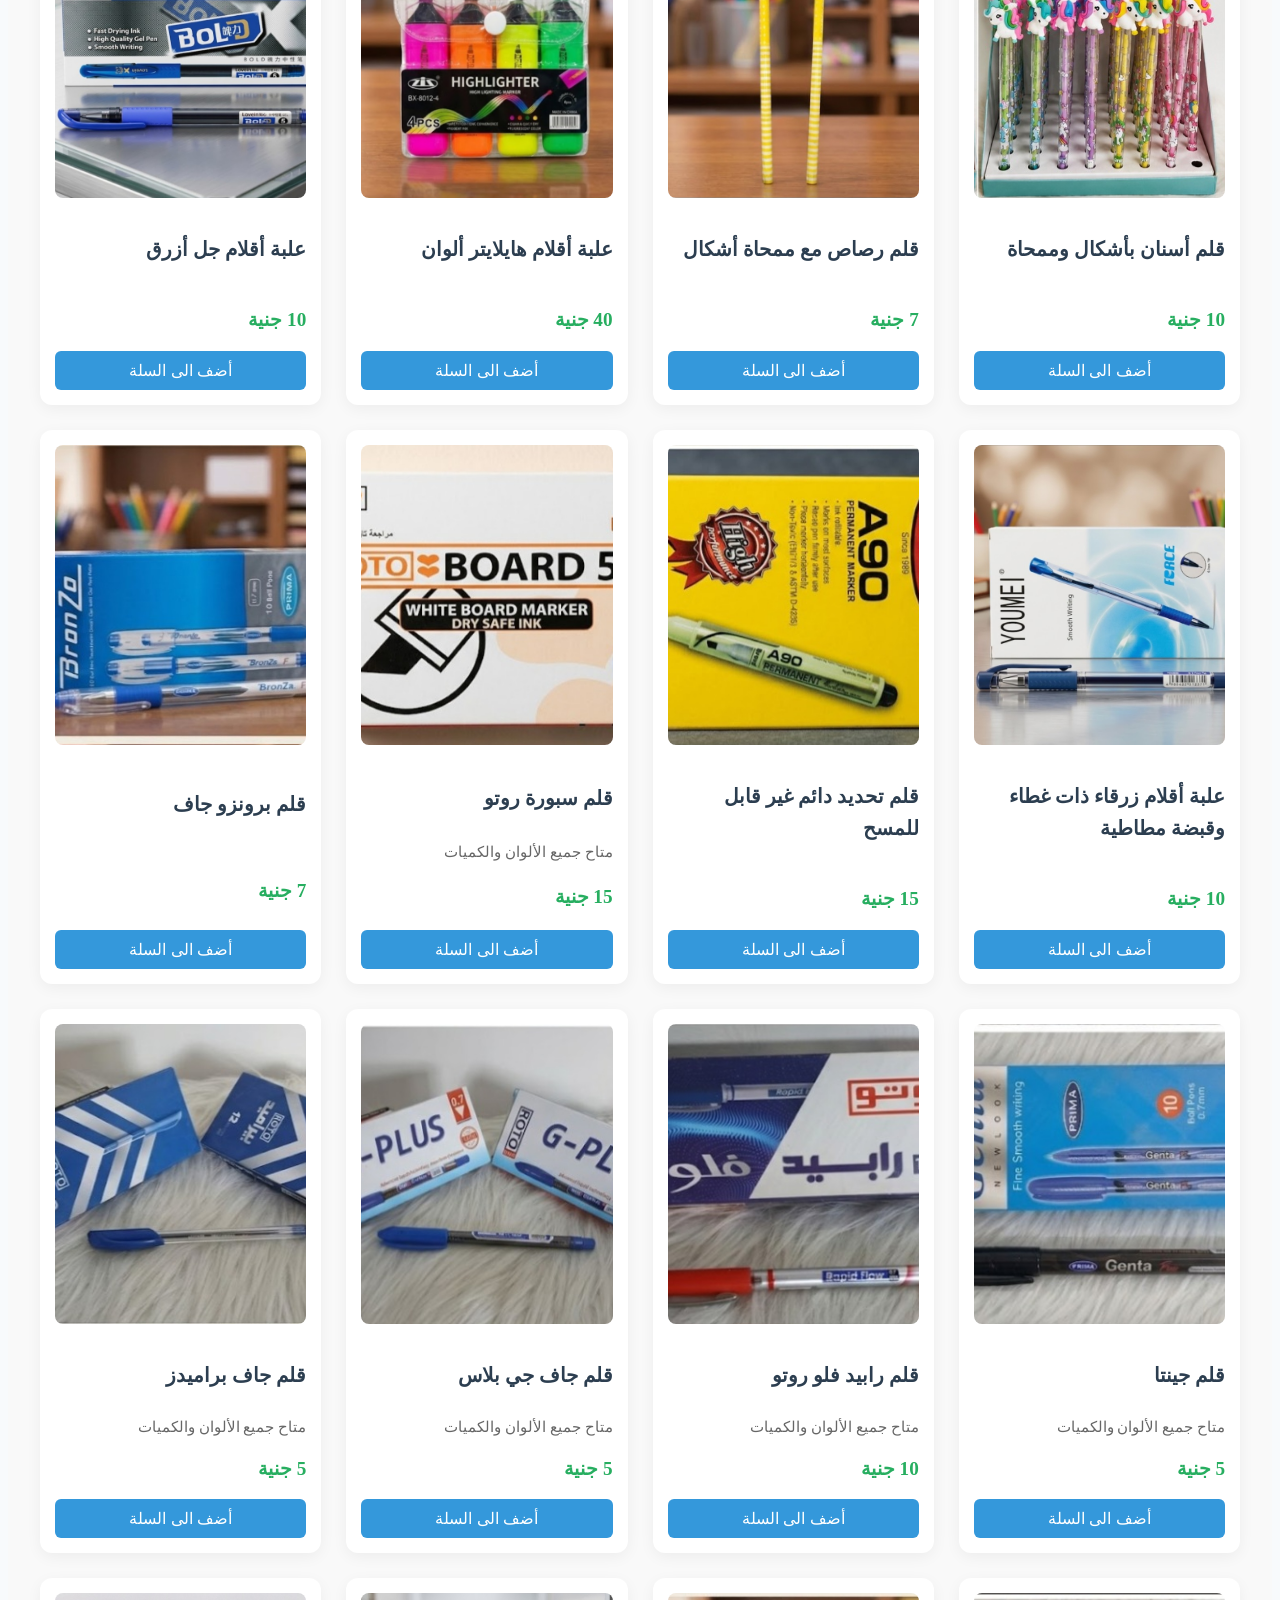
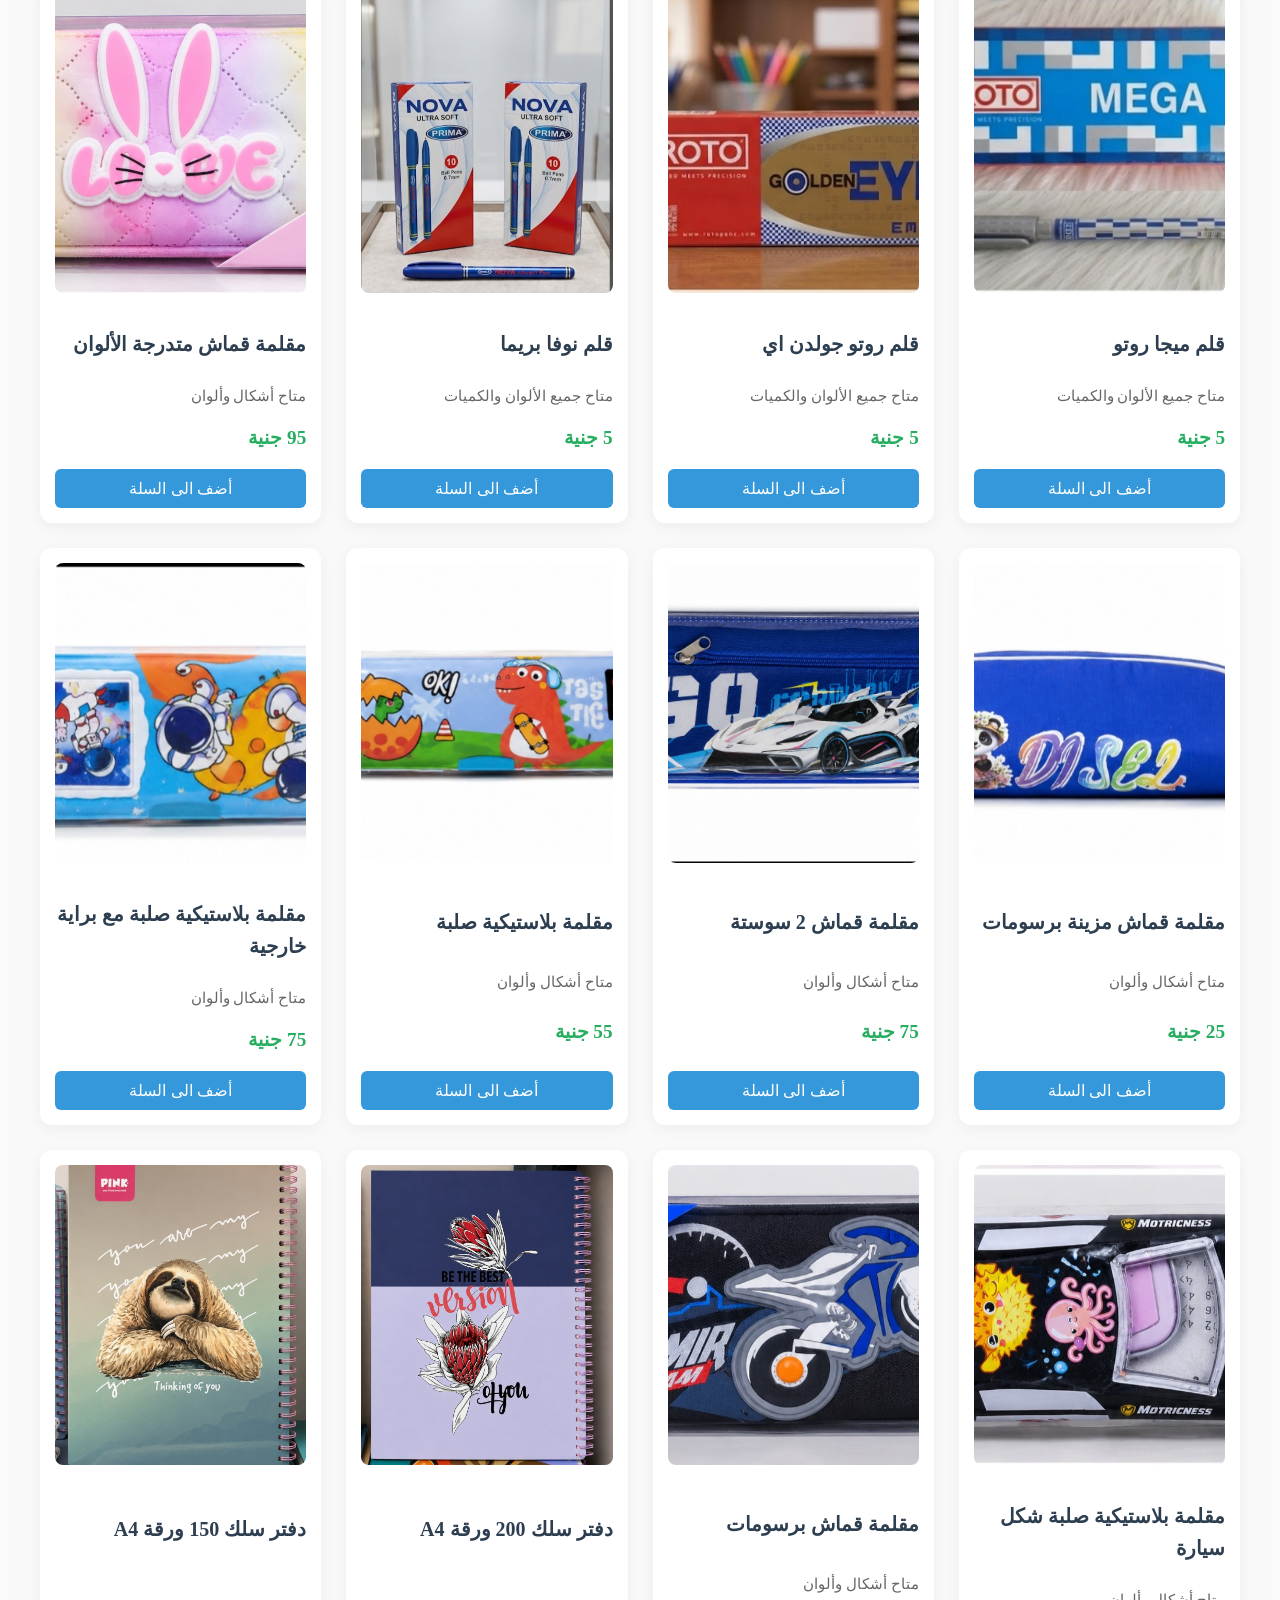
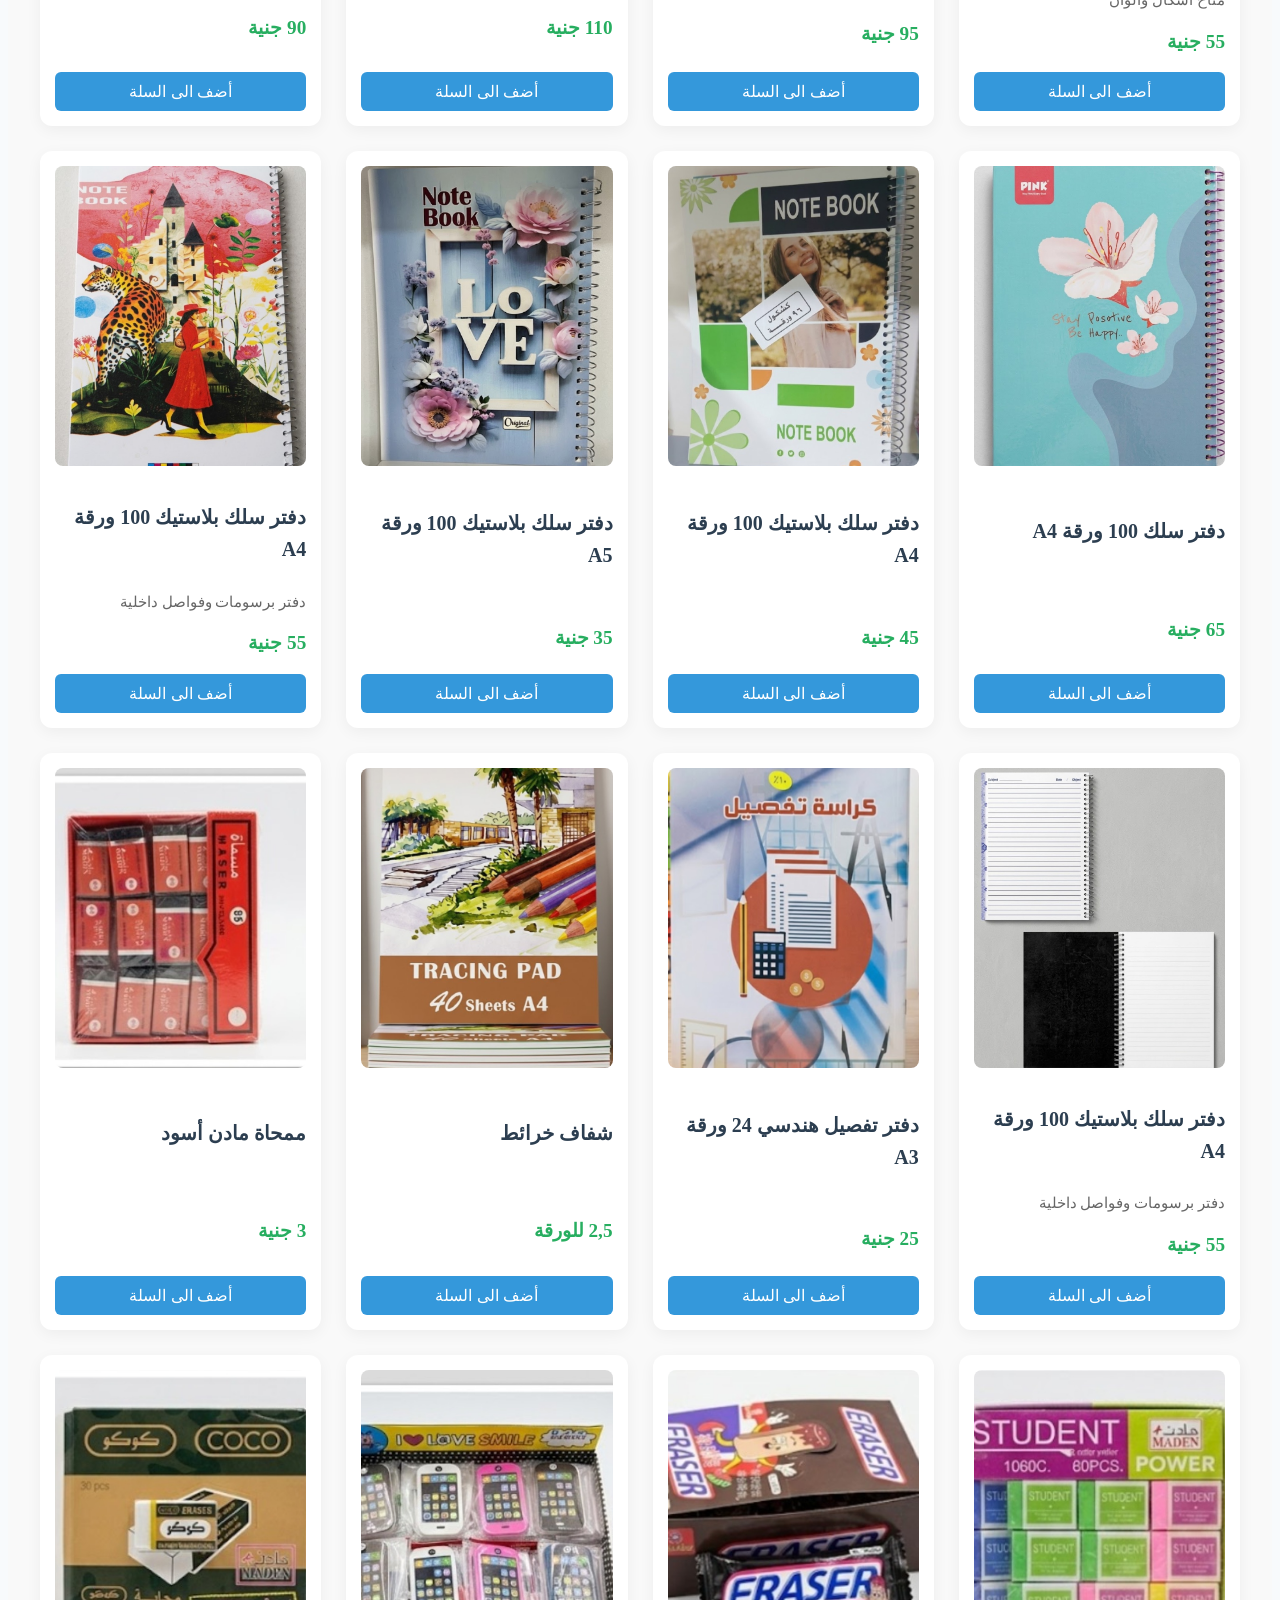
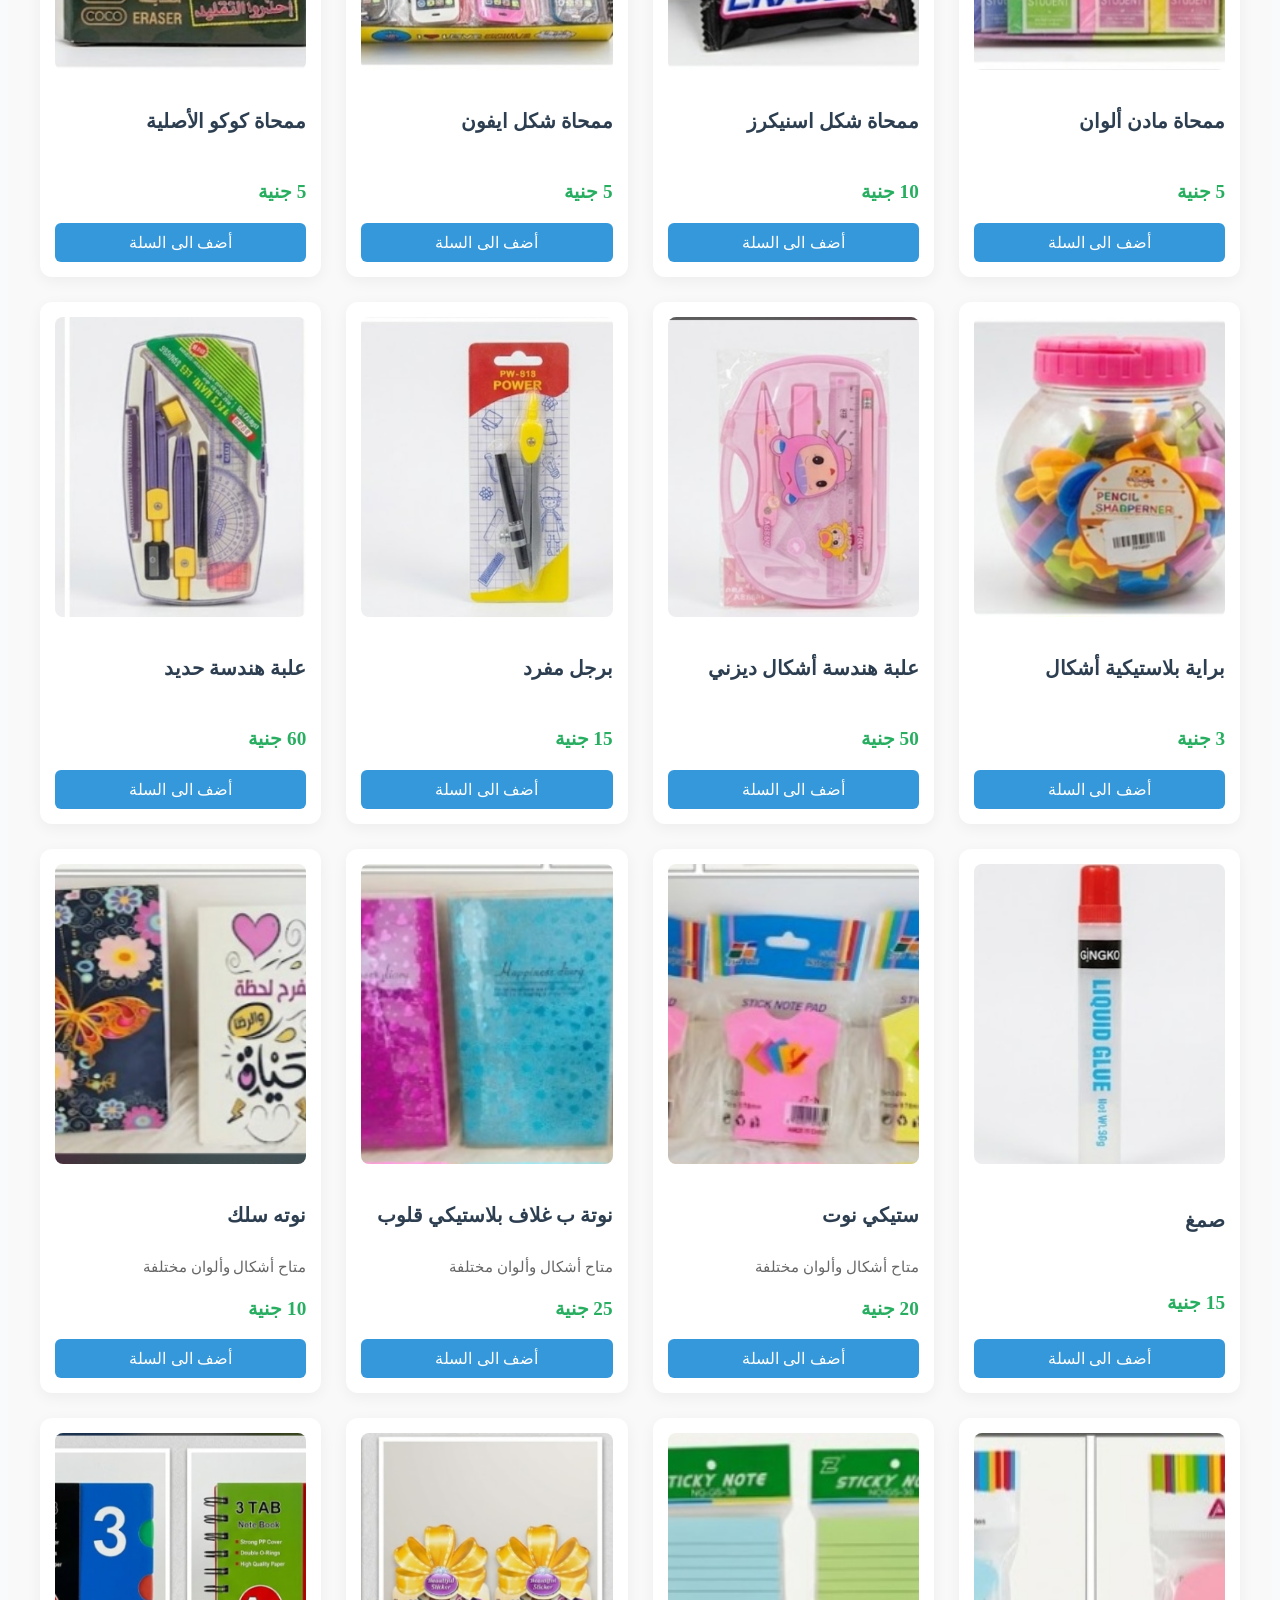
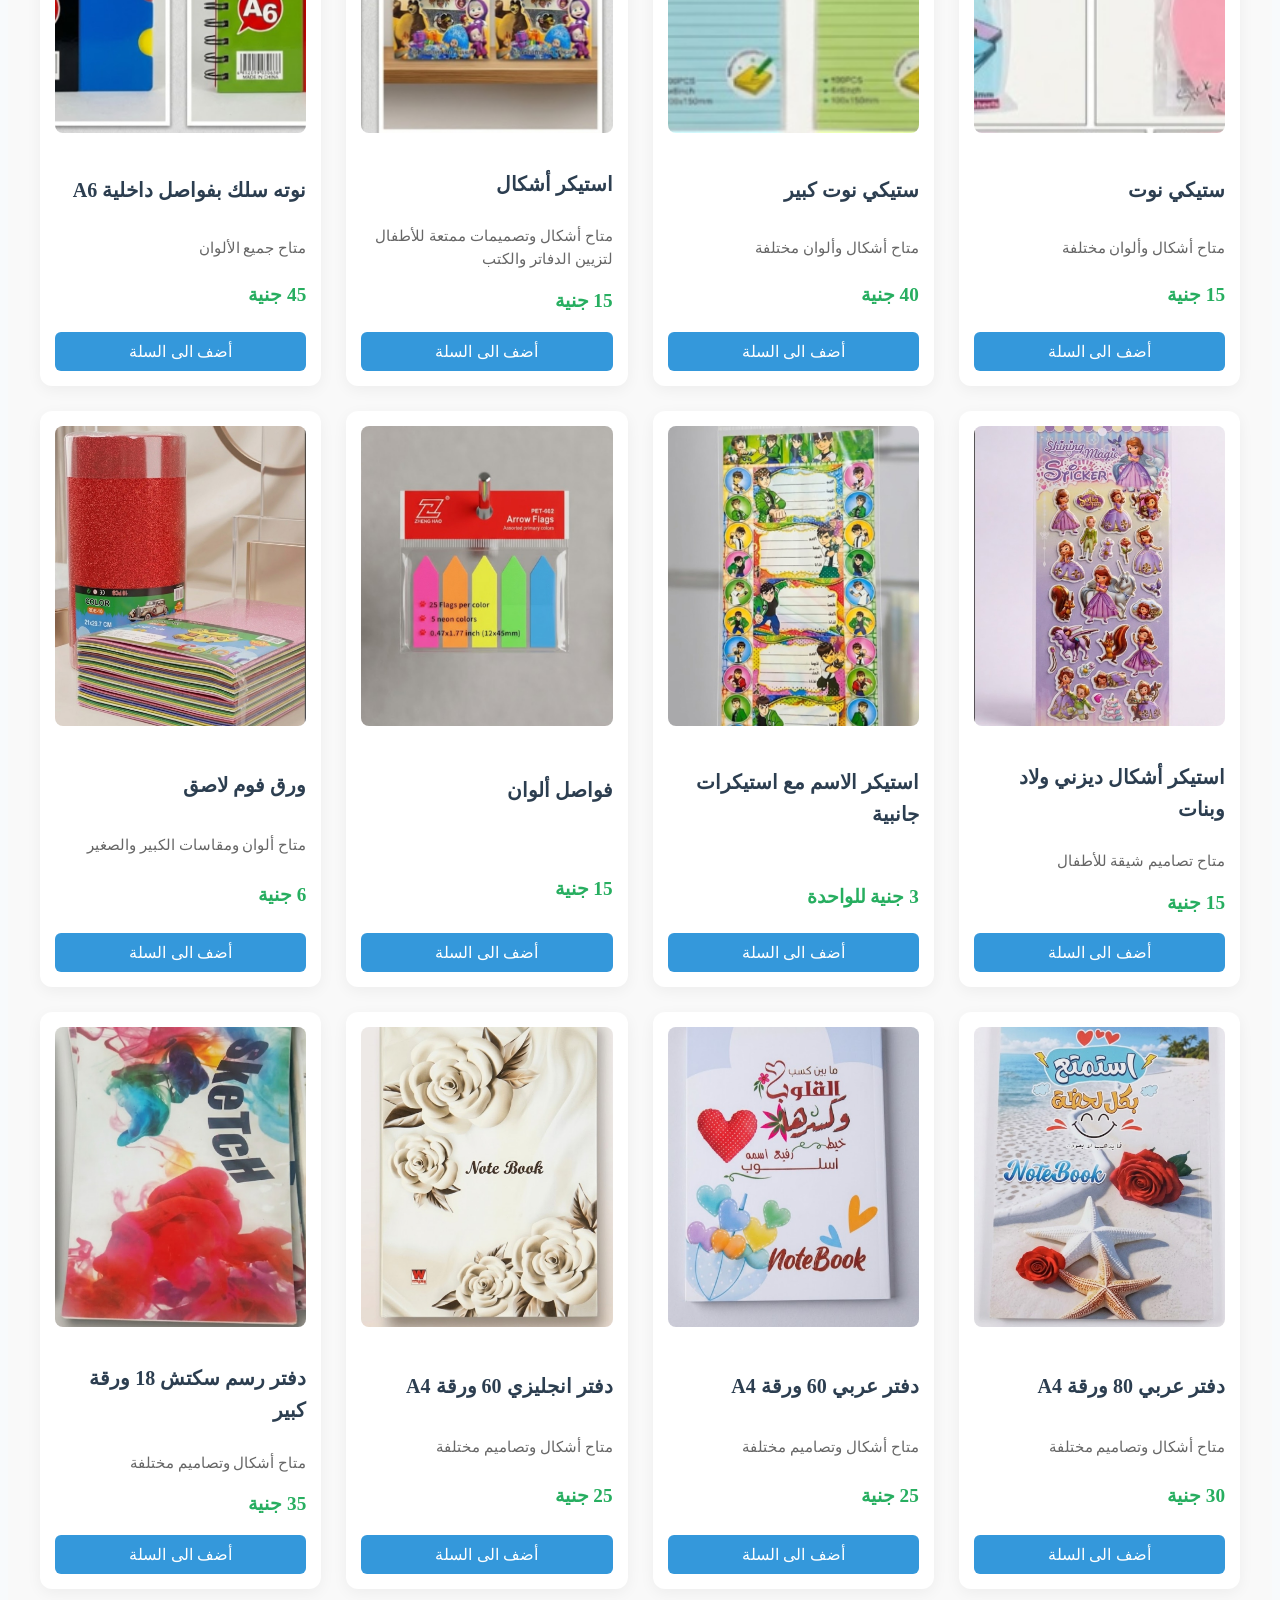
<file: school-tools.html>
<!doctype html>
<html lang="en">
  <head>
    <meta charset="UTF-8" />
    <meta name="viewport" content="width=device-width, initial-scale=1.0" />
    <link rel="stylesheet" href="master.css" />
    <link rel="preconnect" href="https://fonts.googleapis.com" />
    <link rel="preconnect" href="https://font.gstatic.com" crossorigin />
    <link
      href="https://fonts.googleapis.com/css2?family=Outfit:wght@400;700&display=swap"
      rel="stylesheet"
    />
    <title>school-tools.html</title>
  </head>
  <body dir="rtl">
    <div id="header-placeholder"></div>

    <main class="products-page">
      <div class="container">
        <h2 class="page-title">الأدوات المدرسية</h2>
        <p class="page-subtitle">
          تشكيلة مميزة من أجود الأدوات المدرسية لأبنائنا الطلاب
        </p>

        <div class="products-grid" id="productsContainer"></div>
      </div>
    </main>

    <div id="footer-placeholder"></div>
    <script>
      fetch("header.html")
        .then((res) => res.text())
        .then((data) => {
          document.getElementById("header-placeholder").innerHTML = data;
        });

      fetch("footer.html")
        .then((res) => res.text())
        .then((data) => {
          document.getElementById("footer-placeholder").innerHTML = data;
        });

      const mobileMenu = document.getElementById("mobile-menu");
      const navSections = document.getElementById("nav-sections");

      if (mobileMenu && navSections) {
        mobileMenu.addEventListener("click", () => {
          navSections.classList.toggle("active");
        });
      }
    </script>
    <script src="main.js"></script>
  </body>
</html>
</file>
<file: master.css>
body {
 background-color: #f8fafc;
 color: #1e293b;
 line-height: 1.6;
}
header {
  display: flex;
  justify-content: space-between;
  align-items: center;
  background-color: #ffffff;
  padding: 15px 50px;
  box-shadow: 0 2px 5px rgba(0, 0, 0, 0.05);
  position: sticky;
  top:0;
  z-index: 1000;
}
header .name {
  display: flex;
  align-items: center;
  gap: 12px;
}
header .name img {
    border-radius: 50%;
    width: 80px;
    height: 80px;
    object-fit: cover;
}
header .name h1 {
    font-size: 25px;
    color: #1e3a8a;
    font-weight: bold;
}
header .sections ul {
  display: flex;
  gap: 50px;
  list-style: none;
}
header .sections ul li {
  font-size: 20px;
  font-weight: bold;
  transition: 0.3s;
  cursor: pointer;
  position: relative;
}  
header .sections ul li a {
  color: #475569;
  text-decoration: none;
  white-space: nowrap;
}
header .sections ul li::after {
  content: '';
  position: absolute;
  bottom: -7px;
  right: 0;
  width: 0;
  height: 3px;
  background-color: #2563eb;
  transition: width 0.3s ease;
}
header .sections ul li:hover::after {
  width: 100%;
}
header .sections ul li:hover {
  color: #2563eb;
  cursor: pointer;
}
header .chat-us {
  background-color: #2563eb;
  color: #ffffff;
  border: none;
  padding: 10px 20px;
  border-radius: 8px;
  font-weight: bold;
  cursor: pointer;
  transition: 0.3s;
}
header .chat-us:hover {
  box-shadow: 0 0 25px rgba(37, 99, 235, 0.9)
}
.landing {
  padding: 30px 50px;
  text-align: center;
  width: 98%;
  height: 450px;
  background-image: url(images/libirary/bannar.jpg); 
  background-size: cover;
  background-position: center;
  background-repeat: no-repeat;
  border-radius: 15px;
  box-shadow: 0 4px 15px rgba(0, 0, 0, 0.08); 
  margin: 20px 40px;
  box-sizing: border-box;
  display: flex;
  flex-direction: column;
  align-items: flex-end;
}
.landing .content {
  display: flex;
  flex-direction: column;
  align-items: center;
  gap: 20px;
}
.landing p {
  color: #475569;
  font-size: 27px;
  letter-spacing: 1.0px;
  font-weight: bold;
  line-height: 2.0;
  border-radius: 12px;
  box-shadow: 0 2px 8px rgba(0, 0, 0, 0.03);
  text-align: start;
  padding: 40px;
  width: fit-content;
  margin-right: auto;
}
.landing .discover-btn {
  background: linear-gradient(90deg, #2563eb, #1d4ed8, #3b82f6, #2563eb);
  background-size: 300%;
  color: #ffffff;
  border: none;
  padding: 20px 90px;
  border-radius: 10px;
  font-weight: bold;
  cursor: pointer;
  transition: 0.3s;
  width: fit-content;
  text-decoration: none;
}
.landing .discover-btn:hover {
  animation: gradientMove 0.5s linear infinite;
}
@keyframes gradientMove {
 0% {background-position: 0%;}
 100%{background-position: 100%;}
}
/* .landing .img {
  width: 100%;
  height: 900px;
  object-fit: cover;
  border-radius: 15px;
  box-shadow: 0 4px 15px rgba(0, 0, 0, 0.08); */

.about {
  background-color: #ffffff;
  max-width: 900px;
  margin: 50px auto;
  padding: 40px;
  border-radius: 12px;
  text-align:center;
  box-shadow: 0 2px 8px rgba(0, 0, 0, 0.03);
}
.about h2 {
  color: #1e3a8a;
  margin-bottom: 10px;
}
.about p {
  color: #475569;
  font-size: 20px;
  font-weight: 800;
  line-height: 2.0;
  letter-spacing: 2.5px;
}
.all-sections {
  max-width: 1100px;
  margin: 50px auto;
  padding: 0 20px;

  display: grid;
  grid-template-columns: repeat(3, 1fr);
  gap: 20px;
}
.all-sections > h2 {
  text-align: center;
  color: #1e3a8a;
  margin-bottom: 25px;

  grid-column: span 3;
}
.all-sections .box {
  background-color: #ffffff;
  padding: 15px;
  border-radius: 10px;
  box-shadow: 0 2px 5px rgba(0, 0, 0, 0.05);
  text-align: center;
  border-top: 4px solid #2563eb;
  transition: tranform 0.3s ease, box-shadow 0.3s ease;
}
.all-sections a {
  text-decoration: none;
}
.all-sections .box:hover {
  transform: translateY(-8px);
  box-shadow: 0 10px 20px rgba(37, 99, 235, 0.15);
}
.all-sections .box h3 {
  color: #1e3a8a;
  font-size: 15px;
  margin-bottom: 10px;
}
.all-sections .box img {
  width: 100%;
  height: 160px;
  object-fit: cover;
  border-radius: 8px;
}
footer {
  background-color: #0f172a;
  color: #ffffff;
  text-align: center;
  padding: 40px 20px;
  margin-top: 50px;
}
.contact-info h3 {
  font-size: 18px;
  margin-bottom: 5px;
}
.contact-info p {
  color: #94a3b8;
  font-size: 13px;
}
.contact-info img {
  width: 130px;
  height: 130px;
  margin: 15px 0;
  border-radius: 8px;
  background-color: #ffffff;
  padding: 5px;
  object-fit: contain;
}
.copyright {
  border-top: 1px solid #1e293b;
  margin-top: 30px;
  padding-top: 15px;
  color: #64748b;
  font-size: 12px;
}

/*scroll btn*/
#scrollToTopBtn {
  position: fixed;
  bottom: 25px;
  right: 25px;
  display: none;
  background-color: #1e3a8a;
  color: white;
  border: none;
  border-radius: 50%;
  width: 45px;
  height: 45px;
  font-size: 22px;
  font-weight: bold;
  cursor: pointer;
  box-shadow: 0 4px 10px rgba(0, 0, 0, 0.25);
  z-index: 1000;
  transition: all 0.3s ease;
}
#scrollToTopBtn:hover {
  background-color: #1d4ed8;
  transform: translateY(-3px);
  box-shadow: 0 6px 15px rgba(0, 0, 0, 0.3);
}


/* school-tools*/
.products-page {
  padding: 40px 20px;
  background-color: #f9f9f9;
  min-height: 70vh;
}
.products-page .container {
  max-width: 1200px;
  margin: 0 auto;
}
.page-title {
  text-align: center;
  font-size: 2rem;
  color: #2c3e50;
  margin-bottom: 10px;
}
.page-subtitle {
  text-align: center;
  color: #7f8c8d;
  margin-bottom: 40px;
  font-size: 1.1rem;
}
.products-grid {
  display: grid;
  grid-template-columns: repeat(auto-fit, minmax(280px, 1fr));
  gap: 25px;
  justify-content: center;
}
.product-card {
  background:#ffffff;
  border-radius: 12px;
  overflow: hidden;
  box-shadow: 0 4px 15px rgba(0, 0, 0, 0.05);
  transition: transform 0.3s ease, box-shadow 0.3s ease;
  display: flex;
  flex-direction: column;
  justify-content: space-between;
  text-align: right;
  padding: 15px;
}
.product-card:hover {
  transform: translateY(-5px);
  box-shadow: 0 8px 25px rgba(0, 0, 0, 0.1);
}
.product-card img {
  width: 100%;
  height: 300px;
  object-fit: cover;
  border-radius: 8px;
  margin-bottom: 15px;
}
.product-card h3 {
  font-size: 1.25rem;
  color: #2c3e50;
  margin-bottom: 10px;
}
.product-desc {
  font-size: 0.95rem;
  color: #666;
  margin-bottom: 15px;
  line-height: 1.5;
}
.price {
  font-size: 1.2rem;
  font-weight: bold;
  color: #27ae60;
  margin-bottom: 15px;
}
.add-to-cart {
  background-color: #3498db;
  color: #ffffff;
  border: none;
  padding: 10px 15px;
  border-radius: 6px;
  font-size: 1rem;
  cursor: pointer;
  transition: background-color 0.2s ease;
  width: 100%;
}
.add-to-cart:hover {
  background-color: #2980b9;
}

.cart-button {
  background: #27ae60;
  color: #fff;
  border: 0;
  border-radius: 6px;
  padding: 10px 14px;
  cursor: pointer;
  font-size: 1rem;
}
.cart-panel {
  position: fixed;
  top: 0;
  left: 0;
  width: min(360px, 90vw);
  height: 100vh;
  padding: 20px;
  background: #fff;
  box-shadow: 2px 0 15px rgba(0, 0, 0, 0.2);
  z-index: 1000;
  transform: translateX(-105%);
  transition: transform 0.25s ease;
  direction: rtl;
}
.cart-panel.open { transform: translateX(0); }
.cart-header { display: flex; justify-content: space-between; align-items: center; }
.cart-header button { background: none; border: 0; font-size: 1.8rem; cursor: pointer; }
.cart-item { display: flex; justify-content: space-between; align-items: center; gap: 12px; padding: 12px 0; border-bottom: 1px solid #eee; }
.cart-item > div:first-child { display: flex; flex-direction: column; gap: 3px; min-width: 0; }
.cart-item strong { overflow-wrap: anywhere; }
.cart-item-actions { display: flex; align-items: center; gap: 6px; flex-shrink: 0; }
.quantity-button, .remove-item { border: 0; border-radius: 4px; cursor: pointer; }
.quantity-button { width: 28px; height: 28px; background: #e2e8f0; color: #1e293b; font-size: 1.1rem; }
.remove-item { padding: 5px 7px; background: #fee2e2; color: #b91c1c; }
.cart-total { margin-top: 16px; padding-top: 12px; border-top: 2px solid #e2e8f0; font-weight: bold; }
.empty-cart { color: #777; }
.checkout-button { width: 100%; margin-top: 20px; padding: 12px; border: 0; border-radius: 6px; background: #25d366; color: #fff; cursor: pointer; font-size: 1rem; }
.checkout-button:disabled { background: #aaa; cursor: not-allowed; }



/* mobile header */
.menu-toggle {
  display: none;
  flex-direction: column;
  cursor: pointer;
  gap: 5px;
}
.menu-toggle span {
  width: 25px;
  height: 3px;
  background-color: #2c3e50;
  border-radius: 2px;
  transition: 0.3s;
}
@media (max-width: 992px) {
  header {
    flex-wrap: wrap;
    justify-content: space-between;
    padding: 15px;
  }
  .menu-toggle {
    display: flex;
  }
  .sections {
    width: 100%;
    order: 4;
    background-color: #ffffff;
    box-shadow: 0 4px 10px rgba(0, 0, 0, 0.1);
    border-radius: 8px;
    margin-top: 10px;
    max-height: 0;
    opacity: 0;
    overflow: hidden;
    visibility: hidden;
    transition: max-height 0.3s ease, opacity 0.2s ease, visibility 0s linear 0.3s;
  }
  .sections.active {
    max-height: 500px;
    opacity: 1;
    visibility: visible;
    transition: max-height 0.3s ease, opacity 0.2s ease;
  }
  .sections ul {
    flex-direction: column;
    align-items: center;
    padding: 15px 0;
    gap: 12px;
  }
}


/* --- تعديلات الشاشات الصغيرة (الموبايل) فقط --- */
@media screen and (max-width: 768px) {

  /* --- الهيدر الموبايل: ثبات اللي فوق وتوسيع المسافة للي تحت --- */
  header, #header-placeholder {
    display: flex;
    flex-wrap: wrap;
    align-items: center;
    justify-content: space-between;
    padding: 12px 15px;
    direction: rtl;
  }

  /* نضمن إن كل عناصر الهيدر تاخد راحتها وتتوزع صح */
  header > * {
    margin-bottom: 5px;
  }

  /* إجبار زرار السلة وزرار "تواصل معنا" إنهم ينزلوا سطر لوحدهم تحت ويكونوا قصاد بعض بمسافة مريحة */
  header .cart, header .cart-btn, header button.cart,
  header .whatsapp, header .contact-btn, header button.contact {
    margin-top: 15px; /* دي المسافة اللي هتخليهم ينزلوا لتحت ويبعدوا عن اللوجو والاسم */
  }

  /* 1. تنسيق قسم الـ landing عشان نجمع العناصر ونخلي الزرار في النص */
  .landing {
    display: flex;
    flex-direction: column;
    align-items: center; /* بيخلي كل اللي جوه الـ landing (الكلام والزرار) في النص بالمللي */
    text-align: center;
  }

  /* 2. ضبط محتوى الـ content لو محتاج تسنتر أو تظبط مسافته */
  .landing .content {
    display: flex;
    flex-direction: column;
    align-items: center;
    width: 100%;
  }

  /* 3. زر "اكتشف بنفسك" يتسنتر تماماً في المنتصف */
  .landing .discover-btn {
    display: block !important;
    margin: 30px 0 0px 70px !important; /* بتخليه في النص ومسافة من فوق ومن تحت */
    float: none !important;
    white-space: nowrap;
  }

  /* 4. إنزال صندوق الـ about (الذي يحتوي على النص الطويل) لتحت بمسافة واضحة */
  .about {
    margin-top: 80px 0 20px 30px !important; /* زودي الرقم ده لو عايزة تنزليه أكتر لتحت */
    text-align: center;
  }
}

/* منع خروج أي عنصر عن حدود الشاشة وثبات الموقع تماماً */
html, body {
  max-width: 100%;
  overflow-x: hidden;
  box-sizing: border-box;
}

*, *:before, *:after {
  box-sizing: inherit;
}




/* product-slider*/

.product-slider {
  position: relative;
  width: 100%;
  height: 200px;
  border-radius: 8px;
  overflow: hidden;
  margin-bottom: 15px;
}
.slider-images {
  width: 100%;
  height: 100%;
  position: relative;
}
.slider-images img {
  position: absolute;
  top: 0;
  right: 0;
  width: 100%;
  object-fit: cover;
  opacity: 0;
  transition: opacity 0.5s ease-in-out;
}
.slider-images img.active-img {
  opacity: 1;
}

.slider-dots {
  position: absolute;
  bottom: 10px;
  left: 50%;
  transform: translateX(-50%);
  display: flex;
  gap: 6px;
  z-index: 5;
  background: rgba(0, 0, 0, 0.3);
  border-radius: 12px;
}
.slider-dots .dot {
  width: 8px;
  height: 8px;
  background-color: rgba(255, 255, 255, 0.5);
  border-radius: 50%;
  cursor: pointer;
  transition: background-color 0.3s;
}
.slider-dots .dot.active-dot {
  background-color: #ffffff;
  width: 18px;
  border-radius: 4px;
}
</file>
